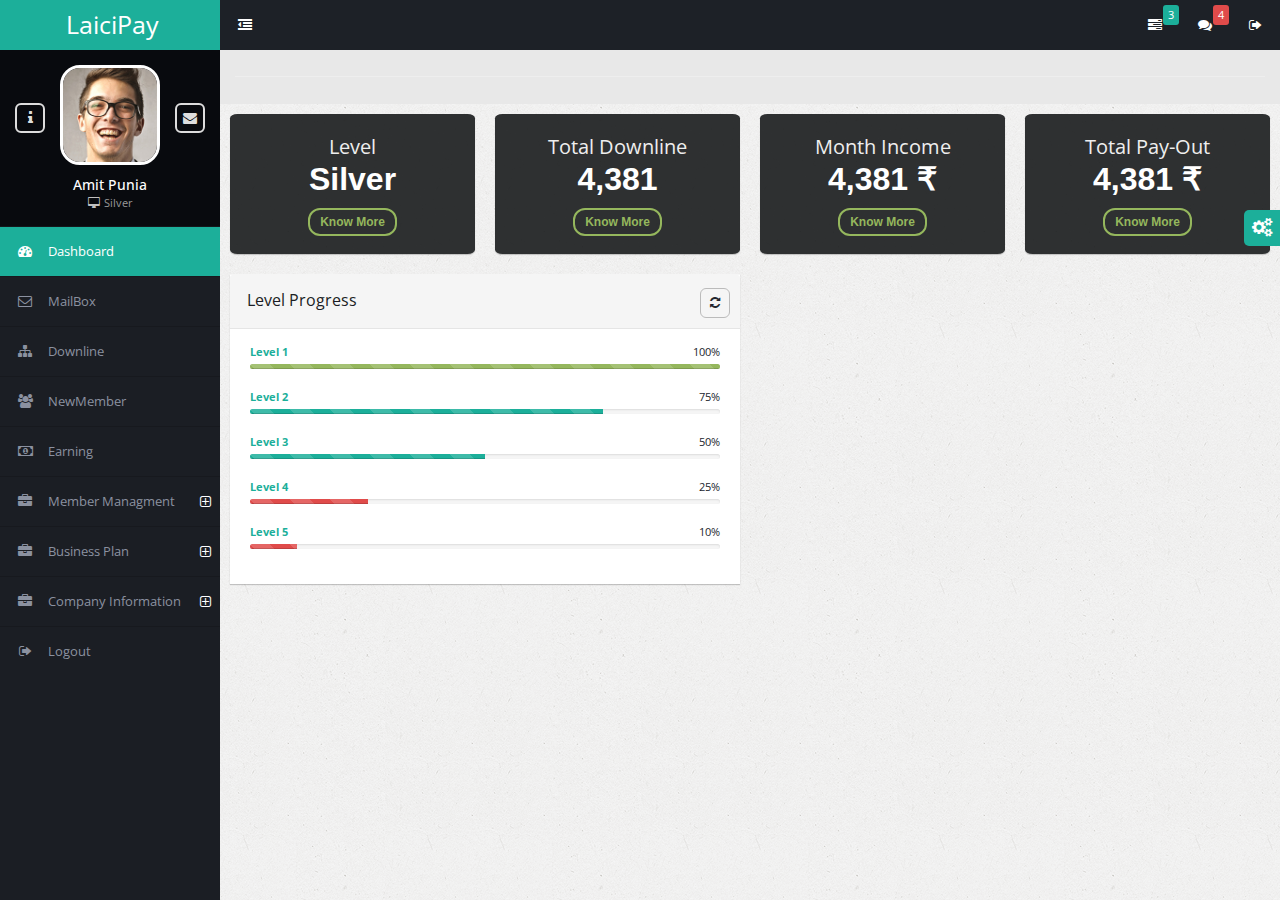
<file: index.html>
<!DOCTYPE html>
<html lang="en">

<head>
    <!-- META SECTION -->
    <title>LaiciPay</title>
    <meta http-equiv="Content-Type" content="text/html; charset=utf-8" />
    <meta http-equiv="X-UA-Compatible" content="IE=edge" />
    <meta name="viewport" content="width=device-width, initial-scale=1" />

    <link rel="icon" href="favicon.ico" type="image/x-icon" />
    <!-- END META SECTION -->

    <!-- CSS INCLUDE -->
    <link rel="stylesheet" type="text/css" id="theme" href="css/theme-default.css" />
    <!-- EOF CSS INCLUDE -->
</head>

<body>
    <!-- START PAGE CONTAINER -->
    <div class="page-container">
        <!-- START PAGE SIDEBAR -->
        <div class="page-sidebar">
            <!-- START X-NAVIGATION -->
            <ul class="x-navigation">
                <li class="xn-logo">
                    <a href="#">LaiciPay</a>
                    <a href="#" class="x-navigation-control"></a>
                </li>
                <li class="xn-profile">
                    <a href="#" class="profile-mini">
                        <img src="assets/images/users/avatar.jpg" alt="John Doe" />
                    </a>
                    <div class="profile">
                        <div class="profile-image">
                            <img src="assets/images/users/avatar.jpg" alt="John Doe" />
                        </div>
                        <div class="profile-data">
                            <div class="profile-data-name">Amit Punia</div>
                            <div class="profile-data-title"><span class="fa fa-desktop level-user"></span>Silver</div>
                        </div>
                        <div class="profile-controls">
                            <a href="pages-profile.html" class="profile-control-left"><span
                                    class="fa fa-info"></span></a>
                            <a href="pages-messages.html" class="profile-control-right"><span
                                    class="fa fa-envelope"></span></a>
                        </div>
                    </div>
                </li>
                <li class="active">
                    <a href="index.html"><span class="fa fa-tachometer"></span> <span
                            class="xn-text">Dashboard</span></a>
                </li>
                <li>
                    <a href="index.html"><span class="fa fa-envelope-o"></span> <span class="xn-text">MailBox</span></a>

                </li>
                <li>
                    <a href="index.html"><span class="fa fa-sitemap"></span> <span class="xn-text">Downline</span></a>
                </li>
                <li>
                    <a href="adduser.html"><span class="fa fa-users"></span> <span class="xn-text">NewMember</span></a>
                </li>
                <li>
                    <a href="index.html"><span class="fa fa-money"></span> <span class="xn-text">Earning</span></a>

                </li>
                <li class="xn-openable">
                    <a href="index.html"><span class="fa fa-briefcase"></span> <span class="xn-text">Member
                            Managment</span></a>
                    <ul>
                        <li><a href="pages-gallery.html"><span class="fa fa-user"></span>Profile</a></li>
                        <li><a href="pages-profile.html"><span class="fa fa-exchange"></span>Change Password</a></li>
                        <li><a href="pages-address-book.html"><span class="fa fa-upload"></span>Upload KYC</a></li>
                    </ul>
                </li>
                <li class="xn-openable">
                    <a href="index.html"><span class="fa fa-briefcase"></span> <span class="xn-text">Business
                            Plan</span></a>
                    <ul>
                        <li><a href="pages-gallery.html"><span class="fa fa-book"></span>Plan</a></li>
                        <li><a href="pages-profile.html"><span class="fa fa-video-camera"></span>Video</a></li>

                    </ul>
                </li>
                <li class="xn-openable">
                    <a href="index.html"><span class="fa fa-briefcase"></span> <span class="xn-text">Company
                            Information</span></a>
                    <ul>
                        <li><a href="pages-gallery.html"><span class="fa fa-user"></span>Director Information</a></li>
                        <li><a href="pages-profile.html"><span class="glyphicon glyphicon-book"></span>Registration
                                Information</a></li>
                        <li><a href="pages-address-book.html"><span class="fa fa-users"></span>Team Information</a></li>
                    </ul>
                </li>

                <li>
                    <a href="#" class="mb-control" data-box="#mb-signout"><span class="fa fa-sign-out"></span> <span
                            class="xn-text ">Logout</span></a>
                </li>

            </ul>
            <!-- END X-NAVIGATION -->
        </div>
        <!-- END PAGE SIDEBAR -->

        <!-- PAGE CONTENT -->
        <div class="page-content">
            <!-- START X-NAVIGATION VERTICAL -->
            <ul class="x-navigation x-navigation-horizontal x-navigation-panel">
                <!-- TOGGLE NAVIGATION -->
                <li class="xn-icon-button">
                    <a href="#" class="x-navigation-minimize"><span class="fa fa-dedent"></span></a>
                </li>
                <!-- END TOGGLE NAVIGATION -->
                <!-- SIGN OUT -->
                <li class="xn-icon-button pull-right">
                    <a href="#" class="mb-control" data-box="#mb-signout"><span class="fa fa-sign-out"></span></a>
                </li>
                <!-- END SIGN OUT -->
                <!-- MESSAGES -->
                <li class="xn-icon-button pull-right">
                    <a href="#"><span class="fa fa-comments"></span></a>
                    <div class="informer informer-danger">4</div>
                    <div class="panel panel-primary animated zoomIn xn-drop-left xn-panel-dragging">
                        <div class="panel-heading">
                            <h3 class="panel-title"><span class="fa fa-comments"></span> Messages</h3>
                            <div class="pull-right">
                                <span class="label label-danger">4 new</span>
                            </div>
                        </div>
                        <div class="panel-body list-group list-group-contacts scroll" style="height: 200px;">
                            <a href="#" class="list-group-item">
                                <div class="list-group-status status-online"></div>
                                <img src="assets/images/users/user2.jpg" class="pull-left" alt="John Doe" />
                                <span class="contacts-title">John Doe</span>
                                <p>Praesent placerat tellus id augue condimentum</p>
                            </a>
                            <a href="#" class="list-group-item">
                                <div class="list-group-status status-away"></div>
                                <img src="assets/images/users/user.jpg" class="pull-left" alt="Dmitry Ivaniuk" />
                                <span class="contacts-title">Dmitry Ivaniuk</span>
                                <p>Donec risus sapien, sagittis et magna quis</p>
                            </a>
                            <a href="#" class="list-group-item">
                                <div class="list-group-status status-away"></div>
                                <img src="assets/images/users/user3.jpg" class="pull-left" alt="Nadia Ali" />
                                <span class="contacts-title">Nadia Ali</span>
                                <p>Mauris vel eros ut nunc rhoncus cursus sed</p>
                            </a>
                            <a href="#" class="list-group-item">
                                <div class="list-group-status status-offline"></div>
                                <img src="assets/images/users/user6.jpg" class="pull-left" alt="Darth Vader" />
                                <span class="contacts-title">Darth Vader</span>
                                <p>I want my money back!</p>
                            </a>
                        </div>
                        <div class="panel-footer text-center">
                            <a href="pages-messages.html">Show all messages</a>
                        </div>
                    </div>
                </li>
                <!-- END MESSAGES -->
                <!-- TASKS -->
                <li class="xn-icon-button pull-right">
                    <a href="#"><span class="fa fa-tasks"></span></a>
                    <div class="informer informer-warning">3</div>
                    <div class="panel panel-primary animated zoomIn xn-drop-left xn-panel-dragging">
                        <div class="panel-heading">
                            <h3 class="panel-title"><span class="fa fa-tasks"></span> Tasks</h3>
                            <div class="pull-right">
                                <span class="label label-warning">3 active</span>
                            </div>
                        </div>
                        <div class="panel-body list-group scroll" style="height: 200px;">
                            <a class="list-group-item" href="#">
                                <strong>Phasellus augue arcu, elementum</strong>
                                <div class="progress progress-small progress-striped active">
                                    <div class="progress-bar progress-bar-danger" role="progressbar" aria-valuenow="50"
                                        aria-valuemin="0" aria-valuemax="100" style="width: 50%;">50%</div>
                                </div>
                                <small class="text-muted">John Doe, 25 Sep 2014 / 50%</small>
                            </a>
                            <a class="list-group-item" href="#">
                                <strong>Aenean ac cursus</strong>
                                <div class="progress progress-small progress-striped active">
                                    <div class="progress-bar progress-bar-warning" role="progressbar" aria-valuenow="80"
                                        aria-valuemin="0" aria-valuemax="100" style="width: 80%;">80%</div>
                                </div>
                                <small class="text-muted">Dmitry Ivaniuk, 24 Sep 2014 / 80%</small>
                            </a>
                            <a class="list-group-item" href="#">
                                <strong>Lorem ipsum dolor</strong>
                                <div class="progress progress-small progress-striped active">
                                    <div class="progress-bar progress-bar-success" role="progressbar" aria-valuenow="95"
                                        aria-valuemin="0" aria-valuemax="100" style="width: 95%;">95%</div>
                                </div>
                                <small class="text-muted">John Doe, 23 Sep 2014 / 95%</small>
                            </a>
                            <a class="list-group-item" href="#">
                                <strong>Cras suscipit ac quam at tincidunt.</strong>
                                <div class="progress progress-small">
                                    <div class="progress-bar" role="progressbar" aria-valuenow="100" aria-valuemin="0"
                                        aria-valuemax="100" style="width: 100%;">100%</div>
                                </div>
                                <small class="text-muted">John Doe, 21 Sep 2014 /</small><small class="text-success">
                                    Done</small>
                            </a>
                        </div>
                        <div class="panel-footer text-center">
                            <a href="pages-tasks.html">Show all tasks</a>
                        </div>
                    </div>
                </li>
                <!-- END TASKS -->
            </ul>
            <!-- END X-NAVIGATION VERTICAL -->

            <!-- START BREADCRUMB -->
            <ul class="breadcrumb">
                <hr>
            </ul>
            <!-- END BREADCRUMB -->

            <!-- PAGE CONTENT WRAPPER -->
            <div class="page-content-wrap">
                <!-- START WIDGETS -->
                <div class="row">
                    <div class="col-md-3">
                        <div class="widget widget-success widget-no-subtitle"
                            style="border-radius: 3%;background: rgba(28, 30, 32, 0.918)">
                            <div class="widget-subtitle" style="font-size: 20px;">Level</div>
                            <div class="widget-int">Silver</div>
                            <div class="widget-int"><span type="button" class="btn btn-success btn-rounded">Know
                                    More</span></div>
                        </div>
                    </div>
                    <div class="col-md-3">
                        <div class="widget widget-success widget-no-subtitle"
                            style="border-radius: 3%;background: rgba(28, 30, 32, 0.918)">
                            <div class="widget-subtitle" style="font-size: 20px;">Total Downline</div>
                            <div class="widget-int"><span class="num-count">4,381</span></div>
                            <div class="widget-int"><span type="button" class="btn btn-success btn-rounded">Know
                                    More</span></div>
                        </div>
                    </div>
                    <div class="col-md-3">
                        <div class="widget widget-success widget-no-subtitle"
                            style="border-radius: 3%;background: rgba(28, 30, 32, 0.918)">
                            <div class="widget-subtitle" style="font-size: 20px;">Month Income</div>
                            <div class="widget-int"><span class="num-count">4,381</span> ₹</div>
                            <div class="widget-int"><span type="button" class="btn btn-success btn-rounded">Know
                                    More</span></div>
                        </div>
                    </div>
                    <div class="col-md-3">
                        <div class="widget widget-success widget-no-subtitle"
                            style="border-radius: 3%;background: rgba(28, 30, 32, 0.918)">
                            <div class="widget-subtitle" style="font-size: 20px;">Total Pay-Out</div>
                            <div class="widget-int"><span class="num-count">4,381</span> ₹</div>
                            <div class="widget-int"><span type="button" class="btn btn-success btn-rounded">Know
                                    More</span></div>
                        </div>
                    </div>
                </div>
                <!-- END WIDGETS -->
                <!--Start WIDGETS 2-->
                <div class="row">
                    <div class="col-md-6">
                        <div class="panel panel-default">
                            <div class="panel-heading">
                                <h3 class="panel-title">Level Progress</h3>
                                <ul class="panel-controls panel-controls-title">
                                    <li><a href="#" class="panel-refresh"><span class="fa fa-refresh"></span></a></li>
                                </ul>
                            </div>
                            <div class="panel-body">
                                <div class="row stacked">

                                    <div class="progress-list">
                                        <div class="pull-left"><strong class="text-warning">Level 1</strong></div>
                                        <div class="pull-right">100%</div>
                                        <div class="progress progress-small progress-striped active">
                                            <div class="progress-bar progress-bar-success" role="progressbar"
                                                aria-valuenow="50" aria-valuemin="0" aria-valuemax="100"
                                                style="width: 100%;">10%</div>
                                        </div>
                                    </div>
                                    <div class="progress-list">
                                        <div class="pull-left"><strong class="text-warning">Level 2</strong></div>
                                        <div class="pull-right">75%</div>
                                        <div class="progress progress-small progress-striped active">
                                            <div class="progress-bar progress-bar-warning" role="progressbar"
                                                aria-valuenow="50" aria-valuemin="0" aria-valuemax="100"
                                                style="width: 75%;">75%</div>
                                        </div>
                                    </div>
                                    <div class="progress-list">
                                        <div class="pull-left"><strong class="text-warning">Level 3</strong></div>
                                        <div class="pull-right">50%</div>
                                        <div class="progress progress-small progress-striped active">
                                            <div class="progress-bar progress-bar-warning" role="progressbar"
                                                aria-valuenow="50" aria-valuemin="0" aria-valuemax="100"
                                                style="width: 50%;">50%</div>
                                        </div>
                                    </div>
                                    <div class="progress-list">
                                        <div class="pull-left"><strong class="text-warning">Level 4</strong></div>
                                        <div class="pull-right">25%</div>
                                        <div class="progress progress-small progress-striped active">
                                            <div class="progress-bar progress-bar-danger" role="progressbar"
                                                aria-valuenow="50" aria-valuemin="0" aria-valuemax="100"
                                                style="width: 25%;">25%</div>
                                        </div>
                                    </div>
                                    <div class="progress-list">
                                        <div class="pull-left"><strong class="text-warning">Level 5</strong></div>
                                        <div class="pull-right">10%</div>
                                        <div class="progress progress-small progress-striped active">
                                            <div class="progress-bar progress-bar-danger" role="progressbar"
                                                aria-valuenow="50" aria-valuemin="0" aria-valuemax="100"
                                                style="width: 10%;">10%</div>
                                        </div>
                                    </div>

                                </div>


                            </div>
                        </div>

                    </div>

                </div>
                <!--End WIDETS 2-->

            </div>
            <!-- END PAGE CONTENT WRAPPER -->


        </div>
        <!-- END PAGE CONTENT -->
    </div>
    <!-- END PAGE CONTAINER -->

    <!-- MESSAGE BOX-->
    <div class="message-box animated fadeIn" data-sound="alert" id="mb-signout">
        <div class="mb-container">
            <div class="mb-middle">
                <div class="mb-title"><span class="fa fa-sign-out"></span> Log <strong>Out</strong> ?</div>
                <div class="mb-content">
                    <p>Are you sure you want to log out?</p>
                    <p>Press No if you want to continue work. Press Yes to logout current user.</p>
                </div>
                <div class="mb-footer">
                    <div class="pull-right">
                        <a href="pages-login.html" class="btn btn-success btn-lg">Yes</a>
                        <button class="btn btn-default btn-lg mb-control-close">No</button>
                    </div>
                </div>
            </div>
        </div>
    </div>
    <!-- END MESSAGE BOX-->

    <!-- START PRELOADS -->
    <audio id="audio-alert" src="audio/alert.mp3" preload="auto"></audio>
    <audio id="audio-fail" src="audio/fail.mp3" preload="auto"></audio>
    <!-- END PRELOADS -->

    <!-- START SCRIPTS -->
    <!-- START PLUGINS -->
    <script type="text/javascript" src="js/plugins/jquery/jquery.min.js"></script>
    <script type="text/javascript" src="js/plugins/jquery/jquery-ui.min.js"></script>
    <script type="text/javascript" src="js/plugins/bootstrap/bootstrap.min.js"></script>
    <!-- END PLUGINS -->

    <!-- START THIS PAGE PLUGINS-->
    <script type='text/javascript' src='js/plugins/icheck/icheck.min.js'></script>
    <script type="text/javascript" src="js/plugins/mcustomscrollbar/jquery.mCustomScrollbar.min.js"></script>

    <!-- END THIS PAGE PLUGINS-->

    <!-- START TEMPLATE -->
    <script type="text/javascript" src="js/settings.js"></script>
    <script type="text/javascript" src="js/plugins.js"></script>
    <script type="text/javascript" src="js/actions.js"></script>


    <!-- END TEMPLATE -->
</body>

</html>
</file>
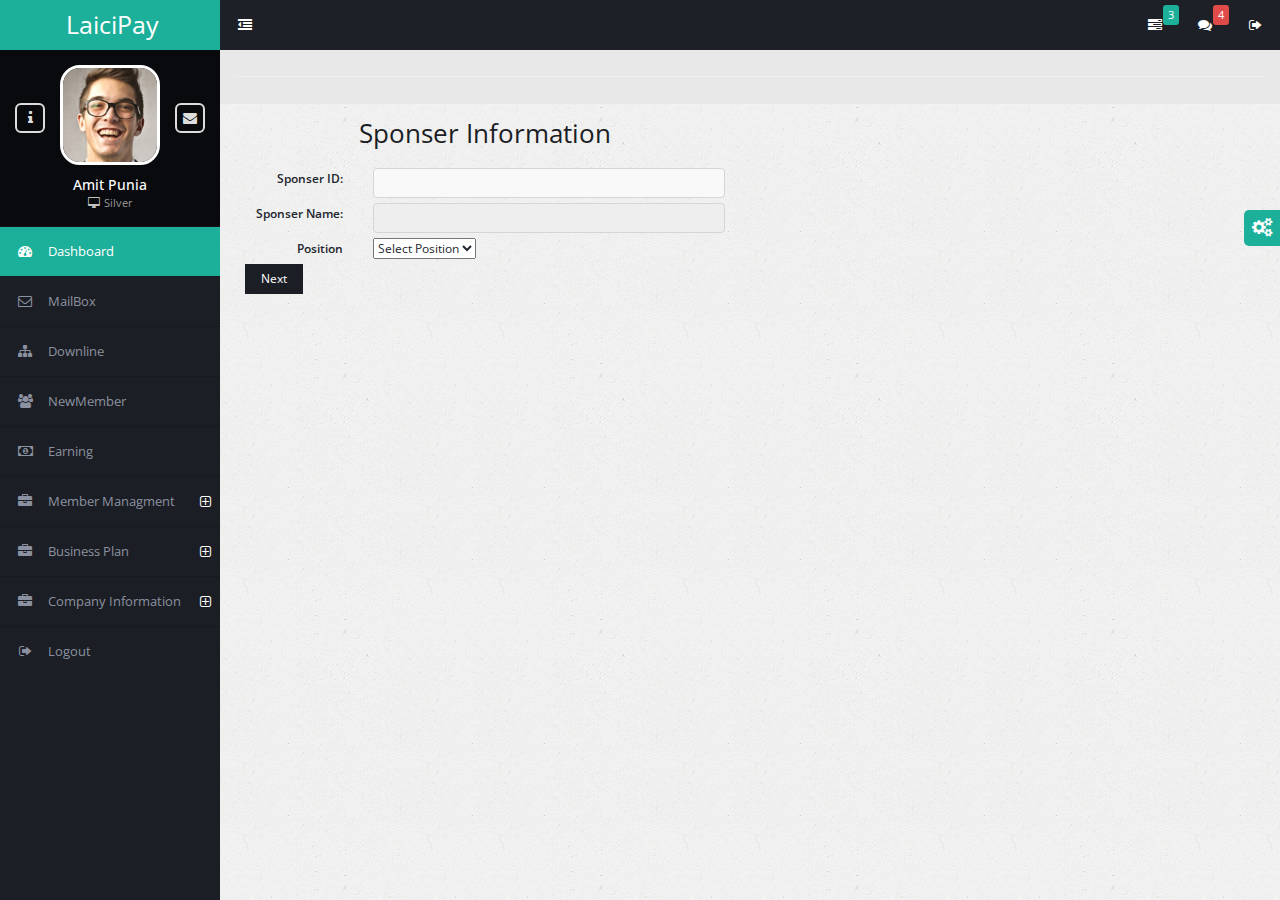
<file: adduser.html>
<!DOCTYPE html>
<html lang="en">

<head>
    <!-- META SECTION -->
    <title>LaiciPay</title>
    <meta http-equiv="Content-Type" content="text/html; charset=utf-8" />
    <meta http-equiv="X-UA-Compatible" content="IE=edge" />
    <meta name="viewport" content="width=device-width, initial-scale=1" />

    <link rel="icon" href="favicon.ico" type="image/x-icon" />
    <!-- END META SECTION -->

    <!-- CSS INCLUDE -->
    <link rel="stylesheet" type="text/css" id="theme" href="css/theme-default.css" />
    <!-- EOF CSS INCLUDE -->
</head>

<body>
    <!-- START PAGE CONTAINER -->
    <div class="page-container">

        <!-- START PAGE SIDEBAR -->
        <div class="page-sidebar">
            <!-- START X-NAVIGATION -->
            <ul class="x-navigation">
                <li class="xn-logo">
                    <a href="#">LaiciPay</a>
                    <a href="#" class="x-navigation-control"></a>
                </li>
                <li class="xn-profile">
                    <a href="#" class="profile-mini">
                        <img src="assets/images/users/avatar.jpg" alt="John Doe" />
                    </a>
                    <div class="profile">
                        <div class="profile-image">
                            <img src="assets/images/users/avatar.jpg" alt="John Doe" />
                        </div>
                        <div class="profile-data">
                            <div class="profile-data-name">Amit Punia</div>
                            <div class="profile-data-title"><span class="fa fa-desktop level-user"></span>Silver</div>
                        </div>
                        <div class="profile-controls">
                            <a href="pages-profile.html" class="profile-control-left"><span
                                    class="fa fa-info"></span></a>
                            <a href="pages-messages.html" class="profile-control-right"><span
                                    class="fa fa-envelope"></span></a>
                        </div>
                    </div>
                </li>
                <li class="active">
                    <a href="index.html"><span class="fa fa-tachometer"></span> <span
                            class="xn-text">Dashboard</span></a>
                </li>
                <li>
                    <a href="index.html"><span class="fa fa-envelope-o"></span> <span class="xn-text">MailBox</span></a>

                </li>
                <li>
                    <a href="index.html"><span class="fa fa-sitemap"></span> <span class="xn-text">Downline</span></a>
                </li>
                <li>
                    <a href="index.html"><span class="fa fa-users"></span> <span class="xn-text">NewMember</span></a>
                </li>
                <li>
                    <a href="index.html"><span class="fa fa-money"></span> <span class="xn-text">Earning</span></a>

                </li>
                <li class="xn-openable">
                    <a href="index.html"><span class="fa fa-briefcase"></span> <span class="xn-text">Member
                            Managment</span></a>
                    <ul>
                        <li><a href="pages-gallery.html"><span class="fa fa-user"></span>Profile</a></li>
                        <li><a href="pages-profile.html"><span class="fa fa-exchange"></span>Change Password</a></li>
                        <li><a href="pages-address-book.html"><span class="fa fa-upload"></span>Upload KYC</a></li>
                    </ul>
                </li>
                <li class="xn-openable">
                    <a href="index.html"><span class="fa fa-briefcase"></span> <span class="xn-text">Business
                            Plan</span></a>
                    <ul>
                        <li><a href="pages-gallery.html"><span class="fa fa-book"></span>Plan</a></li>
                        <li><a href="pages-profile.html"><span class="fa fa-video-camera"></span>Video</a></li>

                    </ul>
                </li>
                <li class="xn-openable">
                    <a href="index.html"><span class="fa fa-briefcase"></span> <span class="xn-text">Company
                            Information</span></a>
                    <ul>
                        <li><a href="pages-gallery.html"><span class="fa fa-user"></span>Director Information</a></li>
                        <li><a href="pages-profile.html"><span class="glyphicon glyphicon-book"></span>Registration
                                Information</a></li>
                        <li><a href="pages-address-book.html"><span class="fa fa-users"></span>Team Information</a></li>
                    </ul>
                </li>

                <li>
                    <a href="#" class="mb-control" data-box="#mb-signout"><span class="fa fa-sign-out"></span> <span
                            class="xn-text ">Logout</span></a>
                </li>

            </ul>
            <!-- END X-NAVIGATION -->
        </div>
        <!-- END PAGE SIDEBAR -->

        <!-- PAGE CONTENT -->
        <div class="page-content">

            <!-- START X-NAVIGATION VERTICAL -->
            <ul class="x-navigation x-navigation-horizontal x-navigation-panel">
                <!-- TOGGLE NAVIGATION -->
                <li class="xn-icon-button">
                    <a href="#" class="x-navigation-minimize"><span class="fa fa-dedent"></span></a>
                </li>
                <!-- END TOGGLE NAVIGATION -->
                <!-- SIGN OUT -->
                <li class="xn-icon-button pull-right">
                    <a href="#" class="mb-control" data-box="#mb-signout"><span class="fa fa-sign-out"></span></a>
                </li>
                <!-- END SIGN OUT -->
                <!-- MESSAGES -->
                <li class="xn-icon-button pull-right">
                    <a href="#"><span class="fa fa-comments"></span></a>
                    <div class="informer informer-danger">4</div>
                    <div class="panel panel-primary animated zoomIn xn-drop-left xn-panel-dragging">
                        <div class="panel-heading">
                            <h3 class="panel-title"><span class="fa fa-comments"></span> Messages</h3>
                            <div class="pull-right">
                                <span class="label label-danger">4 new</span>
                            </div>
                        </div>
                        <div class="panel-body list-group list-group-contacts scroll" style="height: 200px;">
                            <a href="#" class="list-group-item">
                                <div class="list-group-status status-online"></div>
                                <img src="assets/images/users/user2.jpg" class="pull-left" alt="John Doe" />
                                <span class="contacts-title">John Doe</span>
                                <p>Praesent placerat tellus id augue condimentum</p>
                            </a>
                            <a href="#" class="list-group-item">
                                <div class="list-group-status status-away"></div>
                                <img src="assets/images/users/user.jpg" class="pull-left" alt="Dmitry Ivaniuk" />
                                <span class="contacts-title">Dmitry Ivaniuk</span>
                                <p>Donec risus sapien, sagittis et magna quis</p>
                            </a>
                            <a href="#" class="list-group-item">
                                <div class="list-group-status status-away"></div>
                                <img src="assets/images/users/user3.jpg" class="pull-left" alt="Nadia Ali" />
                                <span class="contacts-title">Nadia Ali</span>
                                <p>Mauris vel eros ut nunc rhoncus cursus sed</p>
                            </a>
                            <a href="#" class="list-group-item">
                                <div class="list-group-status status-offline"></div>
                                <img src="assets/images/users/user6.jpg" class="pull-left" alt="Darth Vader" />
                                <span class="contacts-title">Darth Vader</span>
                                <p>I want my money back!</p>
                            </a>
                        </div>
                        <div class="panel-footer text-center">
                            <a href="pages-messages.html">Show all messages</a>
                        </div>
                    </div>
                </li>
                <!-- END MESSAGES -->
                <!-- TASKS -->
                <li class="xn-icon-button pull-right">
                    <a href="#"><span class="fa fa-tasks"></span></a>
                    <div class="informer informer-warning">3</div>
                    <div class="panel panel-primary animated zoomIn xn-drop-left xn-panel-dragging">
                        <div class="panel-heading">
                            <h3 class="panel-title"><span class="fa fa-tasks"></span> Tasks</h3>
                            <div class="pull-right">
                                <span class="label label-warning">3 active</span>
                            </div>
                        </div>
                        <div class="panel-body list-group scroll" style="height: 200px;">
                            <a class="list-group-item" href="#">
                                <strong>Phasellus augue arcu, elementum</strong>
                                <div class="progress progress-small progress-striped active">
                                    <div class="progress-bar progress-bar-danger" role="progressbar" aria-valuenow="50"
                                        aria-valuemin="0" aria-valuemax="100" style="width: 50%;">50%</div>
                                </div>
                                <small class="text-muted">John Doe, 25 Sep 2014 / 50%</small>
                            </a>
                            <a class="list-group-item" href="#">
                                <strong>Aenean ac cursus</strong>
                                <div class="progress progress-small progress-striped active">
                                    <div class="progress-bar progress-bar-warning" role="progressbar" aria-valuenow="80"
                                        aria-valuemin="0" aria-valuemax="100" style="width: 80%;">80%</div>
                                </div>
                                <small class="text-muted">Dmitry Ivaniuk, 24 Sep 2014 / 80%</small>
                            </a>
                            <a class="list-group-item" href="#">
                                <strong>Lorem ipsum dolor</strong>
                                <div class="progress progress-small progress-striped active">
                                    <div class="progress-bar progress-bar-success" role="progressbar" aria-valuenow="95"
                                        aria-valuemin="0" aria-valuemax="100" style="width: 95%;">95%</div>
                                </div>
                                <small class="text-muted">John Doe, 23 Sep 2014 / 95%</small>
                            </a>
                            <a class="list-group-item" href="#">
                                <strong>Cras suscipit ac quam at tincidunt.</strong>
                                <div class="progress progress-small">
                                    <div class="progress-bar" role="progressbar" aria-valuenow="100" aria-valuemin="0"
                                        aria-valuemax="100" style="width: 100%;">100%</div>
                                </div>
                                <small class="text-muted">John Doe, 21 Sep 2014 /</small><small class="text-success">
                                    Done</small>
                            </a>
                        </div>
                        <div class="panel-footer text-center">
                            <a href="pages-tasks.html">Show all tasks</a>
                        </div>
                    </div>
                </li>
                <!-- END TASKS -->
            </ul>
            <!-- END X-NAVIGATION VERTICAL -->

            <!-- START BREADCRUMB -->
            <ul class="breadcrumb">
                <hr>
            </ul>
            <!-- END BREADCRUMB -->

            <!-- PAGE CONTENT WRAPPER -->
            <div class="page-content-wrap">

                <div class="col-md-6">
                    <div class="block">
                        <form class="form-horizontal myform" method="GET" action="index.html" >

                            <div id="1" class="form-group">
                                <h2 style="text-align: center;">Sponser Information</h2>
                                <label class="col-md-3 control-label">Sponser ID:</label>
                                <div class="col-md-9 " style="padding-top:1%">
                                    <input id="f-1" type="text" class="form-control" />
                                    <label class="col-md-9 lb1" style="display: none">Please insert your Sponser
                                        ID Manually</label>
                                </div>


                                <label class="col-md-3 control-label">Sponser Name:</label>
                                <div class="col-md-9" style="padding-top:1%;">
                                    <input id="f-2" type="text" class="form-control" value="" disabled="true"
                                        style="color:black" />

                                </div>
                                <label class="col-md-3 control-label">Position</label>
                                <div class="col-md-9" style="padding-top:1%">
                                    <select id="f-3" >
                                        <option>Select Position</option>
                                        <option>Left</option>
                                        <option>Right</option>
                                    </select>
                                    <label class="col-md-9" style="display: none">Please Select Position</label>
                                    <div id="demo"></div>
                                </div>
                                <div class="col-md-12" style="padding-top: 1%;display: inline-block">
                                    <button id="b1" class="btn btn-primary" type="button">Next</button>
                                </div>
                            </div>
                            <div id="2" class="form-group" style="display: none">
                                <h2 style="text-align: center;">New User Information</h2>
                                <label class="col-md-3 control-label">First Name:</label>
                                <div class="col-md-9" style="padding-top:1%">
                                    <input type="text" class="form-control" />
                                    <label class="col-md-9 lb1" style="display: none">Please insert your </label>
                                </div>
                                <label class="col-md-3 control-label">Middle Name:</label>
                                <div class="col-md-9" style="padding-top:1%">
                                    <input type="text" class="form-control" />
                                </div>
                                <label class="col-md-3 control-label">Last Name:</label>
                                <div class="col-md-9" style="padding-top:1%">
                                    <input type="text" class="form-control" />
                                    <label class="col-md-9 lb1" style="display: none">Please insert your Sponser
                                        ID</label>
                                </div>
                                <label class="col-md-3 control-label">Date Of Birth</label>
                                <div class="col-md-9" style="padding-top:1%">
                                    <div class="input-group">
                                        <input type="text" id="dp-3" class="form-control" value="06-06-2014"
                                            data-date="06-06-2014" data-date-format="dd-mm-yyyy"
                                            data-date-viewmode="years" />
                                        <span class="input-group-addon add-on"><span
                                                class="glyphicon glyphicon-calendar"></span></span>

                                    </div>
                                </div>
                                <label class="col-md-3 control-label">Gender</label>
                                <div class="col-md-9" style="padding-top:1%">
                                    <select>
                                        <option>Select Gender</option>
                                        <option>Male</option>
                                        <option>Female</option>
                                        <option>hermaphrodite</option>
                                    </select>
                                    <label class="col-md-6 lb1" style="display: none" >Please insert your Sponser
                                        ID</label>
                                </div>
                                <label class="col-md-3 control-label">Email:</label>
                                <div class="col-md-9" style="padding-top:1%">
                                    <input type="email" class="form-control" />
                                    <label class="col-md-9 lb1" style="display: none">Please Type Your email id</label>
                                </div>
                                <label class="col-md-3 control-label">Mobile No:</label>
                                <div class="col-md-9" style="padding-top:1%">
                                    <input type="text" class="form-control" />
                                    <label class="col-md-9 lb1" style="display: none">Please Eneter your name </label>
                                </div>

                                <div class="col-md-12" style="padding-top: 1%;display: inline-block">
                                    <p id="b2" class="btn btn-primary" style="float: left;">Priovious</p>
                                    <p id="b3" class="btn btn-primary" style="float: right;">Next</p>
                                </div>
                            </div>
                            <div id="3" class="form-group" style="display: none">
                                <h2 style="text-align: center;">UserName Submit</h2>
                                <label class="col-md-3 control-label">UserName</label>
                                <div class="col-md-9" style="padding-top:1%">
                                    <input type="text" class="form-control" />
                                    <label class="col-md-9 lb1" style="display: none">Please insert your Sponser
                                        ID</label>
                                </div>
                                <label class="col-md-3 control-label">Password:</label>
                                <div class="col-md-9" style="padding-top:1%">
                                    <input type="text" class="form-control"  />
                                    <label class="col-md-9 lb1" style="display: none">Please insert your
                                        Password</label>
                                </div>
                                <label class="col-md-3 control-label">Confirm Password:</label>
                                <div class="col-md-9" style="padding-top:1%">
                                    <input type="text" class="form-control" />
                                    <label class="col-md-9 lb1" style="display: none">Please insert your Sponser
                                        ID</label>
                                </div>
                                <label class="col-md-12 check " style="text-align: center"><input type="checkbox"
                                        class="icheckbox"  />I Accept Term And Condition</label>

                                <div class="col-md-12" style="padding-top: 1%;display: inline-block">
                                    <p id="b4" class="btn btn-primary" style="float: left;">Priovious</p>
                                    <button id="b5" class="btn btn-primary" style="float: right;"
                                        type="submit" >Submit</button>
                                </div>

                            </div>

                        </form>
                    </div>
                </div>




            </div>
            <!-- END PAGE CONTENT WRAPPER -->
        </div>
        <!-- END PAGE CONTENT -->
    </div>
    <!-- END PAGE CONTAINER -->

    <!-- MESSAGE BOX-->
    <div class="message-box animated fadeIn" data-sound="alert" id="mb-signout">
        <div class="mb-container">
            <div class="mb-middle">
                <div class="mb-title"><span class="fa fa-sign-out"></span> Log <strong>Out</strong> ?</div>
                <div class="mb-content">
                    <p>Are you sure you want to log out?</p>
                    <p>Press No if you want to continue work. Press Yes to logout current user.</p>
                </div>
                <div class="mb-footer">
                    <div class="pull-right">
                        <a href="pages-login.html" class="btn btn-success btn-lg">Yes</a>
                        <button class="btn btn-default btn-lg mb-control-close">No</button>
                    </div>
                </div>
            </div>
        </div>
    </div>
    <!-- END MESSAGE BOX-->

    <!-- START PRELOADS -->
    <audio id="audio-alert" src="audio/alert.mp3" preload="auto"></audio>
    <audio id="audio-fail" src="audio/fail.mp3" preload="auto"></audio>
    <!-- END PRELOADS -->

    <!-- START SCRIPTS -->
    <!-- START PLUGINS -->
    <script type="text/javascript" src="js/plugins/jquery/jquery.min.js"></script>
    <script type="text/javascript" src="js/plugins/jquery/jquery-ui.min.js"></script>
    <script type="text/javascript" src="js/plugins/bootstrap/bootstrap.min.js"></script>
    <!-- END PLUGINS -->

    <!-- START THIS PAGE PLUGINS-->
    <script type='text/javascript' src='js/plugins/icheck/icheck.min.js'></script>
    <script type="text/javascript" src="js/plugins/mcustomscrollbar/jquery.mCustomScrollbar.min.js"></script>

    <!-- END THIS PAGE PLUGINS-->


    <!-- START TEMPLATE -->
    <script type="text/javascript" src="js/settings.js"></script>
    <script type="text/javascript" src="js/plugins.js"></script>
    <script type="text/javascript" src="js/actions.js"></script>
    <script type="text/javascript" src="js/adduser.js"></script>
    <!-- END TEMPLATE -->

</body>

</html>
</file>
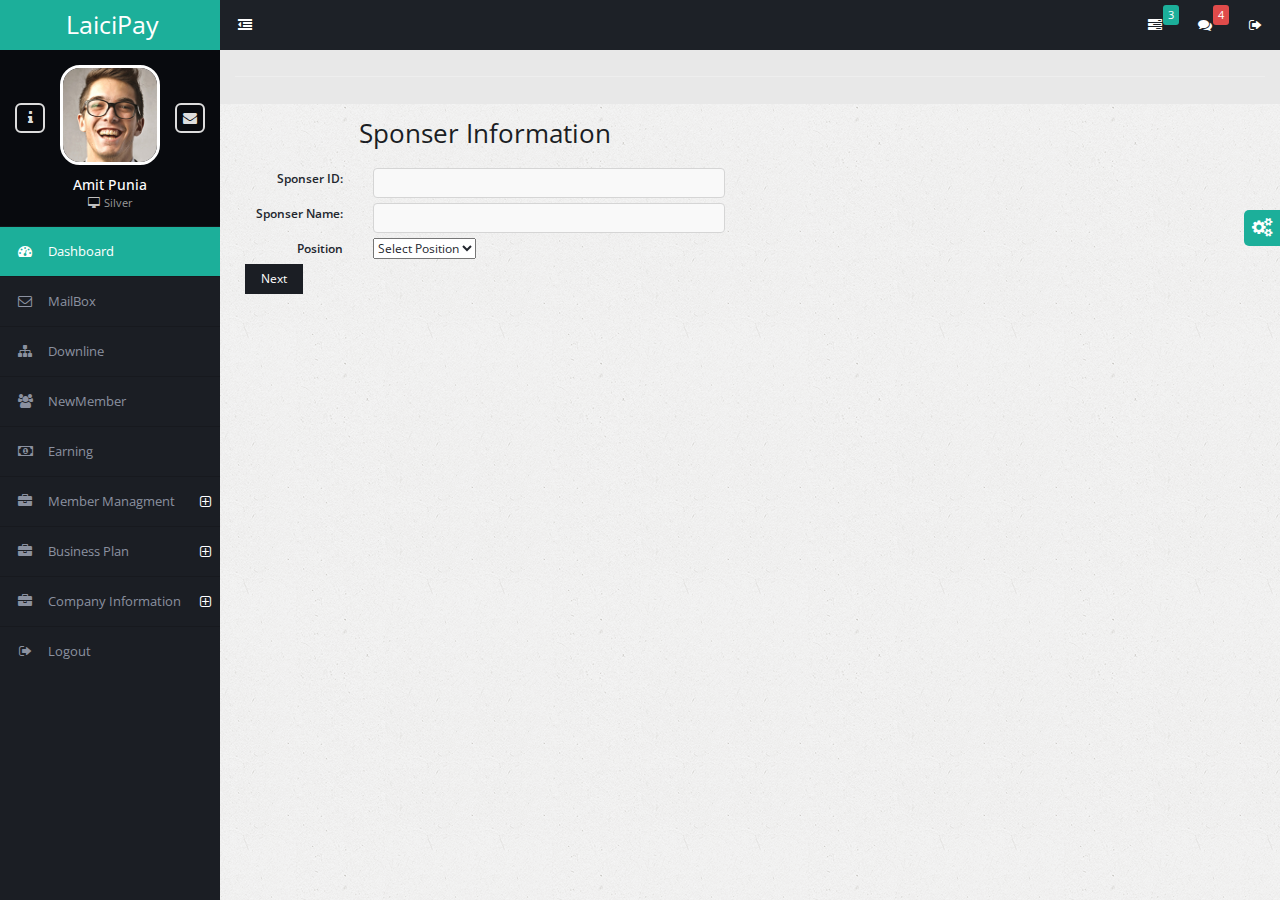
<file: base.html>
<!DOCTYPE html>
<html lang="en">

<head>
    <!-- META SECTION -->
    <title>LaiciPay</title>
    <meta http-equiv="Content-Type" content="text/html; charset=utf-8" />
    <meta http-equiv="X-UA-Compatible" content="IE=edge" />
    <meta name="viewport" content="width=device-width, initial-scale=1" />

    <link rel="icon" href="favicon.ico" type="image/x-icon" />
    <!-- END META SECTION -->

    <!-- CSS INCLUDE -->
    <link rel="stylesheet" type="text/css" id="theme" href="css/theme-default.css" />
    <!-- EOF CSS INCLUDE -->
</head>

<body>
    <!-- START PAGE CONTAINER -->
    <div class="page-container">

        <!-- START PAGE SIDEBAR -->
        <div class="page-sidebar">
            <!-- START X-NAVIGATION -->
            <ul class="x-navigation">
                <li class="xn-logo">
                    <a href="#">LaiciPay</a>
                    <a href="#" class="x-navigation-control"></a>
                </li>
                <li class="xn-profile">
                    <a href="#" class="profile-mini">
                        <img src="assets/images/users/avatar.jpg" alt="John Doe" />
                    </a>
                    <div class="profile">
                        <div class="profile-image">
                            <img src="assets/images/users/avatar.jpg" alt="John Doe" />
                        </div>
                        <div class="profile-data">
                            <div class="profile-data-name">Amit Punia</div>
                            <div class="profile-data-title"><span class="fa fa-desktop level-user"></span>Silver</div>
                        </div>
                        <div class="profile-controls">
                            <a href="pages-profile.html" class="profile-control-left"><span
                                    class="fa fa-info"></span></a>
                            <a href="pages-messages.html" class="profile-control-right"><span
                                    class="fa fa-envelope"></span></a>
                        </div>
                    </div>
                </li>
                <li class="active">
                    <a href="index.html"><span class="fa fa-tachometer"></span> <span
                            class="xn-text">Dashboard</span></a>
                </li>
                <li>
                    <a href="index.html"><span class="fa fa-envelope-o"></span> <span class="xn-text">MailBox</span></a>

                </li>
                <li>
                    <a href="index.html"><span class="fa fa-sitemap"></span> <span class="xn-text">Downline</span></a>
                </li>
                <li>
                    <a href="index.html"><span class="fa fa-users"></span> <span class="xn-text">NewMember</span></a>
                </li>
                <li>
                    <a href="index.html"><span class="fa fa-money"></span> <span class="xn-text">Earning</span></a>

                </li>
                <li class="xn-openable">
                    <a href="index.html"><span class="fa fa-briefcase"></span> <span class="xn-text">Member
                            Managment</span></a>
                    <ul>
                        <li><a href="pages-gallery.html"><span class="fa fa-user"></span>Profile</a></li>
                        <li><a href="pages-profile.html"><span class="fa fa-exchange"></span>Change Password</a></li>
                        <li><a href="pages-address-book.html"><span class="fa fa-upload"></span>Upload KYC</a></li>
                    </ul>
                </li>
                <li class="xn-openable">
                    <a href="index.html"><span class="fa fa-briefcase"></span> <span class="xn-text">Business
                            Plan</span></a>
                    <ul>
                        <li><a href="pages-gallery.html"><span class="fa fa-book"></span>Plan</a></li>
                        <li><a href="pages-profile.html"><span class="fa fa-video-camera"></span>Video</a></li>

                    </ul>
                </li>
                <li class="xn-openable">
                    <a href="index.html"><span class="fa fa-briefcase"></span> <span class="xn-text">Company
                            Information</span></a>
                    <ul>
                        <li><a href="pages-gallery.html"><span class="fa fa-user"></span>Director Information</a></li>
                        <li><a href="pages-profile.html"><span class="glyphicon glyphicon-book"></span>Registration
                                Information</a></li>
                        <li><a href="pages-address-book.html"><span class="fa fa-users"></span>Team Information</a></li>
                    </ul>
                </li>

                <li>
                    <a href="#" class="mb-control" data-box="#mb-signout"><span class="fa fa-sign-out"></span> <span
                            class="xn-text ">Logout</span></a>
                </li>

            </ul>
            <!-- END X-NAVIGATION -->
        </div>
        <!-- END PAGE SIDEBAR -->

        <!-- PAGE CONTENT -->
        <div class="page-content">

            <!-- START X-NAVIGATION VERTICAL -->
            <ul class="x-navigation x-navigation-horizontal x-navigation-panel">
                <!-- TOGGLE NAVIGATION -->
                <li class="xn-icon-button">
                    <a href="#" class="x-navigation-minimize"><span class="fa fa-dedent"></span></a>
                </li>
                <!-- END TOGGLE NAVIGATION -->
                <!-- SIGN OUT -->
                <li class="xn-icon-button pull-right">
                    <a href="#" class="mb-control" data-box="#mb-signout"><span class="fa fa-sign-out"></span></a>
                </li>
                <!-- END SIGN OUT -->
                <!-- MESSAGES -->
                <li class="xn-icon-button pull-right">
                    <a href="#"><span class="fa fa-comments"></span></a>
                    <div class="informer informer-danger">4</div>
                    <div class="panel panel-primary animated zoomIn xn-drop-left xn-panel-dragging">
                        <div class="panel-heading">
                            <h3 class="panel-title"><span class="fa fa-comments"></span> Messages</h3>
                            <div class="pull-right">
                                <span class="label label-danger">4 new</span>
                            </div>
                        </div>
                        <div class="panel-body list-group list-group-contacts scroll" style="height: 200px;">
                            <a href="#" class="list-group-item">
                                <div class="list-group-status status-online"></div>
                                <img src="assets/images/users/user2.jpg" class="pull-left" alt="John Doe" />
                                <span class="contacts-title">John Doe</span>
                                <p>Praesent placerat tellus id augue condimentum</p>
                            </a>
                            <a href="#" class="list-group-item">
                                <div class="list-group-status status-away"></div>
                                <img src="assets/images/users/user.jpg" class="pull-left" alt="Dmitry Ivaniuk" />
                                <span class="contacts-title">Dmitry Ivaniuk</span>
                                <p>Donec risus sapien, sagittis et magna quis</p>
                            </a>
                            <a href="#" class="list-group-item">
                                <div class="list-group-status status-away"></div>
                                <img src="assets/images/users/user3.jpg" class="pull-left" alt="Nadia Ali" />
                                <span class="contacts-title">Nadia Ali</span>
                                <p>Mauris vel eros ut nunc rhoncus cursus sed</p>
                            </a>
                            <a href="#" class="list-group-item">
                                <div class="list-group-status status-offline"></div>
                                <img src="assets/images/users/user6.jpg" class="pull-left" alt="Darth Vader" />
                                <span class="contacts-title">Darth Vader</span>
                                <p>I want my money back!</p>
                            </a>
                        </div>
                        <div class="panel-footer text-center">
                            <a href="pages-messages.html">Show all messages</a>
                        </div>
                    </div>
                </li>
                <!-- END MESSAGES -->
                <!-- TASKS -->
                <li class="xn-icon-button pull-right">
                    <a href="#"><span class="fa fa-tasks"></span></a>
                    <div class="informer informer-warning">3</div>
                    <div class="panel panel-primary animated zoomIn xn-drop-left xn-panel-dragging">
                        <div class="panel-heading">
                            <h3 class="panel-title"><span class="fa fa-tasks"></span> Tasks</h3>
                            <div class="pull-right">
                                <span class="label label-warning">3 active</span>
                            </div>
                        </div>
                        <div class="panel-body list-group scroll" style="height: 200px;">
                            <a class="list-group-item" href="#">
                                <strong>Phasellus augue arcu, elementum</strong>
                                <div class="progress progress-small progress-striped active">
                                    <div class="progress-bar progress-bar-danger" role="progressbar" aria-valuenow="50"
                                        aria-valuemin="0" aria-valuemax="100" style="width: 50%;">50%</div>
                                </div>
                                <small class="text-muted">John Doe, 25 Sep 2014 / 50%</small>
                            </a>
                            <a class="list-group-item" href="#">
                                <strong>Aenean ac cursus</strong>
                                <div class="progress progress-small progress-striped active">
                                    <div class="progress-bar progress-bar-warning" role="progressbar" aria-valuenow="80"
                                        aria-valuemin="0" aria-valuemax="100" style="width: 80%;">80%</div>
                                </div>
                                <small class="text-muted">Dmitry Ivaniuk, 24 Sep 2014 / 80%</small>
                            </a>
                            <a class="list-group-item" href="#">
                                <strong>Lorem ipsum dolor</strong>
                                <div class="progress progress-small progress-striped active">
                                    <div class="progress-bar progress-bar-success" role="progressbar" aria-valuenow="95"
                                        aria-valuemin="0" aria-valuemax="100" style="width: 95%;">95%</div>
                                </div>
                                <small class="text-muted">John Doe, 23 Sep 2014 / 95%</small>
                            </a>
                            <a class="list-group-item" href="#">
                                <strong>Cras suscipit ac quam at tincidunt.</strong>
                                <div class="progress progress-small">
                                    <div class="progress-bar" role="progressbar" aria-valuenow="100" aria-valuemin="0"
                                        aria-valuemax="100" style="width: 100%;">100%</div>
                                </div>
                                <small class="text-muted">John Doe, 21 Sep 2014 /</small><small class="text-success">
                                    Done</small>
                            </a>
                        </div>
                        <div class="panel-footer text-center">
                            <a href="pages-tasks.html">Show all tasks</a>
                        </div>
                    </div>
                </li>
                <!-- END TASKS -->
            </ul>
            <!-- END X-NAVIGATION VERTICAL -->

            <!-- START BREADCRUMB -->
            <ul class="breadcrumb">
                <hr>
            </ul>
            <!-- END BREADCRUMB -->

            <!-- PAGE CONTENT WRAPPER -->
            <div class="page-content-wrap">

<div class="col-md-6">
        <div class="block">
            <form method="GET" action="#" class="form-horizontal" role="form">

                <div id="1" class="form-group">
                    <h2 style="text-align: center;">Sponser Information</h2>
                    <label class="col-md-3 control-label">Sponser ID:</label>
                    <div class="col-md-9 " style="padding-top:1%">
                        <input type="text" class="form-control" />
                    </div>
                    
                    
                    <label class="col-md-3 control-label">Sponser Name:</label>
                    <div class="col-md-9" style="padding-top:1%">
                        <input type="text" class="form-control" />
                    </div>
                    <label class="col-md-3 control-label">Position</label>
                    <div class="col-md-9" style="padding-top:1%">
                        <select>
                            <option>Select Position</option>
                            <option>Left</option>
                            <option>Right</option>
                        </select>

                    </div>
                    <div class="col-md-12" style="padding-top: 1%;display: inline-block">
                           <p id="b1" class="btn btn-primary" >Next</p>
                    </div>
                </div>
                <div id="2" class="form-group" style="display: none">
                    <h2 style="text-align: center;">New User Information</h2>
                    <label class="col-md-3 control-label">First Name:</label>
                    <div class="col-md-9" style="padding-top:1%">
                        <input type="text" class="form-control" />
                    </div>
                    <label class="col-md-3 control-label">Middle Name:</label>
                    <div class="col-md-9" style="padding-top:1%">
                        <input type="text" class="form-control" />
                    </div>
                    <label class="col-md-3 control-label">Last Name:</label>
                    <div class="col-md-9" style="padding-top:1%">
                        <input type="text" class="form-control" />
                    </div>
                    <label class="col-md-3 control-label">Date Of Birth</label>
                    <div class="col-md-9" style="padding-top:1%">
                        <div class="input-group date" id="dp-2" data-date="05-07-2014" data-date-format="dd-mm-yyyy">
                            <input type="text" class="form-control" value="05-07-2014" disabled="disabled" />
                            <span class="input-group-addon add-on"><span
                                    class="glyphicon glyphicon-calendar"></span></span>
                        </div>
                    </div>
                    <label class="col-md-3 control-label">Email:</label>
                    <div class="col-md-9" style="padding-top:1%">
                        <input type="email" class="form-control" />
                    </div>
                    <label class="col-md-3 control-label">Mobile No:</label>
                    <div class="col-md-9" style="padding-top:1%">
                        <input type="number" class="form-control" />
                    </div>

                    <div class="col-md-12" style="padding-top: 1%;display: inline-block">
                        <p id="b2" class="btn btn-primary" style="float: left;">Priovious</p>
                        <p id="b3" class="btn btn-primary" style="float: right;">Next</p>
                    </div>
                </div>
                <div id="3" class="form-group" style="display: none">
                    <h2 style="text-align: center;">UserName Submit</h2>
                    <label class="col-md-3 control-label">UserName</label>
                    <div class="col-md-9" style="padding-top:1%">
                        <input type="text" class="form-control" />
                    </div>
                    <label class="col-md-3 control-label">Password:</label>
                    <div class="col-md-9" style="padding-top:1%">
                        <input type="text" class="form-control" />
                    </div>
                    <label class="col-md-3 control-label">Confirm Password:</label>
                    <div class="col-md-9" style="padding-top:1%">
                        <input type="text" class="form-control" />
                    </div>
                    <label class="col-md-12 check " style="text-align: center"><input type="checkbox"
                            class="icheckbox" />I Accept Term And Condition</label>

                            <div class="col-md-12" style="padding-top: 1%;display: inline-block">
                                    <p id="b4" class="btn btn-primary" style="float: left;">Priovious</p>
                                    <button id="b5" class="btn btn-primary" style="float: right;" type="submit">Submit</button>
                                </div>
                   
                </div>

            </form>
        </div>
    </div>




            </div>
            <!-- END PAGE CONTENT WRAPPER -->
        </div>
        <!-- END PAGE CONTENT -->
    </div>
    <!-- END PAGE CONTAINER -->

    <!-- MESSAGE BOX-->
    <div class="message-box animated fadeIn" data-sound="alert" id="mb-signout">
        <div class="mb-container">
            <div class="mb-middle">
                <div class="mb-title"><span class="fa fa-sign-out"></span> Log <strong>Out</strong> ?</div>
                <div class="mb-content">
                    <p>Are you sure you want to log out?</p>
                    <p>Press No if you want to continue work. Press Yes to logout current user.</p>
                </div>
                <div class="mb-footer">
                    <div class="pull-right">
                        <a href="pages-login.html" class="btn btn-success btn-lg">Yes</a>
                        <button class="btn btn-default btn-lg mb-control-close">No</button>
                    </div>
                </div>
            </div>
        </div>
    </div>
    <!-- END MESSAGE BOX-->

    <!-- START PRELOADS -->
    <audio id="audio-alert" src="audio/alert.mp3" preload="auto"></audio>
    <audio id="audio-fail" src="audio/fail.mp3" preload="auto"></audio>
    <!-- END PRELOADS -->

    <!-- START SCRIPTS -->
    <!-- START PLUGINS -->
    <script type="text/javascript" src="js/plugins/jquery/jquery.min.js"></script>
    <script type="text/javascript" src="js/plugins/jquery/jquery-ui.min.js"></script>
    <script type="text/javascript" src="js/plugins/bootstrap/bootstrap.min.js"></script>
    <!-- END PLUGINS -->

    <!-- START THIS PAGE PLUGINS-->
    <script type='text/javascript' src='js/plugins/icheck/icheck.min.js'></script>
    <script type="text/javascript" src="js/plugins/mcustomscrollbar/jquery.mCustomScrollbar.min.js"></script>

    <!-- END THIS PAGE PLUGINS-->

    <!-- START TEMPLATE -->
    <script type="text/javascript" src="js/settings.js"></script>
    <script type="text/javascript" src="js/plugins.js"></script>
    <script type="text/javascript" src="js/actions.js"></script>
   
    <!-- END TEMPLATE -->
</body>

</html>
</file>
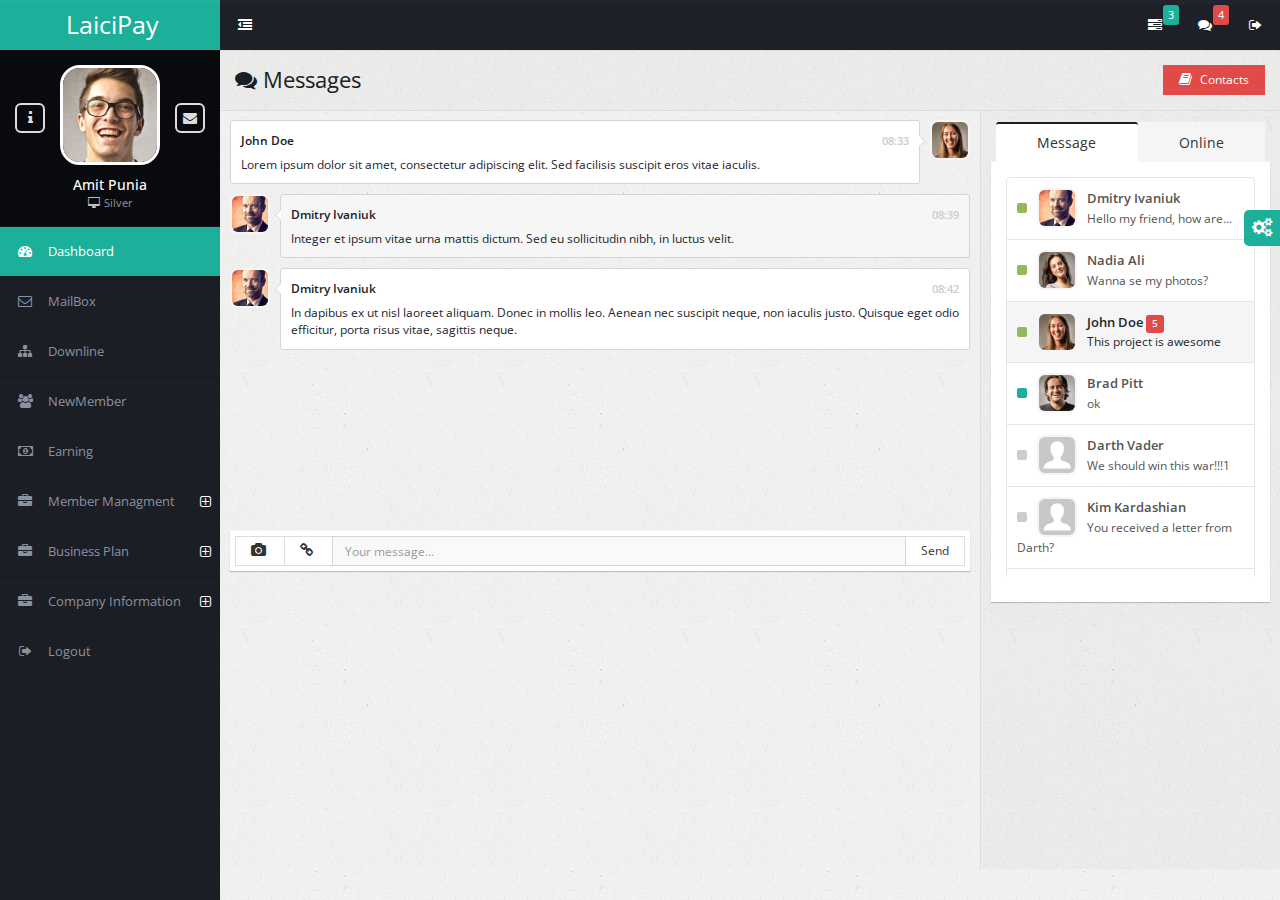
<file: chat.html>
<!DOCTYPE html>
<html lang="en">

<head>
    <!-- META SECTION -->
    <title>LaiciPay</title>
    <meta http-equiv="Content-Type" content="text/html; charset=utf-8" />
    <meta http-equiv="X-UA-Compatible" content="IE=edge" />
    <meta name="viewport" content="width=device-width, initial-scale=1" />

    <link rel="icon" href="favicon.ico" type="image/x-icon" />
    <!-- END META SECTION -->

    <!-- CSS INCLUDE -->
    <link rel="stylesheet" type="text/css" id="theme" href="css/theme-default.css" />

    <!-- EOF CSS INCLUDE -->
</head>

<body>
    <!-- START PAGE CONTAINER -->
    <div class="page-container">

        <!-- START PAGE SIDEBAR -->
        <div class="page-sidebar">
            <!-- START X-NAVIGATION -->
            <ul class="x-navigation">
                <li class="xn-logo">
                    <a href="#">LaiciPay</a>
                    <a href="#" class="x-navigation-control"></a>
                </li>
                <li class="xn-profile">
                    <a href="#" class="profile-mini">
                        <img src="assets/images/users/avatar.jpg" alt="John Doe" />
                    </a>
                    <div class="profile">
                        <div class="profile-image">
                            <img src="assets/images/users/avatar.jpg" alt="John Doe" />
                        </div>
                        <div class="profile-data">
                            <div class="profile-data-name">Amit Punia</div>
                            <div class="profile-data-title"><span class="fa fa-desktop level-user"></span>Silver</div>
                        </div>
                        <div class="profile-controls">
                            <a href="pages-profile.html" class="profile-control-left"><span
                                    class="fa fa-info"></span></a>
                            <a href="pages-messages.html" class="profile-control-right"><span
                                    class="fa fa-envelope"></span></a>
                        </div>
                    </div>
                </li>
                <li class="active">
                    <a href="index.html"><span class="fa fa-tachometer"></span> <span
                            class="xn-text">Dashboard</span></a>
                </li>
                <li>
                    <a href="index.html"><span class="fa fa-envelope-o"></span> <span class="xn-text">MailBox</span></a>

                </li>
                <li>
                    <a href="index.html"><span class="fa fa-sitemap"></span> <span class="xn-text">Downline</span></a>
                </li>
                <li>
                    <a href="index.html"><span class="fa fa-users"></span> <span class="xn-text">NewMember</span></a>
                </li>
                <li>
                    <a href="index.html"><span class="fa fa-money"></span> <span class="xn-text">Earning</span></a>

                </li>
                <li class="xn-openable">
                    <a href="index.html"><span class="fa fa-briefcase"></span> <span class="xn-text">Member
                            Managment</span></a>
                    <ul>
                        <li><a href="pages-gallery.html"><span class="fa fa-user"></span>Profile</a></li>
                        <li><a href="pages-profile.html"><span class="fa fa-exchange"></span>Change Password</a></li>
                        <li><a href="pages-address-book.html"><span class="fa fa-upload"></span>Upload KYC</a></li>
                    </ul>
                </li>
                <li class="xn-openable">
                    <a href="index.html"><span class="fa fa-briefcase"></span> <span class="xn-text">Business
                            Plan</span></a>
                    <ul>
                        <li><a href="pages-gallery.html"><span class="fa fa-book"></span>Plan</a></li>
                        <li><a href="pages-profile.html"><span class="fa fa-video-camera"></span>Video</a></li>

                    </ul>
                </li>
                <li class="xn-openable">
                    <a href="index.html"><span class="fa fa-briefcase"></span> <span class="xn-text">Company
                            Information</span></a>
                    <ul>
                        <li><a href="pages-gallery.html"><span class="fa fa-user"></span>Director Information</a></li>
                        <li><a href="pages-profile.html"><span class="glyphicon glyphicon-book"></span>Registration
                                Information</a></li>
                        <li><a href="pages-address-book.html"><span class="fa fa-users"></span>Team Information</a></li>
                    </ul>
                </li>

                <li>
                    <a href="#" class="mb-control" data-box="#mb-signout"><span class="fa fa-sign-out"></span> <span
                            class="xn-text ">Logout</span></a>
                </li>

            </ul>
            <!-- END X-NAVIGATION -->
        </div>
        <!-- END PAGE SIDEBAR -->

        <!-- PAGE CONTENT -->
        <div class="page-content">

            <!-- START X-NAVIGATION VERTICAL -->
            <ul class="x-navigation x-navigation-horizontal x-navigation-panel">
                <!-- TOGGLE NAVIGATION -->
                <li class="xn-icon-button">
                    <a href="#" class="x-navigation-minimize"><span class="fa fa-dedent"></span></a>
                </li>
                <!-- END TOGGLE NAVIGATION -->
                <!-- SIGN OUT -->
                <li class="xn-icon-button pull-right">
                    <a href="#" class="mb-control" data-box="#mb-signout"><span class="fa fa-sign-out"></span></a>
                </li>
                <!-- END SIGN OUT -->
                <!-- MESSAGES -->
                <li class="xn-icon-button pull-right">
                    <a href="#"><span class="fa fa-comments"></span></a>
                    <div class="informer informer-danger">4</div>
                    <div class="panel panel-primary animated zoomIn xn-drop-left xn-panel-dragging">
                        <div class="panel-heading">
                            <h3 class="panel-title"><span class="fa fa-comments"></span> Messages</h3>
                            <div class="pull-right">
                                <span class="label label-danger">4 new</span>
                            </div>
                        </div>
                        <div class="panel-body list-group list-group-contacts scroll" style="height: 200px;">
                            <a href="#" class="list-group-item">
                                <div class="list-group-status status-online"></div>
                                <img src="assets/images/users/user2.jpg" class="pull-left" alt="John Doe" />
                                <span class="contacts-title">John Doe</span>
                                <p>Praesent placerat tellus id augue condimentum</p>
                            </a>
                            <a href="#" class="list-group-item">
                                <div class="list-group-status status-away"></div>
                                <img src="assets/images/users/user.jpg" class="pull-left" alt="Dmitry Ivaniuk" />
                                <span class="contacts-title">Dmitry Ivaniuk</span>
                                <p>Donec risus sapien, sagittis et magna quis</p>
                            </a>
                            <a href="#" class="list-group-item">
                                <div class="list-group-status status-away"></div>
                                <img src="assets/images/users/user3.jpg" class="pull-left" alt="Nadia Ali" />
                                <span class="contacts-title">Nadia Ali</span>
                                <p>Mauris vel eros ut nunc rhoncus cursus sed</p>
                            </a>
                            <a href="#" class="list-group-item">
                                <div class="list-group-status status-offline"></div>
                                <img src="assets/images/users/user6.jpg" class="pull-left" alt="Darth Vader" />
                                <span class="contacts-title">Darth Vader</span>
                                <p>I want my money back!</p>
                            </a>
                        </div>
                        <div class="panel-footer text-center">
                            <a href="pages-messages.html">Show all messages</a>
                        </div>
                    </div>
                </li>
                <!-- END MESSAGES -->
                <!-- TASKS -->
                <li class="xn-icon-button pull-right">
                    <a href="#"><span class="fa fa-tasks"></span></a>
                    <div class="informer informer-warning">3</div>
                    <div class="panel panel-primary animated zoomIn xn-drop-left xn-panel-dragging">
                        <div class="panel-heading">
                            <h3 class="panel-title"><span class="fa fa-tasks"></span> Tasks</h3>
                            <div class="pull-right">
                                <span class="label label-warning">3 active</span>
                            </div>
                        </div>
                        <div class="panel-body list-group scroll" style="height: 200px;">
                            <a class="list-group-item" href="#">
                                <strong>Phasellus augue arcu, elementum</strong>
                                <div class="progress progress-small progress-striped active">
                                    <div class="progress-bar progress-bar-danger" role="progressbar" aria-valuenow="50"
                                        aria-valuemin="0" aria-valuemax="100" style="width: 50%;">50%</div>
                                </div>
                                <small class="text-muted">John Doe, 25 Sep 2014 / 50%</small>
                            </a>
                            <a class="list-group-item" href="#">
                                <strong>Aenean ac cursus</strong>
                                <div class="progress progress-small progress-striped active">
                                    <div class="progress-bar progress-bar-warning" role="progressbar" aria-valuenow="80"
                                        aria-valuemin="0" aria-valuemax="100" style="width: 80%;">80%</div>
                                </div>
                                <small class="text-muted">Dmitry Ivaniuk, 24 Sep 2014 / 80%</small>
                            </a>
                            <a class="list-group-item" href="#">
                                <strong>Lorem ipsum dolor</strong>
                                <div class="progress progress-small progress-striped active">
                                    <div class="progress-bar progress-bar-success" role="progressbar" aria-valuenow="95"
                                        aria-valuemin="0" aria-valuemax="100" style="width: 95%;">95%</div>
                                </div>
                                <small class="text-muted">John Doe, 23 Sep 2014 / 95%</small>
                            </a>
                            <a class="list-group-item" href="#">
                                <strong>Cras suscipit ac quam at tincidunt.</strong>
                                <div class="progress progress-small">
                                    <div class="progress-bar" role="progressbar" aria-valuenow="100" aria-valuemin="0"
                                        aria-valuemax="100" style="width: 100%;">100%</div>
                                </div>
                                <small class="text-muted">John Doe, 21 Sep 2014 /</small><small class="text-success">
                                    Done</small>
                            </a>
                        </div>
                        <div class="panel-footer text-center">
                            <a href="pages-tasks.html">Show all tasks</a>
                        </div>
                    </div>
                </li>
                <!-- END TASKS -->
            </ul>
            <!-- END X-NAVIGATION VERTICAL -->

            <!-- START BREADCRUMB -->
            <!--<ul class="breadcrumb">
                <hr>
            </ul>-->
            <!-- END BREADCRUMB -->

            <!-- PAGE CONTENT WRAPPER -->
            <div class="page-content-wrap">
                <!-- START CONTENT FRAME -->
                <div class="content-frame">
                    <!-- START CONTENT FRAME TOP -->
                    <div class="content-frame-top">
                        <div class="page-title">
                            <h2><span class="fa fa-comments"></span> Messages</h2>
                        </div>
                        <div class="pull-right">
                            <button class="btn btn-danger"><span class="fa fa-book"></span> Contacts</button>
                            <button class="btn btn-default content-frame-right-toggle"><span
                                    class="fa fa-bars"></span></button>
                        </div>
                    </div>
                    <!-- END CONTENT FRAME TOP -->

                    <!-- START CONTENT FRAME RIGHT -->
                    <div class="content-frame-right">
                        <div class="panel panel-default tabs">
                            <ul class="nav nav-tabs nav-justified" role="tablist">
                                <li class="active"><a href="#tab-first" role="tab" data-toggle="tab">Message</a></li>
                                <li><a href="#tab-second" role="tab" data-toggle="tab">Online</a></li>
                            </ul>
                            <div class="panel-body tab-content">
                                <div class="list-group list-group-contacts border-bottom push-down-10 tab-pane active "
                                    id="tab-first" style=" height:400px; overflow-y: scroll;">
                                    <a href="#" class="list-group-item">
                                        <div class="list-group-status status-online"></div>
                                        <img src="assets/images/users/user.jpg" class="pull-left" alt="Dmitry Ivaniuk">
                                        <span class="contacts-title">Dmitry Ivaniuk</span>
                                        <p>Hello my friend, how are...</p>
                                    </a>
                                    <a href="#" class="list-group-item">
                                        <div class="list-group-status status-online"></div>
                                        <img src="assets/images/users/user3.jpg" class="pull-left" alt="Nadia Ali">
                                        <span class="contacts-title">Nadia Ali</span>
                                        <p>Wanna se my photos?</p>
                                    </a>
                                    <a href="#" class="list-group-item active">
                                        <div class="list-group-status status-online"></div>
                                        <img src="assets/images/users/user2.jpg" class="pull-left" alt="John Doe">
                                        <div class="contacts-title">John Doe <span class="label label-danger">5</span>
                                        </div>
                                        <p>This project is awesome</p>
                                    </a>
                                    <a href="#" class="list-group-item">
                                        <div class="list-group-status status-away"></div>
                                        <img src="assets/images/users/user4.jpg" class="pull-left" alt="Brad Pitt">
                                        <span class="contacts-title">Brad Pitt</span>
                                        <p>ok</p>
                                    </a>
                                    <a href="#" class="list-group-item">
                                        <div class="list-group-status status-offline"></div>
                                        <img src="assets/images/users/no-image.jpg" class="pull-left" alt="Darth Vader">
                                        <span class="contacts-title">Darth Vader</span>
                                        <p>We should win this war!!!1</p>
                                    </a>
                                    <a href="#" class="list-group-item">
                                        <div class="list-group-status status-offline"></div>
                                        <img src="assets/images/users/no-image.jpg" class="pull-left"
                                            alt="Kim Kardashian">
                                        <span class="contacts-title">Kim Kardashian</span>
                                        <p>You received a letter from Darth?</p>
                                    </a>
                                    <a href="#" class="list-group-item">
                                        <div class="list-group-status status-offline"></div>
                                        <img src="assets/images/users/no-image.jpg" class="pull-left"
                                            alt="Jason Statham">
                                        <span class="contacts-title">Jason Statham</span>
                                        <p>Lets play chess...</p>
                                    </a>
                                    <a href="#" class="list-group-item">
                                        <div class="list-group-status status-offline"></div>
                                        <img src="assets/images/users/no-image.jpg" class="pull-left"
                                            alt="Jason Statham">
                                        <span class="contacts-title">Jason Statham</span>
                                        <p>Lets play chess...</p>
                                    </a>
                                    <a href="#" class="list-group-item">
                                        <div class="list-group-status status-offline"></div>
                                        <img src="assets/images/users/no-image.jpg" class="pull-left"
                                            alt="Jason Statham">
                                        <span class="contacts-title">Jason Statham</span>
                                        <p>Lets play chess...</p>
                                    </a>
                                    <a href="#" class="list-group-item">
                                        <div class="list-group-status status-offline"></div>
                                        <img src="assets/images/users/no-image.jpg" class="pull-left"
                                            alt="Jason Statham">
                                        <span class="contacts-title">Jason Statham</span>
                                        <p>Lets play chess...</p>
                                    </a>
                                    <a href="#" class="list-group-item">
                                        <div class="list-group-status status-offline"></div>
                                        <img src="assets/images/users/no-image.jpg" class="pull-left"
                                            alt="Jason Statham">
                                        <span class="contacts-title">Jason Statham</span>
                                        <p>Lets play chess...</p>
                                    </a>
                                </div>

                                <div class="list-group list-group-contacts border-bottom push-down-10 tab-pane"
                                    id="tab-second" style=" height:400px; overflow-y: scroll;">
                                    <a href="#" class="list-group-item">
                                        <div class="list-group-status status-online" style="padding-top: 0px;"></div>
                                        <span class="contacts-title">Dmitry Ivaniuk</span>
                                    </a>
                                    <a href="#" class="list-group-item">
                                        <div class="list-group-status status-online"></div>
                                        <span class="contacts-title">Nadia Ali</span>
                                    </a>
                                    <a href="#" class="list-group-item active">
                                        <div class="list-group-status status-online"></div>
                                        <div class="contacts-title">John Doe</div>
                                    </a>
                                    <a href="#" class="list-group-item">
                                        <div class="list-group-status status-away"></div>
                                        <span class="contacts-title">Brad Pitt</span>

                                    </a>
                                    <a href="#" class="list-group-item">
                                        <div class="list-group-status status-offline"></div>
                                        <span class="contacts-title">Darth Vader</span>

                                    </a>
                                    <a href="#" class="list-group-item">
                                        <div class="list-group-status status-offline"></div>
                                        <span class="contacts-title">Kim Kardashian</span>

                                    </a>
                                    <a href="#" class="list-group-item">
                                        <div class="list-group-status status-offline"></div>
                                        <span class="contacts-title">Jason Statham</span>

                                    </a>
                                    <a href="#" class="list-group-item">
                                        <div class="list-group-status status-offline"></div>
                                        <span class="contacts-title">Jason Statham</span>

                                    </a>
                                    <a href="#" class="list-group-item">
                                        <div class="list-group-status status-offline"></div>
                                        <span class="contacts-title">Jason Statham</span>

                                    </a>
                                    <a href="#" class="list-group-item">
                                        <div class="list-group-status status-offline"></div>
                                        <span class="contacts-title" style="margin-top:10px;">Jason Statham</span>
                                    </a>
                                </div>
                            </div>

                            <!--<div class="block">
                            <h4>Status</h4>
                            <div class="list-group list-group-simple">
                                <a href="#" class="list-group-item"><span class="fa fa-circle text-success"></span>
                                    Online</a>
                                <a href="#" class="list-group-item"><span class="fa fa-circle text-warning"></span>
                                    Away</a>
                                <a href="#" class="list-group-item"><span class="fa fa-circle text-muted"></span>
                                    Offline</a>
                            </div>-->
                        </div>

                    </div>
                    <!-- END CONTENT FRAME RIGHT -->

                    <!-- START CONTENT FRAME BODY -->
                    <div class="content-frame-body content-frame-body-left">

                        <div class="messages messages-img " style=" height:400px; overflow-y: scroll;">
                            <div class="item in">
                                <div class="image">
                                    <img src="assets/images/users/user2.jpg" alt="John Doe">
                                </div>
                                <div class="text">
                                    <div class="heading">
                                        <a href="#">John Doe</a>
                                        <span class="date">08:33</span>
                                    </div>
                                    Lorem ipsum dolor sit amet, consectetur adipiscing elit. Sed facilisis suscipit eros
                                    vitae iaculis.
                                </div>
                            </div>
                            <div class="item">
                                <div class="image">
                                    <img src="assets/images/users/user.jpg" alt="Dmitry Ivaniuk">
                                </div>
                                <div class="text">
                                    <div class="heading">
                                        <a href="#">Dmitry Ivaniuk</a>
                                        <span class="date">08:39</span>
                                    </div>
                                    Integer et ipsum vitae urna mattis dictum. Sed eu sollicitudin nibh, in luctus
                                    velit.
                                </div>
                            </div>
                            <div class="item">
                                <div class="image">
                                    <img src="assets/images/users/user.jpg" alt="Dmitry Ivaniuk">
                                </div>
                                <div class="text">
                                    <div class="heading">
                                        <a href="#">Dmitry Ivaniuk</a>
                                        <span class="date">08:42</span>
                                    </div>
                                    In dapibus ex ut nisl laoreet aliquam. Donec in mollis leo. Aenean nec suscipit
                                    neque, non iaculis justo. Quisque eget odio efficitur, porta risus vitae, sagittis
                                    neque.
                                </div>
                            </div>
                            <div class="item in">
                                <div class="image">
                                    <img src="assets/images/users/user2.jpg" alt="John Doe">
                                </div>
                                <div class="text">
                                    <div class="heading">
                                        <a href="#">John Doe</a>
                                        <span class="date">08:58</span>
                                    </div>
                                    Curabitur et euismod urna?
                                </div>
                            </div>
                            <div class="item">
                                <div class="image">
                                    <img src="assets/images/users/user.jpg" alt="Dmitry Ivaniuk">
                                </div>
                                <div class="text">
                                    <div class="heading">
                                        <a href="#">Dmitry Ivaniuk</a>
                                        <span class="date">09:11</span>
                                    </div>
                                    Fusce ultricies erat quis massa interdum, eu elementum urna iaculis
                                </div>
                            </div>
                            <div class="item in">
                                <div class="image">
                                    <img src="assets/images/users/user2.jpg" alt="John Doe">
                                </div>
                                <div class="text">
                                    <div class="heading">
                                        <a href="#">John Doe</a>
                                        <span class="date">09:22</span>
                                    </div>
                                    Vestibulum cursus ipsum ut dolor vulputate dapibus. Donec elementum est vel
                                    vulputate malesuada?
                                </div>
                            </div>
                        </div>

                        <div class="panel panel-default push-up-10">
                            <div class="panel-body panel-body-search">
                                <div class="input-group">
                                    <div class="input-group-btn">
                                        <button class="btn btn-default"><span class="fa fa-camera"></span></button>
                                        <button class="btn btn-default"><span class="fa fa-chain"></span></button>
                                    </div>
                                    <input type="text" class="form-control" placeholder="Your message..." />
                                    <div class="input-group-btn">
                                        <button class="btn btn-default">Send</button>
                                    </div>
                                </div>
                            </div>
                        </div>
                    </div>
                    </div>
                    <!-- END CONTENT FRAME BODY -->
                </div>
                <!-- END PAGE CONTENT WRAPPER -->
            </div>
            <!-- END PAGE CONTENT -->
        </div>
        <!-- END PAGE CONTAINER -->

        <!-- MESSAGE BOX-->
        <div class="message-box animated fadeIn" data-sound="alert" id="mb-signout">
            <div class="mb-container">
                <div class="mb-middle">
                    <div class="mb-title"><span class="fa fa-sign-out"></span> Log <strong>Out</strong> ?</div>
                    <div class="mb-content">
                        <p>Are you sure you want to log out?</p>
                        <p>Press No if you want to continue work. Press Yes to logout current user.</p>
                    </div>
                    <div class="mb-footer">
                        <div class="pull-right">
                            <a href="pages-login.html" class="btn btn-success btn-lg">Yes</a>
                            <button class="btn btn-default btn-lg mb-control-close">No</button>
                        </div>
                    </div>
                </div>
            </div>
        </div>
        <!-- END MESSAGE BOX-->

        <!-- START PRELOADS -->
        <audio id="audio-alert" src="audio/alert.mp3" preload="auto"></audio>
        <audio id="audio-fail" src="audio/fail.mp3" preload="auto"></audio>
        <!-- END PRELOADS -->

        <!-- START SCRIPTS -->
        <!-- START PLUGINS -->
        <script type="text/javascript" src="js/plugins/jquery/jquery.min.js"></script>
        <script type="text/javascript" src="js/plugins/jquery/jquery-ui.min.js"></script>
        <script type="text/javascript" src="js/plugins/bootstrap/bootstrap.min.js"></script>
        <!-- END PLUGINS -->

        <!-- START THIS PAGE PLUGINS-->
        <script type='text/javascript' src='js/plugins/icheck/icheck.min.js'></script>
        <script type="text/javascript" src="js/plugins/mcustomscrollbar/jquery.mCustomScrollbar.min.js"></script>

        <!-- END THIS PAGE PLUGINS-->

        <!-- START TEMPLATE -->
        <script type="text/javascript" src="js/settings.js"></script>
        <script type="text/javascript" src="js/plugins.js"></script>
        <script type="text/javascript" src="js/actions.js"></script>

        <!-- END TEMPLATE -->
</body>

</html>
</file>
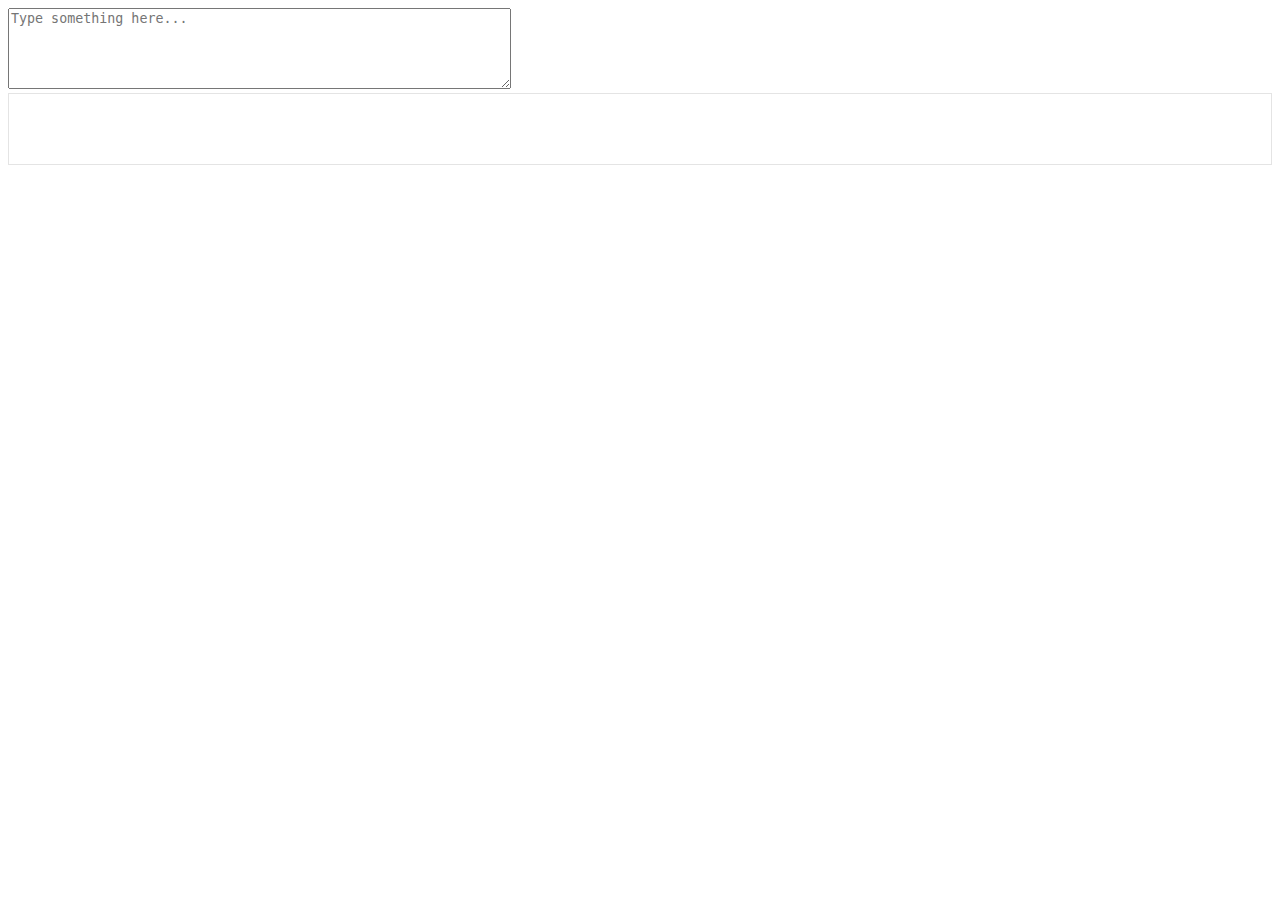
<file: demo.html>
<!DOCTYPE html>
<html lang="en">
<head>
<meta charset="utf-8">
<title>jQuery Auto Update Div with Content from Textarea</title>
<style type="text/css">
    .output{
        padding: 10px;
        min-height: 50px;
        border: 1px solid #e4e4e4;
    }
</style>
<script src="https://code.jquery.com/jquery-1.12.4.min.js"></script>
<script type="text/javascript">
$(document).ready(function(){
    $("#myTextarea").keyup(function(){
        // Getting the current value of textarea
        var currentText = $(this).val();
        
        // Setting the Div content
        $(".output").text(currentText);
    });
});
</script>
</head>
<body>
    <form>
        <textarea id="myTextarea" rows="5" cols="60" placeholder="Type something here..."></textarea>
    </form>
    <div class="output"></div>
</body>
</html>
</file>
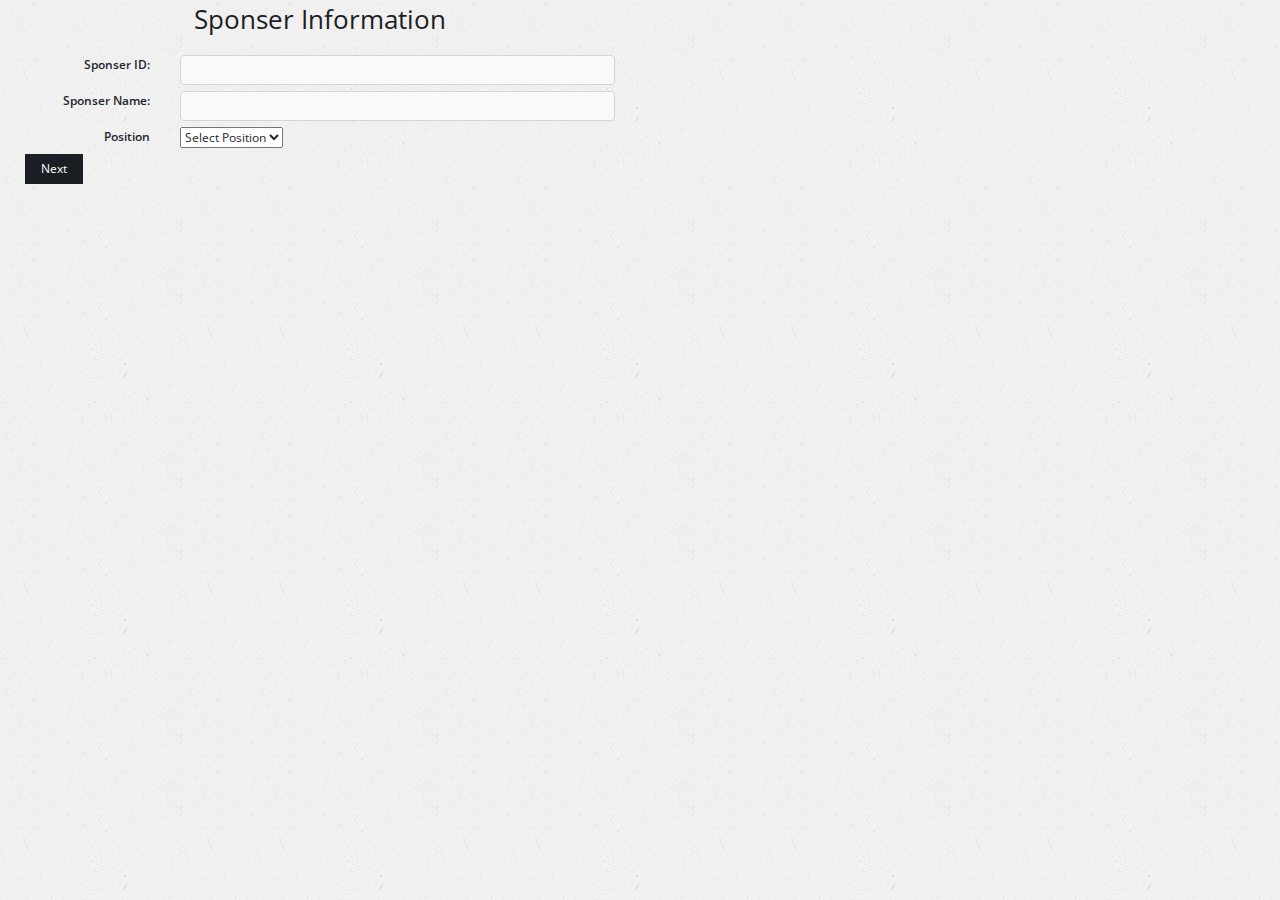
<file: mail.html>
<!DOCTYPE html>
<html lang="en">

<head>
    <!-- META SECTION -->
    <title>LaiciPay</title>
    <meta http-equiv="Content-Type" content="text/html; charset=utf-8" />
    <meta http-equiv="X-UA-Compatible" content="IE=edge" />
    <meta name="viewport" content="width=device-width, initial-scale=1" />

    <link rel="icon" href="favicon.ico" type="image/x-icon" />
    <!-- END META SECTION -->

    <!-- CSS INCLUDE -->
    <link rel="stylesheet" type="text/css" id="theme" href="css/theme-default.css" />
    <!-- EOF CSS INCLUDE -->
    <link rel="stylesheet" type="text/css" id="theme" href="css/my.css" />
    <!--<script src="https://ajax.googleapis.com/ajax/libs/jquery/3.4.1/jquery.min.js"></script>-->
</head>

<body>
    <div class="col-md-6">
        <div class="block">
            <form method="GET" action="#" class="form-horizontal" role="form">

                <div id="1" class="form-group">
                    <h2 style="text-align: center;">Sponser Information</h2>
                    <label class="col-md-3 control-label">Sponser ID:</label>
                    <div class="col-md-9 " style="padding-top:1%">
                        <input type="text" class="form-control" />
                    </div>
                    
                    
                    <label class="col-md-3 control-label">Sponser Name:</label>
                    <div class="col-md-9" style="padding-top:1%">
                        <input type="text" class="form-control" />
                    </div>
                    <label class="col-md-3 control-label">Position</label>
                    <div class="col-md-9" style="padding-top:1%">
                        <select>
                            <option>Select Position</option>
                            <option>Left</option>
                            <option>Right</option>
                        </select>

                    </div>
                    <div class="col-md-12" style="padding-top: 1%;display: inline-block">
                           <p id="b1" class="btn btn-primary" >Next</p>
                    </div>
                </div>
                <div id="2" class="form-group" style="display: none">
                    <h2 style="text-align: center;">New User Information</h2>
                    <label class="col-md-3 control-label">First Name:</label>
                    <div class="col-md-9" style="padding-top:1%">
                        <input type="text" class="form-control" />
                    </div>
                    <label class="col-md-3 control-label">Middle Name:</label>
                    <div class="col-md-9" style="padding-top:1%">
                        <input type="text" class="form-control" />
                    </div>
                    <label class="col-md-3 control-label">Last Name:</label>
                    <div class="col-md-9" style="padding-top:1%">
                        <input type="text" class="form-control" />
                    </div>
                    <label class="col-md-3 control-label">Date Of Birth</label>
                    <div class="col-md-9" style="padding-top:1%">
                        <div class="input-group date" id="dp-2" data-date="05-07-2014" data-date-format="dd-mm-yyyy">
                            <input type="text" class="form-control" value="05-07-2014" disabled="disabled" />
                            <span class="input-group-addon add-on"><span
                                    class="glyphicon glyphicon-calendar"></span></span>
                        </div>
                    </div>
                    <label class="col-md-3 control-label">Email:</label>
                    <div class="col-md-9" style="padding-top:1%">
                        <input type="email" class="form-control" />
                    </div>
                    <label class="col-md-3 control-label">Mobile No:</label>
                    <div class="col-md-9" style="padding-top:1%">
                        <input type="number" class="form-control" />
                    </div>

                    <div class="col-md-12" style="padding-top: 1%;display: inline-block">
                        <p id="b2" class="btn btn-primary" style="float: left;">Priovious</p>
                        <p id="b3" class="btn btn-primary" style="float: right;">Next</p>
                    </div>
                </div>
                <div id="3" class="form-group" style="display: none">
                    <h2 style="text-align: center;">UserName Submit</h2>
                    <label class="col-md-3 control-label">UserName</label>
                    <div class="col-md-9" style="padding-top:1%">
                        <input type="text" class="form-control" />
                    </div>
                    <label class="col-md-3 control-label">Password:</label>
                    <div class="col-md-9" style="padding-top:1%">
                        <input type="text" class="form-control" />
                    </div>
                    <label class="col-md-3 control-label">Confirm Password:</label>
                    <div class="col-md-9" style="padding-top:1%">
                        <input type="text" class="form-control" />
                    </div>
                    <label class="col-md-12 check " style="text-align: center"><input type="checkbox"
                            class="icheckbox" />I Accept Term And Condition</label>

                            <div class="col-md-12" style="padding-top: 1%;display: inline-block">
                                    <p id="b4" class="btn btn-primary" style="float: left;">Priovious</p>
                                    <button id="b5" class="btn btn-primary" style="float: right;" type="submit">Submit</button>
                                </div>
                   
                </div>

            </form>
        </div>
    </div>

    <script>
        

    </script>
    <!-- START SCRIPTS -->
    <script type='text/javascript' src='js/plugins/icheck/icheck.min.js'></script>
    <script type="text/javascript" src="js/plugins/mcustomscrollbar/jquery.mCustomScrollbar.min.js"></script>
    
    <script type="text/javascript" src="js/plugins/bootstrap/bootstrap-datepicker.js"></script>
    <script type="text/javascript" src="js/plugins/bootstrap/bootstrap-timepicker.min.js"></script>
    <script type="text/javascript" src="js/plugins/bootstrap/bootstrap-colorpicker.js"></script>
    <script type="text/javascript" src="js/plugins/bootstrap/bootstrap-file-input.js"></script>
    <script type="text/javascript" src="js/plugins/bootstrap/bootstrap-select.js"></script>
    <script type="text/javascript" src="js/plugins/tagsinput/jquery.tagsinput.min.js"></script>
    <!-- START PLUGINS -->
    <script type="text/javascript" src="js/plugins/jquery/jquery.min.js"></script>
    <script type="text/javascript" src="js/plugins/jquery/jquery-ui.min.js"></script>
    <script type="text/javascript" src="js/plugins/bootstrap/bootstrap.min.js"></script>
    <!-- END PLUGINS -->
    

</body>

</html>
</file>
<file: css/my.css>
@charset "UTF-8";

.anyClass {
  height:65%;
  overflow-y: scroll;
}

.anyClass1 {
  height:65%;
  overflow-y: scroll;
}
</file>
<file: css/theme-default.css>
@charset "UTF-8";

@import url(https://fonts.googleapis.com/css?family=Open+Sans:300italic,400italic,600italic,700italic,400,300,500,600,700&subset=latin,latin-ext);
@import "jquery/jquery-ui.min.css";
@import "bootstrap/bootstrap.min.css";
@import "fontawesome/font-awesome.min.css";
@import "summernote/summernote.css";
@import "codemirror/codemirror.css";
@import "nvd3/nv.d3.css";
@import "mcustomscrollbar/jquery.mCustomScrollbar.css";
@import "fullcalendar/fullcalendar.css";
@import "blueimp/blueimp-gallery.min.css";
@import "rickshaw/rickshaw.css";
@import "dropzone/dropzone.css";
@import "animate/animate.min.css";


/* PREDEFINED CLASSES */
.clearfix {
  zoom: 1;
}
.clearfix:before,
.clearfix:after {
  content: "";
  display: table;
}
.clearfix:after {
  clear: both;
}
.background-colorful {
  background: linear-gradient(left, #E04B4A 0%, #1caf9a 50%, #95b75d 100%);
  background: -o-linear-gradient(left, #E04B4A 0%, #1caf9a 50%, #95b75d 100%);
  background: -moz-linear-gradient(left, #E04B4A 0%, #1caf9a 50%, #95b75d 100%);
  background: -webkit-linear-gradient(left, #E04B4A 0%, #1caf9a 50%, #95b75d 100%);
  background: -ms-linear-gradient(left, #E04B4A 0%, #1caf9a 50%, #95b75d 100%);
  background: -webkit-gradient(linear, left top, right top, color-stop(0, #E04B4A), color-stop(0.5, #1caf9a), color-stop(1, #95b75d));
}
/* EOF PREDEFINED CLASSES */
html * {
  outline: none !important;
}
html,
body {
  min-height: 100%;
  padding: 0px;
  margin: 0px;
  background: #f5f5f5 url('../img/bg.png') left top repeat;
  position: relative;
  font-family: 'Open Sans', sans-serif;
  font-size: 12px;
  color: #22262e;
  overflow-x: hidden;
}
.body-full-height {
  height: 100%;
}
.body-full-height body {
  height: 100%;
}
.row {
  margin-left: 0px;
  margin-right: 0px;
}
.row [class^='col-xs-'],
.row [class^='col-sm-'],
.row [class^='col-md-'],
.row [class^='col-lg-'] {
  min-height: 1px;
  padding-left: 10px;
  padding-right: 10px;
}
.row.stacked [class^='col-xs-'],
.row.stacked [class^='col-sm-'],
.row.stacked [class^='col-md-'],
.row.stacked [class^='col-lg-'] {
  padding-left: 0px;
  padding-right: 0px;
}
/* PAGE CONTAINER */
.page-container {
  width: 100%;
  float: left;
  min-height: 100%;
  position: relative;
  background: #1b1e24;
  /* SIDEBAR */
  /* END SIDEBAR */
  /* CONTENT */
  /* END CONTENT */
  /* RTL CONTENT MODE */
  /* END RTL CONTENT MODE */
}
.page-container .page-sidebar {
  width: 220px;
  float: left;
  position: relative;
  z-index: 3;
}
.page-container .page-sidebar.page-sidebar-fixed {
  position: fixed;
}
.page-container.page-container-wide .page-sidebar {
  width: 50px;
}
.page-container .page-content {
  min-height: 100%;
  margin-left: 220px;
  background: #f5f5f5 url('../img/bg.png') left top repeat;
  position: relative;
  zoom: 1;
}
.page-container .page-content:before,
.page-container .page-content:after {
  content: "";
  display: table;
}
.page-container .page-content:after {
  clear: both;
}
.page-container .page-content .content-frame {
  float: left;
  width: 100%;
  position: relative;
  background: #f5f5f5 url('../img/bg.png') left top repeat;
}
.page-container .page-content .content-frame .content-frame-top {
  float: left;
  width: 100%;
  line-height: 30px;
  padding: 13px 15px 15px;
  background: rgba(0, 0, 0, 0.02);
  border-bottom: 1px solid #DDD;
  border-top: 1px solid #DDD;
}
.page-container .page-content .content-frame .content-frame-top .page-title {
  padding: 0px;
  width: auto;
}
.page-container .page-content .content-frame .content-frame-top .page-title h2 {
  margin-bottom: 0px;
  font-size: 22px;
}
.page-container .page-content .content-frame .content-frame-left {
  float: left;
  width: 300px;
  padding: 10px;
  min-height: 100%;
  background: rgba(0, 0, 0, 0.02);
  border-right: 1px solid #DDD;
}
.page-container .page-content .content-frame .content-frame-left.padding-0 {
  padding: 0px;
}
.page-container .page-content .content-frame .content-frame-left .block {
  padding: 0px;
  margin-bottom: 20px;
}
.page-container .page-content .content-frame .content-frame-left h4 {
  margin-top: 10px;
}
.page-container .page-content .content-frame .content-frame-left > .form-group {
  margin-bottom: 20px;
}
.page-container .page-content .content-frame .content-frame-right {
  float: right;
  width: 300px;
  padding: 10px;
  min-height: 100%;
  background: rgba(0, 0, 0, 0.02);
  border-left: 1px solid #DDD;
}
.page-container .page-content .content-frame .content-frame-right.padding-0 {
  padding: 0px;
}
.page-container .page-content .content-frame .content-frame-right.padding-0 .block {
  padding: 10px;
}
.page-container .page-content .content-frame .content-frame-right h4 {
  margin-top: 10px;
}
.page-container .page-content .content-frame .content-frame-right .block {
  padding: 0px;
  margin-bottom: 20px;
}
.page-container .page-content .content-frame .content-frame-right > .form-group {
  margin-bottom: 20px;
}
.page-container .page-content .content-frame .content-frame-body {
  padding: 70px 10px 10px 10px;
  margin-left: 300px;
}
.page-container .page-content .content-frame .content-frame-body.content-frame-body-left {
  margin-left: 0px;
  margin-right: 300px;
}
.page-container .page-content .content-frame .content-frame-left-toggle,
.page-container .page-content .content-frame .content-frame-right-toggle {
  display: none;
  margin-left: 5px;
}
.page-container .page-content .page-content-wrap {
  float: left;
  width: 100%;
}
.page-container.page-container-wide .page-content {
  margin-left: 50px;
  -webkit-transition: all 200ms ease;
  -moz-transition: all 200ms ease;
  -ms-transition: all 200ms ease;
  -o-transition: all 200ms ease;
  transition: all 200ms ease;
}
.page-container.page-navigation-toggled .page-content {
  margin-left: 50px;
}
.page-container.page-mode-rtl .page-sidebar {
  float: right;
}
.page-container.page-mode-rtl .page-sidebar.page-sidebar-fixed {
  right: 0px;
}
.page-container.page-mode-rtl .page-content {
  margin-left: 0px;
  margin-right: 220px;
}
.page-container.page-mode-rtl.page-container-wide .page-content {
  margin-right: 50px;
}
.page-container.page-navigation-top .page-content {
  margin-left: 0px;
}
.page-container.page-navigation-top-fixed .x-navigation.x-navigation-horizontal {
  position: fixed;
  padding-right: 220px;
  top: 0px;
}
.page-container.page-navigation-top-fixed .page-content {
  padding-top: 50px;
}
.page-container.page-navigation-top-fixed.page-navigation-toggled .x-navigation.x-navigation-horizontal {
  padding-right: 50px;
}
body.page-container-boxed {
  background: url("../img/backgrounds/wall_1.jpg") left top no-repeat fixed;
  padding: 20px 0px;
}
body.page-container-boxed .page-container {
  width: 1200px;
  float: none;
  margin: 0px auto;
  -moz-box-shadow: 1px 1px 2px 0px rgba(0, 0, 0, 0.2);
  -webkit-box-shadow: 1px 1px 2px 0px rgba(0, 0, 0, 0.2);
  box-shadow: 1px 1px 2px 0px rgba(0, 0, 0, 0.2);
  -moz-border-radius: 0px;
  -webkit-border-radius: 0px;
  border-radius: 0px;
}
/* END PAGE CONTAINER */
/* NAVIGATION */
.x-navigation,
.x-navigation ul {
  width: 100%;
  padding: 0px;
  margin: 0px;
  float: left;
  list-style: none;
  display: block;
  z-index: 3;
}
.x-navigation {
  background: #1b1e24;
  /* NAV LIST ELEMENT */
  /* END NAV LIST ELEMENT */
  /* NAV LIST FIRST ELEMENT */
  /* END NAV LIST FIRST ELEMENT */
  /* NAV HORIZONTAL MODE */
  /* END NAV HORIZONTAL MODE */
  /* NAV MINIMIZED MODE */
  /* END NAV MINIMIZED MODE */
  /* X-NAVIIGATION CUSTOM */
  /* END X-NAVIGATION CUSTOM */
  /* NAV SEARCH */
  /* END NAV SEARCH */
  /* NAV INFORMER */
  /* END NAV INFORMER */
}
.x-navigation li {
  float: left;
  display: block;
  width: 100%;
  padding: 0px;
  margin: 0px;
  position: relative;
}
.x-navigation li > a {
  display: block;
  float: left;
  width: 100%;
  line-height: 19px;
  color: #8b91a0;
  font-size: 13px;
  font-weight: 400;
  padding: 15px 10px 15px 15px;
  text-decoration: none;
  border-bottom: 1px solid #17191e;
  vertical-align: text-bottom;
}
.x-navigation li > a .fa,
.x-navigation li > a .glyphicon {
  color: #8b91a0;
  text-align: center;
  width: 20px;
  font-size: 14px;
  margin-right: 10px;
  vertical-align: baseline;
  -webkit-transition: color 200ms ease;
  -moz-transition: color 200ms ease;
  -ms-transition: color 200ms ease;
  -o-transition: color 200ms ease;
  transition: color 200ms ease;
}
.x-navigation li > a:hover {
  background: #262a33;
  color:#fff;
  -webkit-transition: all 200ms ease;
  -moz-transition: all 200ms ease;
  -ms-transition: all 200ms ease;
  -o-transition: all 200ms ease;
  transition: all 200ms ease;
}
.x-navigation li > a:hover .fa,
.x-navigation li > a:hover .glyphicon {
  color: #fff;
}
.x-navigation li > ul {
  background: #17191e;
  max-height: 0px;
  -webkit-transition: all 200ms ease;
  -moz-transition: all 200ms ease;
  -ms-transition: all 200ms ease;
  -o-transition: all 200ms ease;
  transition: all 200ms ease;
  overflow: hidden;
}
.x-navigation li > ul li > a {
  font-size: 12px;
  line-height: 19px;
  font-weight: 400;
  padding: 12px 10px;
  border-bottom-color: #121418;
}
.x-navigation li > ul li > a:hover {
  background: #121418;
  color: #ffffff;
}
.x-navigation li > ul li.active > a {
  background: #121418;
  color: #ffffff;
}
.x-navigation li.xn-openable:before {
  position: absolute;
  font-family: "FontAwesome";
  content: "\f196";
  font-size: 14px;
  width: 20px;
  height: 20px;
  color: #ffffff;
  right: 0px;
  top: 12px;
  cursor: pointer;
}
.x-navigation li.active.xn-openable:before {
  content: "\f147";
}
.x-navigation li.active > a {
  background: #1caf9a;
  color:#fff;
  -webkit-transition: all 200ms ease;
  -moz-transition: all 200ms ease;
  -ms-transition: all 200ms ease;
  -o-transition: all 200ms ease;
  transition: all 200ms ease;
}
.x-navigation li.active > a .fa,
.x-navigation li.active > a .glyphicon {
  color: #fff;
}
.x-navigation li.active > ul {
  max-height: 1200px;
}
.x-navigation li.xn-title {
  padding: 20px 10px 10px;
  line-height: 20px;
  font-weight: 300;
  font-size: 13px;
  color: #8b91a0;
  border-bottom: 1px solid #17191e;
}
.x-navigation > li.xn-openable:before {
  top: 15px;
}
.x-navigation > li > ul > li > a {
  padding-left: 25px;
}
.x-navigation > li > ul > li > a:hover {
  padding-left: 30px;
}
.x-navigation > li > ul > li.active > a {
  padding-left: 30px;
}
.x-navigation > li > ul > li > ul > li > a {
  padding-left: 40px;
}
.x-navigation > li > ul > li > ul > li > a:hover {
  padding-left: 45px;
}
.x-navigation > li > ul > li > ul > li.active > a {
  padding-left: 45px;
}
.x-navigation > li > ul > li > ul > li > ul > li > a {
  padding-left: 50px;
}
.x-navigation > li > ul > li > ul > li > ul > li > a:hover {
  padding-left: 55px;
}
.x-navigation > li > ul > li > ul > li > ul > li.active > a {
  padding-left: 55px;
}
.x-navigation > li > ul > li > ul > li > ul > li > ul > li > a {
  padding-left: 60px;
}
.x-navigation > li > ul > li > ul > li > ul > li > ul > li > a:hover {
  padding-left: 65px;
}
.x-navigation > li > ul > li > ul > li > ul > li > ul > li.active > a {
  padding-left: 65px;
}
.x-navigation > li:last-child > a {
  -moz-border-radius: 0px 0px 0px 5px;
  -webkit-border-radius: 0px 0px 0px 5px;
  border-radius: 0px 0px 0px 5px;
  border-bottom: 0px;
}
.x-navigation.x-navigation-horizontal {
  height: 50px;
  background: #1d2127;
}
.x-navigation.x-navigation-horizontal .xn-logo a {
  border-bottom: 0px;
  width: 200px;
}
.x-navigation.x-navigation-horizontal > li.xn-openable:before {
  display: none;
}
.x-navigation.x-navigation-horizontal > li > a {
  padding: 15px;
  border-bottom: 0px;
  line-height: 20px;
  color: #ffffff;
  text-shadow: none;
}
.x-navigation.x-navigation-horizontal > li > a:hover {
  background: #282d36;
}
.x-navigation.x-navigation-horizontal > li > a:hover .fa,
.x-navigation.x-navigation-horizontal > li > a:hover .glyphicon {
  color: #697b92;
}
.x-navigation.x-navigation-horizontal > li > a .fa,
.x-navigation.x-navigation-horizontal > li > a .glyphicon {
  color: #ffffff;
}
.x-navigation.x-navigation-horizontal > li.active > a {
  background: #282d36;
}
.x-navigation.x-navigation-horizontal > li.active > a .fa,
.x-navigation.x-navigation-horizontal > li.active > a .glyphicon {
  color: #697b92;
}
.x-navigation.x-navigation-horizontal > li ul {
  width: 220px;
  position: absolute;
  overflow: visible;
  display: none;
  -moz-border-radius: 3px;
  -webkit-border-radius: 3px;
  border-radius: 3px;
  -moz-box-shadow: 0px 2px 1px 0px rgba(0, 0, 0, 0.1);
  -webkit-box-shadow: 0px 2px 1px 0px rgba(0, 0, 0, 0.1);
  box-shadow: 0px 2px 1px 0px rgba(0, 0, 0, 0.1);
  z-index: 3;
}
.x-navigation.x-navigation-horizontal > li ul ul.xn-drop-white:after {
  border-right-color: #FFF;
}
.x-navigation.x-navigation-horizontal > li > ul {
  top: 60px;
  left: 0px;
}
.x-navigation.x-navigation-horizontal > li > ul.xn-drop-white:after {
  border-bottom-color: #FFF;
}
.x-navigation.x-navigation-horizontal > li > ul.xn-drop-left {
  left: auto;
  right: 0px;
}
.x-navigation.x-navigation-horizontal > li > ul.xn-drop-left.xn-drop-white ul:after {
  border-left-color: #FFF;
}
.x-navigation.x-navigation-horizontal > li > ul:after {
  bottom: 100%;
  left: 27px;
  border: solid transparent;
  content: " ";
  height: 0;
  width: 0;
  position: absolute;
  pointer-events: none;
  border-color: rgba(0, 0, 0, 0);
  border-bottom-color: #1b1e24;
  border-width: 5px;
  margin-left: -5px;
}
.x-navigation.x-navigation-horizontal > li > ul.xn-drop-left:after {
  right: 20px;
  left: auto;
}
.x-navigation.x-navigation-horizontal > li > ul.xn-drop-left:after ul {
  left: auto;
  right: 230px;
}
.x-navigation.x-navigation-horizontal > li > ul.xn-drop-left:after ul:after {
  right: auto;
  left: 100%;
  border: solid transparent;
  border-left-color: #1b1e24;
  border-width: 5px;
  margin-right: -5px;
}
.x-navigation.x-navigation-horizontal > li > ul ul {
  top: 0px;
  right: -230px;
}
.x-navigation.x-navigation-horizontal > li > ul ul:after {
  right: 100%;
  top: 23px;
  border: solid transparent;
  content: " ";
  height: 0;
  width: 0;
  position: absolute;
  pointer-events: none;
  border-color: rgba(0, 0, 0, 0);
  border-right-color: #1b1e24;
  border-width: 5px;
  margin-top: -5px;
}
.x-navigation.x-navigation-horizontal > li > ul li > a {
  padding-left: 10px;
}
.x-navigation.x-navigation-horizontal > li > ul li > a:hover {
  padding-left: 15px;
}
.x-navigation.x-navigation-horizontal > li > ul li.active > a {
  padding-left: 15px;
}
.x-navigation.x-navigation-horizontal > li li {
  width: 100%;
}
.x-navigation.x-navigation-horizontal > li li:first-child a {
  -moz-border-radius: 3px 3px 0px 0px;
  -webkit-border-radius: 3px 3px 0px 0px;
  border-radius: 3px 3px 0px 0px;
}
.x-navigation.x-navigation-horizontal > li li:last-child a {
  -moz-border-radius: 0px 0px 3px 3px;
  -webkit-border-radius: 0px 0px 3px 3px;
  border-radius: 0px 0px 3px 3px;
  border-bottom-color: transparent;
}
.x-navigation.x-navigation-horizontal > li li.xn-openable:before {
  content: "\f105";
}
.x-navigation.x-navigation-horizontal > li li.active.xn-openable:before {
  content: "\f104";
}
.x-navigation.x-navigation-horizontal > li:last-child > a {
  -moz-border-radius: 0px;
  -webkit-border-radius: 0px;
  border-radius: 0px;
}
.x-navigation.x-navigation-horizontal > li.last > a {
  -moz-border-radius: 0px 5px 0px 0px;
  -webkit-border-radius: 0px 5px 0px 0px;
  border-radius: 0px 5px 0px 0px;
}
.x-navigation.x-navigation-horizontal li {
  width: auto;
  position: relative;
}
.x-navigation.x-navigation-horizontal li.active > ul {
  display: block;
}
.x-navigation.x-navigation-horizontal li.xn-openable > a {
  padding-right: 20px;
}
.x-navigation.x-navigation-horizontal ul.xn-drop-white {
  background: #FFF;
}
.x-navigation.x-navigation-horizontal ul.xn-drop-white ul {
  background: #FFF;
}
.x-navigation.x-navigation-horizontal ul.xn-drop-white ul:after {
  border-right-color: #FFF;
}
.x-navigation.x-navigation-horizontal ul.xn-drop-white li > a {
  color: #333;
  text-shadow: none;
  border-bottom: 1px solid #E9E9E9;
}
.x-navigation.x-navigation-horizontal ul.xn-drop-white li > a:hover {
  background: #F5F5F5;
  color: #333;
}
.x-navigation.x-navigation-horizontal ul.xn-drop-white li > a .fa,
.x-navigation.x-navigation-horizontal ul.xn-drop-white li > a .glyphicon {
  color: #1b1e24;
}
.x-navigation.x-navigation-horizontal ul.xn-drop-white li.active > a {
  color: #333;
  text-shadow: none;
  border-bottom: 1px solid #E9E9E9;
}
.x-navigation.x-navigation-horizontal ul.xn-drop-white li.active.xn-openable:before {
  color: #333;
}
.x-navigation.x-navigation-horizontal .xn-icon-button > a {
  padding: 15px 10px;
  text-align: center;
  width: 50px;
}
.x-navigation.x-navigation-horizontal .xn-icon-button > a .fa,
.x-navigation.x-navigation-horizontal .xn-icon-button > a .glyphicon {
  margin: 0px;
}
.x-navigation.x-navigation-horizontal .xn-search {
  padding: 10px 5px;
}
.x-navigation.x-navigation-horizontal .xn-search input {
  width: 100px;
}
.x-navigation.x-navigation-horizontal .xn-search input:focus {
  width: 200px;
}
.x-navigation.x-navigation-horizontal .xn-search:before {
  left: 5px;
}
.x-navigation.x-navigation-minimized {
  width: 50px;
}
.x-navigation.x-navigation-minimized .xn-text {
  display: none;
}
.x-navigation.x-navigation-minimized .xn-visible {
  display: block;
}
.x-navigation.x-navigation-minimized li {
  width: auto;
  position: relative;
}
.x-navigation.x-navigation-minimized li.xn-profile .profile-mini {
  display: block;
}
.x-navigation.x-navigation-minimized li.xn-profile .profile:after {
  right: 100%;
  top: 23px;
  border: solid transparent;
  content: " ";
  height: 0;
  width: 0;
  position: absolute;
  pointer-events: none;
  border-color: rgba(0, 0, 0, 0);
  border-right-color: #1b1e24;
  border-width: 5px;
  margin-top: -5px;
}
.x-navigation.x-navigation-minimized li.xn-title {
  display: none;
}
.x-navigation.x-navigation-minimized li.active > ul {
  display: block;
}
.x-navigation.x-navigation-minimized li ul {
  top: 0px;
  right: -230px;
  -moz-box-shadow: 0px 2px 1px 0px rgba(0, 0, 0, 0.1);
  -webkit-box-shadow: 0px 2px 1px 0px rgba(0, 0, 0, 0.1);
  box-shadow: 0px 2px 1px 0px rgba(0, 0, 0, 0.1);
}
.x-navigation.x-navigation-minimized li ul:after {
  right: 100%;
  top: 23px;
  border: solid transparent;
  content: " ";
  height: 0;
  width: 0;
  position: absolute;
  pointer-events: none;
  border-color: rgba(0, 0, 0, 0);
  border-right-color: #1b1e24;
  border-width: 5px;
  margin-top: -5px;
}
.x-navigation.x-navigation-minimized li ul li > a {
  padding-left: 15px !important;
}
.x-navigation.x-navigation-minimized li ul li > a:hover {
  padding-left: 20px !important;
}
.x-navigation.x-navigation-minimized li ul li.active > a {
  padding-left: 20px !important;
}
.x-navigation.x-navigation-minimized li ul li:first-child > a {
  -moz-border-radius: 3px 3px 0px 0px;
  -webkit-border-radius: 3px 3px 0px 0px;
  border-radius: 3px 3px 0px 0px;
}
.x-navigation.x-navigation-minimized li ul li:last-child > a {
  border-bottom: 0px;
  -moz-border-radius: 0px 0px 3px 3px;
  -webkit-border-radius: 0px 0px 3px 3px;
  border-radius: 0px 0px 3px 3px;
}
.x-navigation.x-navigation-minimized > li {
  width: 100%;
}
.x-navigation.x-navigation-minimized > li > a {
  padding: 15px 10px;
  text-align: center;
}
.x-navigation.x-navigation-minimized > li > a .fa,
.x-navigation.x-navigation-minimized > li > a .glyphicon {
  margin: 0px;
}
.x-navigation.x-navigation-minimized > li ul {
  width: 220px;
  position: absolute;
  overflow: visible;
  display: none;
  -moz-border-radius: 3px;
  -webkit-border-radius: 3px;
  border-radius: 3px;
}
.x-navigation.x-navigation-minimized > li li {
  width: 100%;
}
.x-navigation.x-navigation-minimized > li li.xn-openable:before {
  content: "\f105";
}
.x-navigation.x-navigation-minimized > li li.active.xn-openable:before {
  content: "\f104";
}
.x-navigation.x-navigation-minimized > li.active:before,
.x-navigation.x-navigation-minimized > li.xn-openable:before {
  display: none;
}
.x-navigation.x-navigation-minimized > li.xn-logo > a:first-child {
  padding: 0px;
  width: 50px;
  background-image: url("../img/logo-small.png");
}
.x-navigation.x-navigation-minimized .xn-search input {
  width: 30px;
  padding: 0px 2px 0px 28px;
}
.x-navigation.x-navigation-minimized .xn-search input:focus {
  width: 200px;
  padding: 0px 8px 0px 28px;
}
.x-navigation.x-navigation-custom li ul {
  background: #14171b;
}
.x-navigation.x-navigation-custom li > a {
  border-bottom: 0px;
}
.x-navigation.x-navigation-custom li > a:hover {
  background: #121418;
}
.x-navigation.x-navigation-custom li > a:hover .fa,
.x-navigation.x-navigation-custom li > a:hover .glyphicon {
  color: #b5c1d1;
}
.x-navigation.x-navigation-custom li > a .fa,
.x-navigation.x-navigation-custom li > a .glyphicon {
  color: #DDD;
}
.x-navigation.x-navigation-custom li.active > a {
  background: #121418;
}
.x-navigation.x-navigation-custom li.active > a .fa,
.x-navigation.x-navigation-custom li.active > a .glyphicon {
  color: #b5c1d1;
}
.x-navigation.x-navigation-custom > li > a {
  padding: 12px 10px 12px 12px;
  border-bottom: 0px;
  font-size: 13px;
  color: #CCC;
  border-left: 3px solid transparent;
}
.x-navigation.x-navigation-custom > li > a:hover {
  color: #FFF;
  background: #1f232a;
}
.x-navigation.x-navigation-custom > li.active > a {
  color: #FFF;
  background: #1f232a;
  border-left: 3px solid #b5c1d1;
}
.x-navigation.x-navigation-custom > li.xn-openable:before {
  color: #CCC;
  top: 12px;
}
.x-navigation.x-navigation-custom > li.xn-title {
  border-bottom: 0px;
}
.x-navigation.x-navigation-custom > li.xn-logo > a {
  border-left: 0px;
}
.x-navigation.x-navigation-custom > li.xn-logo > a:hover {
  background-color: #0c0d10;
}
.x-navigation.x-navigation-custom.x-navigation-minimized > li > a {
  padding: 15px 10px 15px 7px;
}
.x-navigation.x-navigation-custom.x-navigation-minimized > li.xn-profile > a {
  border-left: 0px;
  padding: 7px;
}
.x-navigation .xn-search {
  padding: 10px 10px 0px 9px;
  position: relative;
}
.x-navigation .xn-search input {
  width: 200px;
  height: 30px;
  padding: 0px 8px 0px 28px;
  line-height: 25px;
  border: 1px solid #101215;
  background: #14171b;
  color: #AAA;
  -webkit-transition: all 200ms ease;
  -moz-transition: all 200ms ease;
  -ms-transition: all 200ms ease;
  -o-transition: all 200ms ease;
  transition: all 200ms ease;
  -moz-border-radius: 0px;
  -webkit-border-radius: 0px;
  border-radius: 0px;
}
.x-navigation .xn-search:before {
  content: "\f002";
  font-family: FontAwesome;
  position: absolute;
  width: 30px;
  height: 30px;
  text-align: center;
  font-size: 17px;
  line-height: 28px;
  color: #AAA;
  left: 10px;
  top: 10px;
  z-index: 2;
  cursor: pointer;
}
.x-navigation .xn-visible {
  display: none;
}
.x-navigation .x-navigation-control {
  position: absolute;
  right: 0px;
  width: 50px;
  height: 50px;
  cursor: pointer;
  display: none;
}
.x-navigation .x-navigation-control:hover {
  background: #0c0d10;
  border-bottom: 0px;
}
.x-navigation .x-navigation-control:before {
  position: absolute;
  font-family: "FontAwesome";
  content: "\f0c9";
  font-size: 14px;
  top: 14px;
  left: 20px;
  color: #FFF;
  text-shadow: 1px 2px 2px rgba(0, 0, 0, 0.3);
}
.x-navigation > li.xn-logo > a {
  border-bottom: 0px;
}
.x-navigation > li.xn-logo > a:first-child {
 font-size: 25px;
 border-bottom: 0px;
 color: #FFF;
 height: 50px;
 text-align: center;
 background: #1caf9a;
}
.x-navigation > li.xn-logo > a:first-child:hover {
  background-color: #1caf9a;
}
.x-navigation > li.xn-profile {
  padding: 0px;
  border-bottom: 1px solid #14171b;
}
.x-navigation > li.xn-profile .profile-data-name {
  color: #ffffff;
}
.x-navigation > li.xn-profile .profile-mini {
  display: none;
  width: 50px;
  padding: 7px;
}
.x-navigation > li.xn-profile .profile-mini img {
  width: 36px;
  border: 2px solid #FFF;
  -moz-border-radius: 20%;
  -webkit-border-radius: 20%;
  border-radius: 20%;
}
.x-navigation .informer {
  font-size: 11px;
  position: absolute;
  line-height: 20px;
  text-align: center;
  padding: 0px 5px;
  background: #BBB;
  right: 10px;
  top: 15px;
  color: #FFF;
  -moz-border-radius: 3px;
  -webkit-border-radius: 3px;
  border-radius: 3px;
}
.x-navigation .informer.pulsate {
  -webkit-animation: pulsate 1s ease-out;
  -webkit-animation-iteration-count: infinite;
  -moz-animation: pulsate 1s ease-out;
  -moz-animation-iteration-count: infinite;
  animation: pulsate 1s ease-out;
  animation-iteration-count: infinite;
}
.x-navigation .informer.informer-primary {
  background: #1b1e24;
}
.x-navigation .informer.informer-success {
  background: #95b75d;
}
.x-navigation .informer.informer-info {
  background: #1caf9a;
}
.x-navigation .informer.informer-warning {
  background: #1caf9a;
}
.x-navigation .informer.informer-danger {
  background: #E04B4A;
}
.x-navigation li li .informer {
  top: 12px;
}
.x-navigation .xn-icon-button .informer {
  left: auto;
  bottom: auto;
  right: 1px;
  top: 5px;
}
.page-container.page-mode-rtl .x-navigation.x-navigation-minimized li ul {
  top: 0px;
  right: auto;
  left: -230px;
}
.page-container.page-mode-rtl .x-navigation.x-navigation-minimized li ul:after {
  right: auto;
  left: 100%;
  border-right-color: transparent;
  border-left-color: #1b1e24;
}
.page-container.page-mode-rtl .x-navigation.x-navigation-minimized li .profile {
  right: auto;
  left: -230px;
}
.page-container.page-mode-rtl .x-navigation.x-navigation-minimized li .profile:after {
  right: auto;
  left: 100%;
  border-right-color: transparent;
  border-left-color: #1b1e24;
}
.page-container-boxed .x-navigation {
  -moz-border-radius: 5px 0px 0px 5px;
  -webkit-border-radius: 5px 0px 0px 5px;
  border-radius: 5px 0px 0px 5px;
}
.page-container-boxed .x-navigation .xn-logo a {
  -moz-border-radius: 5px 0px 0px 0px;
  -webkit-border-radius: 5px 0px 0px 0px;
  border-radius: 5px 0px 0px 0px;
}
.page-container-boxed .x-navigation.x-navigation-horizontal {
  -moz-border-radius: 5px 5px 0px 0px;
  -webkit-border-radius: 5px 5px 0px 0px;
  border-radius: 5px 5px 0px 0px;
}
.page-container-boxed .x-navigation.x-navigation-horizontal.x-navigation-panel {
  -moz-border-radius: 0px 5px 0px 0px;
  -webkit-border-radius: 0px 5px 0px 0px;
  border-radius: 0px 5px 0px 0px;
}
.page-container-boxed .page-container .page-content {
  -moz-border-radius: 0px 5px 5px 0px;
  -webkit-border-radius: 0px 5px 5px 0px;
  border-radius: 0px 5px 5px 0px;
}
.page-container-boxed .page-container.page-mode-rtl .page-content {
  -moz-border-radius: 0px;
  -webkit-border-radius: 0px;
  border-radius: 0px;
}
.page-container-boxed .page-container.page-mode-rtl .page-sidebar .x-navigation {
  -moz-border-radius: 0px 5px 5px 0px;
  -webkit-border-radius: 0px 5px 5px 0px;
  border-radius: 0px 5px 5px 0px;
}
.page-container-boxed .page-container.page-mode-rtl .page-sidebar .x-navigation .xn-logo a {
  -moz-border-radius: 0px 5px 0px 0px;
  -webkit-border-radius: 0px 5px 0px 0px;
  border-radius: 0px 5px 0px 0px;
}
.page-container-boxed .page-container.page-mode-rtl .x-navigation.x-navigation-horizontal {
  -moz-border-radius: 5px 0px 0px 0px;
  -webkit-border-radius: 5px 0px 0px 0px;
  border-radius: 5px 0px 0px 0px;
}
.page-container-boxed .page-container.page-mode-rtl .x-navigation.x-navigation-horizontal.x-navigation-panel {
  -moz-border-radius: 5px 0px 0px 0px;
  -webkit-border-radius: 5px 0px 0px 0px;
  border-radius: 5px 0px 0px 0px;
}
.page-container-boxed .page-container.page-mode-rtl .x-navigation.x-navigation-horizontal > li:first-child a {
  -moz-border-radius: 5px 0px 0px 0px;
  -webkit-border-radius: 5px 0px 0px 0px;
  border-radius: 5px 0px 0px 0px;
}
/* END NAVIGATION */
/* PROFILE */
.profile {
  width: 100%;
  float: left;
  padding: 15px 10px;
  position: relative;
  background: #080a0e;
}
.profile .profile-image {
  float: left;
  width: 100%;
  margin: 0px 0px 10px;
  text-align: center;
}
.profile .profile-image img {
  width: 100px;
  border: 3px solid #FFF;
  -moz-border-radius: 20%;
  -webkit-border-radius: 20%;
  border-radius: 20%;
}
.profile .profile-data {
  width: 100%;
  float: left;
  text-align: center;
}
.profile .profile-data .profile-data-name {
  width: 100%;
  float: left;
  font-size: 14px;
  font-weight: 500;
  color: #FFF;
}
.profile .profile-data .profile-data-title {
  width: 100%;
  float: left;
  font-size: 11px;
  font-weight: 400;
  color: #999;
}
.profile .profile-controls a {
  width: 30px;
  height: 30px;
  font-size: 14px;
  color: #DDD;
  border: 2px solid #DDD;
  line-height: 25px;
  position: absolute;
  -moz-border-radius: 20%;
  -webkit-border-radius: 20%;
  border-radius: 20%;
  padding: 0px;
  -webkit-transition: all 200ms ease;
  -moz-transition: all 200ms ease;
  -ms-transition: all 200ms ease;
  -o-transition: all 200ms ease;
  transition: all 200ms ease;
}
.profile .profile-controls a.profile-control-left {
  left: 15px;
  top: 53px;
  text-align: center;
}
.profile .profile-controls a.profile-control-right {
  right: 15px;
  top: 53px;
  text-align: center;
}
.profile .profile-controls a .fa,
.profile .profile-controls a .glyphicon {
  width: auto;
  margin-right: auto;
}
.profile .profile-controls a:hover {
  border-color: #FFF;
  color: #FFF;
}
/* X-NAVIGATION FEATURES */
.x-navigation.x-navigation-minimized .profile {
  width: 220px;
  background: #1b1e24;
  position: absolute;
  top: 4px;
  right: -230px;
  display: none;
  -moz-border-radius: 3px;
  -webkit-border-radius: 3px;
  border-radius: 3px;
}
.x-navigation.x-navigation-minimized li.active .profile {
  display: block;
}
.x-navigation.x-navigation-minimized .profile-mini {
  display: block;
  border-bottom: 0px;
}
/* END X-NAVIGATION FEATURES */
/* END PROFILE */
/* BLOCK */
.block {
  padding: 5px 10px;
  float: left;
  width: 100%;
  margin-bottom: 20px;
}
.block-full-width {
  padding: 0px;
  float: left;
  width: 100%;
  position: relative;
}
/* END BLOCK */
/* BREADCRUMB */
.breadcrumb {
  float: left;
  width: 100%;
  background: #e8e8e8;
  margin-bottom: 10px;
  padding: 6px 15px 7px;
  -moz-border-radius: 0px;
  -webkit-border-radius: 0px;
  border-radius: 0px;
}
.breadcrumb li,
.breadcrumb li a {
  font-size: 11px;
  line-height: 12px;
  color: #4d5669;
  text-decoration: none;
}
.breadcrumb li:hover,
.breadcrumb li a:hover {
  color: #22262e;
}
.breadcrumb li:last-child {
  color: #22262e;
}
.breadcrumb > li + li:before {
  font-family: "FontAwesome";
  content: "\f105";
  color: #4d5669;
  padding: 0px 8px;
}
/* EOF BREADCRUMB */
/* Progress list */
.progress-list {
  float: left;
  width: 100%;
  padding: 0px 5px;
  font-size: 11px;
}
.progress-list .progress {
  clear: both;
  margin-top: 20px;
}
/* end progress list*/
/* LIST TAGS */
.list-tags {
  float: left;
  width: 100%;
  list-style: none;
  padding: 0px;
  margin: 0px;
}
.list-tags li {
  float: left;
  display: block;
  position: relative;
}
.list-tags li a {
  display: block;
  float: left;
  background: #F5F5F5;
  border: 1px solid #D5D5D5;
  -moz-border-radius: 3px;
  -webkit-border-radius: 3px;
  border-radius: 3px;
  line-height: 23px;
  font-size: 11px;
  margin: 0px 5px 5px 0px;
  padding: 0px 8px;
  color: #22262e;
}
.list-tags li a:hover {
  text-decoration: none;
  background: #F0F0F0;
}
/* END LIST TAGS */
/* LIST GROUP */
.list-group {
  margin: 0px;
}
.list-group .list-group-item {
  line-height: 20px;
}
.list-group .list-group-item .fa {
  margin-right: 10px;
}
.list-group .list-group-item .btn .fa {
  margin-right: 0px;
}
.list-group .list-group-item .progress {
  margin: 5px 0px;
}
.list-group .list-group-item.active .badge {
  color: #22262e;
}
.list-group .list-group-item:last-child {
  border-bottom: 0px;
}
.list-group.list-group-simple {
  border: 0px;
  background: transparent;
}
.list-group.list-group-simple .list-group-item {
  border: 0px;
  background: transparent;
  padding: 5px 10px;
}
.list-group.border-bottom .list-group-item:last-child {
  border-bottom: 1px solid #E5E5E5;
}
.list-group.list-group-navigation {
  border: 0px;
  float: left;
  width: 100%;
}
.list-group.list-group-navigation .list-group-item {
  border-left: 0px;
  border-right: 0px;
  -moz-border-radius: 0px;
  -webkit-border-radius: 0px;
  border-radius: 0px;
}
.padding-0 .list-group {
  border: 0px;
}
.padding-0 .list-group .list-group-item {
  border-width: 1px 0px 0px 0px;
  -moz-border-radius: 0px;
  -webkit-border-radius: 0px;
  border-radius: 0px;
}
.padding-0 .list-group .list-group-item:first-child {
  border-top: 0px;
}
.list-group-item.active,
.list-group-item.active:hover,
.list-group-item.active:focus {
  background: #1b1e24;
  border-color: #1b1e24;
}
.list-group-item {
  border-color: #E5E5E5;
}
a.list-group-item:hover,
a.list-group-item:focus {
  background: #F9F9F9;
}
/* LIST GROUP CONTACTS */
.list-group-contacts .list-group-item {
  padding: 10px;
}
.list-group-contacts .list-group-item img {
  border: 2px solid #F5F5F5;
  -moz-border-radius: 20%;
  -webkit-border-radius: 20%;
  border-radius: 20%;
  width: 40px;
  margin-right: 10px;
}
.list-group-contacts .list-group-item .contacts-title {
  font-size: 13px;
  font-weight: 600;
  line-height: 20px;
}
.list-group-contacts .list-group-item p {
  margin-bottom: 0px;
  line-height: 20px;
}
.list-group-contacts .list-group-item.active {
  background: #F5F5F5;
  border-color: #E5E5E5;
  color: #22262e;
}
.list-group-controls {
  position: absolute;
  right: 10px;
  top: 15px;
}
.list-group-status {
  float: left;
  margin-right: 10px;
  height: 40px;
  width: 10px;
  position: relative;
}
.list-group-status:after {
  position: absolute;
  left: 0px;
  top: 15px;
  width: 10px;
  height: 10px;
  -moz-border-radius: 20%;
  -webkit-border-radius: 20%;
  border-radius: 20%;
  content: " ";
}
.list-group-status.status-online:after {
  background: #95b75d;
}
.list-group-status.status-away:after {
  background: #1caf9a;
}
.list-group-status.status-offline:after {
  background: #CCC;
}
/* END LIST GROUP CONTACTS */
/* EOF LIST GROUP */
/* FRIENDS */
.friend {
  width: 100%;
  float: left;
  text-align: center;
  padding: 10px 0px;
  color: #22262e;
  font-weight: 600;
  display: block;
  opacity: 0.8;
  filter: alpha(opacity = 80);
  -webkit-transition: opacity 200ms ease-in-out;
  -moz-transition: opacity 200ms ease-in-out;
  -ms-transition: opacity 200ms ease-in-out;
  -o-transition: opacity 200ms ease-in-out;
  transition: opacity 200ms ease-in-out;
}
.friend img {
  width: 100%;
  border: 3px solid #F5F5F5;
  -moz-border-radius: 20%;
  -webkit-border-radius: 20%;
  border-radius: 20%;
}
.friend span {
  display: block;
  line-height: 20px;
  margin-top: 5px;
  font-size: 11px;
}
.friend:hover {
  text-decoration: none;
  opacity: 1;
  filter: alpha(opacity = 100);
  color: #1b1e24;
}
/* FRIENDS */
/* PANELS */
.panel {
  float: left;
  width: 100%;
  -moz-border-radius: 0px;
  -webkit-border-radius: 0px;
  border-radius: 0px;
  border: 0px;
  border-top: 2px solid #E5E5E5;
  margin-bottom: 20px;
  position: relative;
  -moz-box-shadow: 0px 1px 1px 0px rgba(0, 0, 0, 0.2);
  -webkit-box-shadow: 0px 1px 1px 0px rgba(0, 0, 0, 0.2);
  box-shadow: 0px 1px 1px 0px rgba(0, 0, 0, 0.2);
}
.panel.panel-default {
  border-top-color: #F5F5F5;
  border-top-width: 1px;
}
.panel.panel-primary {
  border-top-color: #1b1e24;
}
.panel.panel-success {
  border-top-color: #95b75d;
}
.panel.panel-info {
  border-top-color: #1caf9a;
}
.panel.panel-warning {
  border-top-color: #1caf9a;
}
.panel.panel-danger {
  border-top-color: #E04B4A;
}
.panel.panel-colorful:before {
  content: "";
  width: 100%;
  height: 2px;
  background: linear-gradient(left, #E04B4A 0%, #1caf9a 50%, #95b75d 100%);
  background: -o-linear-gradient(left, #E04B4A 0%, #1caf9a 50%, #95b75d 100%);
  background: -moz-linear-gradient(left, #E04B4A 0%, #1caf9a 50%, #95b75d 100%);
  background: -webkit-linear-gradient(left, #E04B4A 0%, #1caf9a 50%, #95b75d 100%);
  background: -ms-linear-gradient(left, #E04B4A 0%, #1caf9a 50%, #95b75d 100%);
  background: -webkit-gradient(linear, left top, right top, color-stop(0, #E04B4A), color-stop(0.5, #1caf9a), color-stop(1, #95b75d));
  display: block;
  left: 0px;
  top: 0px;
}
.panel .panel-heading {
  padding: 10px;
}
.panel .panel-heading .panel-title-image {
  float: left;
  width: 30px;
  border: 2px solid #D5D5D5;
  -moz-border-radius: 20%;
  -webkit-border-radius: 20%;
  border-radius: 20%;
  margin-right: 5px;
}
.panel .panel-heading .panel-title {
  margin-left: 7px;
}
.panel .panel-heading .panel-title-box {
  float: left;
}
.panel .panel-heading .panel-title-box h3 {
  font-size: 14px;
  font-weight: 600;
  line-height: 18px;
  color: #1b1e24;
  padding: 0px;
  margin: 0px;
}
.panel .panel-heading .panel-title-box span {
  font-size: 12px;
  color: #586377;
  font-weight: 400;
  line-height: 12px;
}
.panel .panel-heading,
.panel .panel-footer,
.panel .panel-body {
  float: left;
  width: 100%;
}
.panel .panel-body {
  padding: 15px;
  position: relative;
}
.panel .panel-body.scroll {
  padding-right: 0px;
}
.panel .panel-body.panel-body-map {
  padding: 5px;
}
.panel .panel-body.panel-body-image {
  padding: 0px;
  margin-bottom: 10px;
  position: relative;
}
.panel .panel-body.panel-body-image img {
  -moz-border-radius: 5px 5px 0px 0px;
  -webkit-border-radius: 5px 5px 0px 0px;
  border-radius: 5px 5px 0px 0px;
  width: 100%;
}
.panel .panel-body.panel-body-image .panel-body-inform {
  width: 30px;
  height: 30px;
  position: absolute;
  bottom: -15px;
  left: 50%;
  background: #1caf9a;
  color: #FFF;
  -moz-border-radius: 0px;
  -webkit-border-radius: 0px;
  border-radius: 0px;
  margin-left: -15px;
  text-align: center;
  line-height: 30px;
  padding-left: 1px;
  padding-top: 1px;
  -ms-transform: rotate(45deg);
  -webkit-transform: rotate(45deg);
  transform: rotate(45deg);
}
.panel .panel-body.panel-body-image .panel-body-inform.inform-primary {
  background: #1b1e24;
}
.panel .panel-body.panel-body-image .panel-body-inform.inform-success {
  background: #95b75d;
}
.panel .panel-body.panel-body-image .panel-body-inform.inform-warning {
  background: #1caf9a;
}
.panel .panel-body.panel-body-image .panel-body-inform.inform-danger {
  background: #E04B4A;
}
.panel .panel-body.panel-body-image .panel-body-inform .fa {
  font-size: 16px;
  color: #FFF;
  -ms-transform: rotate(-45deg);
  -webkit-transform: rotate(-45deg);
  transform: rotate(-45deg);
}
.panel .panel-body.list-group {
  padding: 0px;
}
.panel .panel-body.profile {
  -moz-border-radius: 5px 5px 0px 0px;
  -webkit-border-radius: 5px 5px 0px 0px;
  border-radius: 5px 5px 0px 0px;
}
.panel .panel-body.panel-body-search {
  padding: 5px;
}
.panel .panel-body.panel-body-half .panel-body {
  width: 50%;
  height: 100%;
}
.panel .panel-body.panel-body-half .panel-body:nth-child(2n) {
  padding-left: 25px;
}
.panel .panel-body.panel-body-half .panel-body.panel-body-image {
  margin-bottom: 0px;
}
.panel .panel-body.panel-body-half .panel-body.panel-body-image .panel-body-inform {
  bottom: auto;
  left: auto;
  right: -15px;
  top: 50%;
  margin-left: 0px;
  margin-top: -15px;
}
.panel .panel-title {
  font-size: 16px;
  font-weight: 400;
  line-height: 30px;
  display: block;
  float: left;
  color: #1b1e24;
}
.panel .panel-footer {
  background: #F5F5F5;
  border: 0px;
  border-top: 1px solid #E3E3E3;
  line-height: 30px;
  padding: 10px;
}
.panel-default .panel-heading,
.panel-primary .panel-heading,
.panel-success .panel-heading,
.panel-info .panel-heading,
.panel-warning .panel-heading,
.panel-danger .panel-heading {
  background: #F5F5F5;
  border-color: #E5E5E5;
}
.panel-fullscreen-wrap {
  width: 100%;
  height: 100%;
  position: fixed;
  top: 0;
  left: 0;
  z-index: 999;
  background: #FFF;
}
.panel-fullscreen-wrap .panel {
  -moz-border-radius: 0px;
  -webkit-border-radius: 0px;
  border-radius: 0px;
  margin: 0px;
}
.panel-fullscreen-wrap .panel .panel-body {
  overflow-y: scroll;
}
/* PANEL GROUP / ACCORDION */
.panel-group {
  float: left;
  width: 100%;
}
.panel-group .panel-heading + .panel-collapse > .panel-body {
  border-top: 0px;
}
.panel-title > a {
  text-decoration: none;
}
.panel-group.accordion .panel-body {
  display: none;
}
.panel-group.accordion .panel-body.panel-body-open {
  display: block;
}
/* END PANEL GROUP / ACCORDION */
/* PANEL CONTROLS */
ul.panel-controls {
  float: right;
  padding: 0px;
  margin: 0px;
  list-style: none;
  position: relative;
}
ul.panel-controls > li {
  float: left;
}
ul.panel-controls > li > a {
  display: block;
  float: left;
  width: 30px;
  height: 30px;
  text-align: center;
  line-height: 28px;
  color: #22262e;
  border: 1px solid #BBB;
  -moz-border-radius: 20%;
  -webkit-border-radius: 20%;
  border-radius: 20%;
  margin-left: 3px;
  -webkit-transition: all 200ms ease;
  -moz-transition: all 200ms ease;
  -ms-transition: all 200ms ease;
  -o-transition: all 200ms ease;
  transition: all 200ms ease;
}
ul.panel-controls > li > a.control-primary {
  color: #1b1e24;
  border-color: #1b1e24;
}
ul.panel-controls > li > a.control-success {
  color: #95b75d;
  border-color: #95b75d;
}
ul.panel-controls > li > a.control-info {
  color: #1caf9a;
  border-color: #1caf9a;
}
ul.panel-controls > li > a.control-warning {
  color: #1caf9a;
  border-color: #1caf9a;
}
ul.panel-controls > li > a.control-danger {
  color: #E04B4A;
  border-color: #E04B4A;
}
ul.panel-controls > li > a:hover {
  border-color: #999;
  color: #1b1e24;
}
ul.panel-controls > li > a.rounded {
  -moz-border-radius: 0px;
  -webkit-border-radius: 0px;
  border-radius: 0px;
}
ul.panel-controls.panel-controls-title {
  margin-top: 3px;
}
.panel-hidden-controls ul.panel-controls > li > a {
  opacity: 0;
  filter: alpha(opacity = 0);
}
.panel-hidden-controls:hover ul.panel-controls > li > a {
  opacity: 0.8;
  filter: alpha(opacity = 80);
}
.panel-hidden-controls:hover ul.panel-controls > li > a:hover {
  opacity: 1;
  filter: alpha(opacity = 100);
}
ul.panel-controls > li.label-control .label,
.label-form {
  display: inline-block;
  font-size: 11px;
  padding: 5px 10px;
  line-height: 12px;
  margin-top: 4px;
}
ul.panel-controls > li > .dropdown-menu {
  left: auto;
  right: 3px;
}
ul.panel-controls > li > .dropdown-menu:after,
ul.panel-controls > li > .dropdown-menu:before {
  left: auto;
  right: 11px;
}
ul.panel-controls > li > .dropdown-menu:after {
  margin-left: auto;
  margin-right: -5px;
}
ul.panel-controls > li > .dropdown-menu:before {
  margin-left: auto;
  margin-right: -6px;
}
/* EOF PANEL CONTROLS */
.panel-heading .label {
  line-height: 16px;
  padding: 4px 10px;
  margin: 3px 0px 3px 5px;
  font-size: 12px;
  display: inline-block;
  -moz-border-radius: 3px;
  -webkit-border-radius: 3px;
  border-radius: 3px;
}
.panel-heading .label.pulsate {
  -webkit-animation: pulsate 1s ease-out;
  -webkit-animation-iteration-count: infinite;
  -moz-animation: pulsate 1s ease-out;
  -moz-animation-iteration-count: infinite;
  animation: pulsate 1s ease-out;
  animation-iteration-count: infinite;
}
/* PANEL BODY PRICING */
.panel.panel-primary .panel-body-pricing small {
  color: #1b1e24;
}
.panel.panel-success .panel-body-pricing small {
  color: #95b75d;
}
.panel.panel-info .panel-body-pricing small {
  color: #1caf9a;
}
.panel.panel-warning .panel-body-pricing small {
  color: #1caf9a;
}
.panel.panel-danger .panel-body-pricing small {
  color: #E04B4A;
}
.panel-body.panel-body-pricing h2 {
  font-size: 26px;
  font-weight: 400;
}
.panel-body.panel-body-pricing h2 small {
  text-transform: uppercase;
}
.panel-body.panel-body-pricing p {
  font-size: 13px;
  color: #666;
  margin-bottom: 15px;
}
.panel-body.panel-body-pricing p.text-muted {
  color: #AAA;
  font-size: 11px;
}
.panel-body.panel-body-pricing .fa {
  color: #EEE;
}
/* PANEL BODY PRICING */
/* PANEL REFRESHING */
.panel-refresh-layer {
  position: absolute;
  left: 0px;
  top: 0px;
  background: #FFF;
  opacity: 0.5;
  filter: alpha(opacity = 50);
  z-index: 3;
  font-size: 21px;
}
.panel-refresh-layer img {
  position: absolute;
  left: 50%;
  top: 50%;
  margin-left: -16px;
  margin-top: -16px;
}
/* EOF PANEL REFRESHING */
.panel-toggled .panel-body,
.panel-toggled .panel-footer {
  display: none;
}
/* XNAV PANEL */
.x-navigation li > .panel {
  display: none;
  position: absolute;
  left: 0px;
  top: 56px;
  width: 400px;
  z-index: 3;
  border-top-width: 1px;
  -moz-border-radius: 3px;
  -webkit-border-radius: 3px;
  border-radius: 3px;
}
.x-navigation li > .panel.xn-drop-left {
  left: auto;
  right: 0px;
}
.x-navigation li > .panel .panel-heading {
  padding: 5px 10px;
}
.x-navigation li > .panel .panel-heading .panel-title {
  font-size: 14px;
}
.x-navigation li > .panel .panel-footer {
  line-height: 30px;
  padding: 3px 10px;
}
.x-navigation li.active > .panel {
  display: block;
}
.x-navigation li > .panel:after {
  top: -11px;
  left: 20px;
  border: solid transparent;
  content: " ";
  height: 0;
  width: 0;
  position: absolute;
  pointer-events: none;
  border-color: rgba(0, 0, 0, 0);
  border-bottom-color: #E5E5E5;
  border-width: 5px;
  margin-left: -5px;
}
.x-navigation li > .panel.xn-drop-left:after {
  right: 20px;
  left: auto;
}
.x-navigation li > .panel.dragged:after {
  display: none;
}
.x-navigation li > .panel.panel-primary:after {
  border-bottom-color: #1b1e24;
}
.x-navigation li > .panel.panel-info:after {
  border-bottom-color: #1caf9a;
}
.x-navigation li > .panel.panel-warning:after {
  border-bottom-color: #1caf9a;
}
.x-navigation li > .panel.panel-danger:after {
  border-bottom-color: #E04B4A;
}
.x-navigation li > .panel.panel-success:after {
  border-bottom-color: #95b75d;
}
.resizable-helper {
  border: 1px dashed #1b1e24;
}
.xn-panel-dragging .panel-heading:hover {
  cursor: move;
}
.ui-resizable-s {
  width: 98%;
}
.ui-resizable-e {
  height: 98%;
}
.ui-resizable-se {
  width: 16px;
  height: 16px;
  right: 0px;
  bottom: 0px;
  text-indent: 0px;
  background: url(../img/jquery/resize-icon.png) left top no-repeat;
}
/* EOF XNAV PANEL */
/* EOF PANELS */
/* USER */
.user {
  float: left;
  width: 100%;
  line-height: 50px;
}
.user img {
  float: left;
  width: 50px;
  height: 50%;
  border: 3px solid #F5F5F5;
  -moz-border-radius: 20%;
  -webkit-border-radius: 20%;
  border-radius: 20%;
  margin-right: 10px;
}
.user a {
  display: block;
  float: left;
  text-decoration: none;
  font-size: 14px;
  font-weight: 600;
  color: #1b1e24;
}
.user .btn {
  margin-top: 10px;
}
/* END USER */
/* BUTTONS */
.btn {
  font-size: 12px;
  padding: 4px 15px;
  line-height: 20px;
  font-weight: 400;
  -moz-border-radius: 0px;
  -webkit-border-radius: 0px;
  border-radius: 0px;
  -webkit-transition: all 200ms ease;
  -moz-transition: all 200ms ease;
  -ms-transition: all 200ms ease;
  -o-transition: all 200ms ease;
  transition: all 200ms ease;
}
.btn.btn-lg,
.btn-group-lg > .btn {
  font-size: 14px;
  padding: 8px 20px;
}
.btn.btn-sm,
.btn-group-sm > .btn {
  font-size: 11px;
  padding: 2px 10px;
}
.btn.btn-xs,
.btn-group-xs > .btn {
  font-size: 10px;
  padding: 0px 5px;
}
.btn-default {
  border-color: #DDD;
}
.btn-default:hover,
.btn-default:focus,
.btn-default:active,
.btn-default.active,
.open > .dropdown-toggle.btn-default {
  background-color: #F5F5F5;
  border-color: #DDD;
}
.btn-danger {
  background-color: #E04B4A;
  border-color: #E04B4A;
}
.btn-danger:hover,
.btn-danger:focus,
.btn-danger:active,
.btn-danger.active,
.open > .dropdown-toggle.btn-danger {
  background-color: #a43f3e;
  border-color: #a43f3e;
}
.btn-danger[disabled],
.btn-danger.disabled {
  background: #c66968;
  border-color: #c36261;
}
.btn-warning {
  background-color: #fe970a;
  border-color: #fe970a;
}
.btn-warning:hover,
.btn-warning:focus,
.btn-warning:active,
.btn-warning.active,
.open > .dropdown-toggle.btn-warning {
  background-color: #fe970a;
  border-color: #fe970a;
}
.btn-warning[disabled],
.btn-warning.disabled {
  background: #feb756;
  border-color: #feb34c;
}
.btn-success {
  background-color: #95b75d;
  border-color: #95b75d;
}
.btn-success:hover,
.btn-success:focus,
.btn-success:active,
.btn-success.active,
.open > .dropdown-toggle.btn-success {
  background-color: #89ad4d;
  border-color: #89ad4d;
}
.btn-success[disabled],
.btn-success.disabled {
  background: #acc780;
  border-color: #a7c479;
}
.btn-primary {
  background-color: #1b1e24;
  border-color: #1b1e24;
}
.btn-primary:hover,
.btn-primary:focus,
.btn-primary:active,
.btn-primary.active,
.open > .dropdown-toggle.btn-primary {
  background-color: #101215;
  border-color: #101215;
}
.btn-primary[disabled],
.btn-primary.disabled {
  background: #313641;
  border-color: #2c313b;
}
.btn-info {
  background-color: #1caf9a;
  border-color: #1caf9a;
}
.btn-info:hover,
.btn-info:focus,
.btn-info:active,
.btn-info.active,
.open > .dropdown-toggle.btn-info {
  background-color: #29b2e1;
  border-color: #29b2e1;
}
.btn-info[disabled],
.btn-info.disabled {
  background: #6ccaea;
  border-color: #63c7e9;
}
.btn-link {
  font-weight: 600;
  color: #1b1e24;
}
.btn-link:hover,
.btn-link:focus,
.btn-link:active,
.btn-link.active {
  color: #1b1e24;
}
.btn .fa,
.btn .glyphicon {
  font-size: 14px;
  margin-right: 5px;
}
.btn.btn-rounded {
  background: transparent;
  color: #22262e;
  -moz-border-radius: 12px;
  -webkit-border-radius: 12px;
  border-radius: 12px;
  border-width: 2px;
  padding: 2px 10px;
  font-weight: 600;
}
.btn.btn-rounded.btn-default:hover,
.btn.btn-rounded.btn-default:focus,
.btn.btn-rounded.btn-default:active,
.btn.btn-rounded.btn-default.active {
  border-color: #CCC;
  color: #333;
}
.btn.btn-rounded.btn-success {
  color: #95b75d;
}
.btn.btn-rounded.btn-success:hover,
.btn.btn-rounded.btn-success:focus,
.btn.btn-rounded.btn-success:active,
.btn.btn-rounded.btn-success.active {
  border-color: #89ad4d;
  color: #89ad4d;
}
.btn.btn-rounded.btn-warning {
  color: #fe970a;
}
.btn.btn-rounded.btn-warning:hover,
.btn.btn-rounded.btn-warning:focus,
.btn.btn-rounded.btn-warning:active,
.btn.btn-rounded.btn-warning.active {
  border-color: #fe970a;
  color: #fe970a;
}
.btn.btn-rounded.btn-info {
  color: #1caf9a;
}
.btn.btn-rounded.btn-info:hover,
.btn.btn-rounded.btn-info:focus,
.btn.btn-rounded.btn-info:active,
.btn.btn-rounded.btn-info.active {
  border-color: #29b2e1;
  color: #29b2e1;
}
.btn.btn-rounded.btn-danger {
  color: #E04B4A;
}
.btn.btn-rounded.btn-danger:hover,
.btn.btn-rounded.btn-danger:focus,
.btn.btn-rounded.btn-danger:active,
.btn.btn-rounded.btn-danger.active {
  border-color: #a43f3e;
  color: #a43f3e;
}
.btn.btn-rounded.btn-primary {
  color: #1b1e24;
}
.btn.btn-rounded.btn-primary:hover,
.btn.btn-rounded.btn-primary:focus,
.btn.btn-rounded.btn-primary:active,
.btn.btn-rounded.btn-primary.active {
  border-color: #101215;
  color: #101215;
}
.btn:active,
.btn.active {
  -moz-box-shadow: none;
  -webkit-box-shadow: none;
  box-shadow: none;
}
.btn.btn-twitter {
  background: #1AB2E8;
  border-color: #1AB2E8;
}
.btn.btn-twitter:hover,
.btn.btn-twitter:focus,
.btn.btn-twitter:active,
.btn.btn-twitter.active {
  background: #15a1d3;
}
.btn.btn-facebook {
  background: #3C599B;
  border-color: #3C599B;
}
.btn.btn-facebook:hover,
.btn.btn-facebook:focus,
.btn.btn-facebook:active,
.btn.btn-facebook.active {
  background: #354e89;
}
.btn.btn-google {
  background: #E04A39;
  border-color: #E04A39;
}
.btn.btn-google:hover,
.btn.btn-google:focus,
.btn.btn-google:active,
.btn.btn-google.active {
  background: #dd3623;
}
/* EOF BUTTONS */
/* FORM ELEMENTS */
.radio,
.checkbox {
  margin-top: 5px;
  margin-bottom: 5px;
  float: left;
  width: 100%;
}
.radio + .radio,
.checkbox + .checkbox {
  margin-top: 0px;
}
input[type=radio],
input[type=checkbox] {
  margin: 2px 0px 0px;
}
.checkbox.pull-left,
.checkbox.pull-right,
.radio.pull-left,
.radio.pull-right {
  width: auto;
}
.form-control {
  height: 30px;
  font-size: 12px;
  line-height: 18px;
  -moz-box-shadow: none;
  -webkit-box-shadow: none;
  box-shadow: none;
  -webkit-appearance: none;
  border: 1px solid #D5D5D5;
  background: #F9F9F9;
}
.form-control:focus {
  border-color: #C5C5C5;
  -moz-box-shadow: none;
  -webkit-box-shadow: none;
  box-shadow: none;
  border-color: #C1C1C1;
  background: #FFF;
}
.form-control[disabled],
.form-control[readonly] {
  color: #CCC;
}
.form-control[disabled]:focus,
.form-control[readonly]:focus {
  background: #EEE;
  color: #CCC;
  border-color: #D5D5D5;
}
.input-group-addon {
  border-color: #1b1e24;
  background-color: #1b1e24;
  font-size: 13px;
  padding: 0px 10px;
  line-height: 28px;
  color: #FFF;
  text-align: center;
  min-width: 36px;
}
.input-group-addon,
.input-group-btn {
  vertical-align: bottom;
}
.form-group:last-child {
  margin-bottom: 0px;
}
.form-group-separated {
  border-top: 1px dashed #D5D5D5;
}
.form-group-separated .form-group {
  border-bottom: 1px dashed #D5D5D5;
  margin-bottom: 0px;
}
.form-group-separated .form-group [class^="col-md-"] {
  border-left: 1px dashed #D5D5D5;
  padding: 12px 10px;
}
.form-group-separated .form-group [class^="col-md-"]:first-child {
  border-left: 0px;
}
.form-group-separated .form-group:last-child {
  border-bottom: 0px;
}
.form-group-separated.panel-body {
  padding: 0px;
}
.help-block {
  color: #AAB2BD;
  margin-bottom: 0px;
}
.input-group-btn:first-child > .btn,
.input-group-btn:first-child > .btn-group {
  margin-right: -2px;
}
.input-group-lg > .form-control,
.input-group-lg > .input-group-addon,
.input-group-lg > .input-group-btn > .btn {
  font-size: 16px;
}
.input-group-sm > .form-control,
.input-group-sm > .input-group-addon,
.input-group-sm > .input-group-btn > .btn {
  font-size: 11px;
}
.input-group-btn > .btn:hover,
.input-group-btn > .btn:focus,
.input-group-btn > .btn:active {
  z-index: 0;
}
.has-feedback label~.form-control-feedback {
  top: 20px;
}
/* FORM VALIDATION STATES */
.has-success .help-block,
.has-success .control-label,
.has-success .radio,
.has-success .checkbox,
.has-success .radio-inline,
.has-success .checkbox-inline,
.has-success .form-control-feedback {
  color: #95b75d;
}
.has-success .form-control {
  border-color: #95b75d;
}
.has-warning .help-block,
.has-warning .control-label,
.has-warning .radio,
.has-warning .checkbox,
.has-warning .radio-inline,
.has-warning .checkbox-inline,
.has-warning .form-control-feedback {
  color: #1caf9a;
}
.has-warning .form-control {
  border-color: #1caf9a;
}
.has-error .help-block,
.has-error .control-label,
.has-error .radio,
.has-error .checkbox,
.has-error .radio-inline,
.has-error .checkbox-inline,
.has-error .form-control-feedback {
  color: #E04B4A;
}
.has-error .form-control {
  border-color: #E04B4A;
}
/* EOF FORM VALIDATION STATES */
.form-control.error,
.bootstrap-select.error > button {
  border-color: #E04B4A;
}
label {
  font-weight: 600;
}
label.error,
label.valid {
  color: #E04B4A;
  margin-bottom: 0px;
  margin-top: 3px;
  font-size: 11px;
  font-weight: normal;
  width: 100%;
}
.form-control.valid,
.bootstrap-select.valid > button {
  border-color: #95b75d;
}
label.valid {
  color: #95b75d;
}
.control-label.text-left {
  text-align: left;
}
/* EOF FORM ELEMENTS */
/* LABELS AND BADGES */
.label {
  font-weight: 500;
}
.badge {
  font-size: 11px;
  line-height: 20px;
  font-weight: 500;
  -moz-border-radius: 3px;
  -webkit-border-radius: 3px;
  border-radius: 3px;
  padding: 0px 8px;
}
.label-primary,
.badge-primary {
  background-color: #1b1e24;
}
.label-success,
.badge-success {
  background-color: #95b75d;
}
.label-info,
.badge-info {
  background-color: #1caf9a;
}
.label-warning,
.badge-warning {
  background-color: #1caf9a;
}
.label-danger,
.badge-danger {
  background-color: #E04B4A;
}
/* EOF LABELS AND BADGES */
/* ALERTS */
.alert {
  float: left;
  width: 100%;
  margin-bottom: 10px;
  line-height: 21px;
}
.alert-success {
  background-color: #95b75d;
  color: #FFF;
  border-color: #90b456;
}
.alert-info {
  background-color: #1caf9a;
  color: #FFF;
  border-color: #36b7e3;
}
.alert-warning {
  background-color: #1caf9a;
  color: #FFF;
  border-color: #fe9e19;
}
.alert-danger {
  background-color: #E04B4A;
  color: #FFF;
  border-color: #af4342;
}
/* EOF ALERTS */
/* DROP DOWN */
.dropdown-menu {
  font-size: 12px;
  -moz-box-shadow: 0px 2px 1px 0px rgba(0, 0, 0, 0.1);
  -webkit-box-shadow: 0px 2px 1px 0px rgba(0, 0, 0, 0.1);
  box-shadow: 0px 2px 1px 0px rgba(0, 0, 0, 0.1);
  border: 1px solid #E5E5E5;
  padding: 0px;
  margin: 8px 0px 0px;
}
.dropdown-menu > li > a {
  padding: 8px 15px;
  border-bottom: 1px solid #E9E9E9;
  line-height: 20px;
}
.dropdown-menu > li:last-child > a {
  border-bottom: 0px;
}
.dropdown-menu:after,
.dropdown-menu:before {
  bottom: 100%;
  left: 50%;
  border: solid transparent;
  content: " ";
  height: 0;
  width: 0;
  position: absolute;
  pointer-events: none;
}
.dropdown-menu:after {
  border-color: rgba(255, 255, 255, 0);
  border-bottom-color: #FFF;
  border-width: 5px;
  margin-left: -5px;
}
.dropdown-menu:before {
  border-color: rgba(229, 229, 229, 0);
  border-bottom-color: #E5E5E5;
  border-width: 6px;
  margin-left: -6px;
}
.dropup .dropdown-menu:after,
.dropup .dropdown-menu:before {
  display: none;
}
.dropdown-header {
  padding: 10px 15px;
  border-bottom: 1px solid #E5E5E5;
  color: #777;
}
.dropdown-menu .fa {
  margin-right: 5px;
}
.dropdown-menu .divider {
  background: #F5F5F5;
  margin: 0px;
  padding: 15px 0px 0px;
  border-bottom: 1px solid #E5E5E5;
}
/* EOF DROP DOWN */
/* MODAL */
.modal-content {
  -moz-border-radius: 0px;
  -webkit-border-radius: 0px;
  border-radius: 0px;
  -moz-box-shadow: none;
  -webkit-box-shadow: none;
  box-shadow: none;
  border-width: 5px;
}
.modal-header {
  padding: 10px 10px 10px 15px;
  line-height: 30px;
  -moz-border-radius: 5px 5px 0px 0px;
  -webkit-border-radius: 5px 5px 0px 0px;
  border-radius: 5px 5px 0px 0px;
  background: #F5F5F5;
  border-color: #d5d5d5;
}
.modal-header .close {
  margin-top: 5px;
  margin-right: 5px;
}
.modal-title {
  line-height: 30px;
}
.modal-body {
  padding: 15px;
}
.modal-footer {
  background: #F5F5F5;
  border-color: #D5D5D5;
  padding: 10px 15px;
  -moz-border-radius: 0px 0px 5px 5px;
  -webkit-border-radius: 0px 0px 5px 5px;
  border-radius: 0px 0px 5px 5px;
}
/* EOF MODAL */
/* PORTLET */
.scCol {
  min-height: 30px;
}
.scPlaceholder {
  background: #fcfbf4;
  border: 1px dashed #999;
  margin-bottom: 20px;
  -moz-border-radius: 3px;
  -webkit-border-radius: 3px;
  border-radius: 3px;
  float: left;
  width: 100%;
}
/* EOF PORTLET */
/* TYPOGRAPHY */
.page-title {
  float: left;
  width: 100%;
  padding: 5px 10px;
}
.page-title h2 {
  float: left;
  line-height: 30px;
}
h1,
h2,
h3,
h4,
h5,
h6,
.h1,
.h2,
.h3,
.h4,
.h5,
.h6 {
  color: #1b1e24;
  padding: 0px;
  margin: 0px;
}
h1,
.h1 {
  margin-top: 15px;
  margin-bottom: 15px;
  font-size: 32px;
  font-weight: 400;
}
h2,
.h2 {
  margin-bottom: 15px;
  font-size: 26px;
  font-weight: 400;
}
h3,
.h3 {
  margin-bottom: 10px;
  font-size: 18px;
  font-weight: 600;
}
h3 small,
.h3 small {
  line-height: 19px;
}
h4,
.h4 {
  margin-bottom: 10px;
  font-size: 16px;
  font-weight: 400;
}
h5,
.h5 {
  margin-bottom: 10px;
  margin-top: 5px;
  font-size: 14px;
  font-weight: 400;
}
h6,
.h6 {
  margin-bottom: 5px;
  font-size: 13px;
  font-weight: 600;
}
blockquote {
  font-size: 12px;
  border-left-color: #CCC;
  line-height: 20px;
}
blockquote p {
  line-height: 12px;
}
.blockquote-reverse,
blockquote.pull-right {
  border-right-color: #CCC;
}
.blockquote-primary {
  border-left-color: #1b1e24;
}
.blockquote-success {
  border-left-color: #95b75d;
}
.blockquote-info {
  border-left-color: #1caf9a;
}
.blockquote-danger {
  border-left-color: #E04B4A;
}
.blockquote-warning {
  border-left-color: #1caf9a;
}
.text-title {
  font-weight: 600;
  border-bottom: 1px solid #F5F5F5;
  padding: 10px 0px 5px;
  font-size: 15px;
}
/* EOF TYPOGRAPHY */
/* HELPERS */
.push-down-0 {
  margin-bottom: 0px !important;
}
.push-down-5 {
  margin-bottom: 5px !important;
}
.push-down-10 {
  margin-bottom: 10px !important;
}
.push-down-15 {
  margin-bottom: 15px !important;
}
.push-down-20 {
  margin-bottom: 20px !important;
}
.push-down-25 {
  margin-bottom: 25px !important;
}
.push-down-30 {
  margin-bottom: 30px !important;
}
.push-up-0 {
  margin-top: 0px !important;
}
.push-up-5 {
  margin-top: 5px !important;
}
.push-up-10 {
  margin-top: 10px !important;
}
.push-up-15 {
  margin-top: 15px !important;
}
.push-up-20 {
  margin-top: 20px !important;
}
.push-up-25 {
  margin-top: 25px !important;
}
.push-up-30 {
  margin-top: 30px !important;
}
.padding-0 {
  padding: 0px !important;
}
.padding-bottom-0 {
  padding-bottom: 0px !important;
}
.padding-top-0 {
  padding-top: 0px !important;
}
.text-muted {
  color: #CCD0D9 !important;
}
.text-primary {
  color: #1b1e24 !important;
}
.text-success {
  color: #95b75d !important;
}
.text-info {
  color: #1caf9a !important;
}
.text-warning {
  color: #1caf9a !important;
}
.text-danger {
  color: #E04B4A !important;
}
.bg-primary {
  color: #fff;
  background-color: #1b1e24;
}
.bg-success {
  color: #fff;
  background-color: #95b75d;
}
.bg-info {
  color: #fff;
  background-color: #1caf9a;
}
.bg-warning {
  color: #fff;
  background-color: #1caf9a;
}
.bg-danger {
  color: #fff;
  background-color: #E04B4A;
}
.twitter {
  border-color: #1AB2E8 !important;
  color: #1AB2E8 !important;
}
.twitter:hover {
  border-color: #48c2ed !important;
  color: #48c2ed !important;
}
.facebook {
  border-color: #3C599B !important;
  color: #3C599B !important;
}
.facebook:hover {
  border-color: #4f70bb !important;
  color: #4f70bb !important;
}
.line-height-30 {
  line-height: 30px;
}
/* EOF HELPERS */
/* PROGRESS BARS */
.progress.progress-small {
  height: 5px;
}
.progress.progress-small .progress-bar {
  font-size: 0px;
}
.progress-bar {
  background-color: #1b1e24;
}
.progress-bar-success {
  background-color: #95b75d;
}
.progress-bar-warning {
  background-color: #1caf9a;
}
.progress-bar-danger {
  background-color: #E04B4A;
}
.progress-bar-info {
  background-color: #1caf9a;
}
.progress-bar-colorful {
  background: linear-gradient(left, #E04B4A 0%, #1caf9a 50%, #95b75d 100%);
  background: -o-linear-gradient(left, #E04B4A 0%, #1caf9a 50%, #95b75d 100%);
  background: -moz-linear-gradient(left, #E04B4A 0%, #1caf9a 50%, #95b75d 100%);
  background: -webkit-linear-gradient(left, #E04B4A 0%, #1caf9a 50%, #95b75d 100%);
  background: -ms-linear-gradient(left, #E04B4A 0%, #1caf9a 50%, #95b75d 100%);
  background: -webkit-gradient(linear, left top, right top, color-stop(0, #E04B4A), color-stop(0.5, #1caf9a), color-stop(1, #95b75d));
}
/* EOF PROGRESS BARS */
/* SWITCH */
.switch {
  cursor: pointer;
  position: relative;
}
.switch input {
  position: absolute;
  opacity: 0;
  filter: alpha(opacity=0);
}
.switch input:checked + span:after {
  left: 21px;
}
.switch input:checked + span {
  background-color: #95b75d;
}
.switch input:disabled + span {
  background-color: #CCC;
}
.switch span {
  position: relative;
  width: 50px;
  height: 30px;
  -moz-border-radius: 30px;
  -webkit-border-radius: 30px;
  border-radius: 30px;
  background-color: #E04B4A;
  border: 1px solid #E5E5E5;
  display: inline-block;
  -webkit-transition: all 200ms ease;
  -moz-transition: all 200ms ease;
  -ms-transition: all 200ms ease;
  -o-transition: all 200ms ease;
  transition: all 200ms ease;
  border-color: rgba(0, 0, 0, 0.1);
  left: 0px;
}
.switch span:after {
  content: "";
  position: absolute;
  background-color: #fff;
  width: 26px;
  top: 1px;
  bottom: 1px;
  left: 1px;
  -moz-border-radius: 30px;
  -webkit-border-radius: 30px;
  border-radius: 30px;
  -moz-box-shadow: 1px 1px 3px rgba(0, 0, 0, 0.25);
  -webkit-box-shadow: 1px 1px 3px rgba(0, 0, 0, 0.25);
  box-shadow: 1px 1px 3px rgba(0, 0, 0, 0.25);
  -webkit-transition: all 200ms ease;
  -moz-transition: all 200ms ease;
  -ms-transition: all 200ms ease;
  -o-transition: all 200ms ease;
  transition: all 200ms ease;
}
.switch.switch-small {
  margin: 6px 0px 4px;
}
.switch.switch-small input:checked + span:after {
  left: 11px;
}
.switch.switch-small span {
  width: 30px;
  height: 20px;
  -moz-border-radius: 20px;
  -webkit-border-radius: 20px;
  border-radius: 20px;
}
.switch.switch-small span:after {
  width: 16px;
}
/* END SWITCH */
/* PAGINATION */
.pagination {
  width: 100%;
  margin: 10px 0px;
}
.pagination > li > a,
.pagination > li > span {
  margin-left: 3px;
  -moz-border-radius: 3px;
  -webkit-border-radius: 3px;
  border-radius: 3px;
  color: #22262e;
  border-color: #E5E5E5;
}
.pagination > li > a:hover,
.pagination > li > span:hover {
  color: #222;
}
.pagination > li.active > a,
.pagination > li.active > a:hover {
  background: #1b1e24;
  color: #FFF;
  border-color: #1b1e24;
}
.pagination.pagination-sm {
  margin: 0px;
  width: auto;
}
.pagination.pagination-sm.push-down-20 {
  margin-bottom: 20px;
}
.pagination.pagination-sm.push-up-20 {
  margin-top: 20px;
}
/* END PAGINATION */
/* POPOVER */
.popover {
  -moz-box-shadow: 0px 2px 1px 0px rgba(0, 0, 0, 0.1);
  -webkit-box-shadow: 0px 2px 1px 0px rgba(0, 0, 0, 0.1);
  box-shadow: 0px 2px 1px 0px rgba(0, 0, 0, 0.1);
}
.popover-title {
  background: #f5f5f5;
  border-bottom-color: #e5e5e5;
}
.popover > .arrow,
.popover > .arrow:after {
  border-width: 5px;
}
.popover.right > .arrow {
  left: -6px;
  margin-top: -6px;
}
.popover.right > .arrow:after {
  bottom: -5px;
}
.popover.top > .arrow {
  bottom: -6px;
  margin-left: -6px;
  border-top-color: rgba(0, 0, 0, 0.5);
}
.popover.top > .arrow:after {
  margin-left: -5px;
}
.popover.bottom > .arrow {
  top: -6px;
  margin-left: -6px;
  border-bottom-color: rgba(0, 0, 0, 0.3);
}
.popover.bottom > .arrow:after {
  margin-left: -5px;
}
.popover.left > .arrow {
  right: -6px;
  margin-top: -6px;
}
.popover.left > .arrow:after {
  bottom: -5px;
}
/* EOF POPOVER */
/* TABS */
.tabs {
  float: left;
  width: 100%;
  position: relative;
  margin-top: 40px;
}
.nav-tabs,
.nav-tabs.nav-justified {
  border-bottom: 0px;
  margin-bottom: 0px;
  margin-top: -40px;
  padding: 0px 5px;
}
.block-head .nav-tabs {
  border-bottom: 0px;
}
.nav-tabs > li {
  margin-bottom: 0px;
}
.nav-tabs > li > a {
  margin-right: 5px;
  border: 0px;
  font-size: 14px;
  border-top: 2px solid transparent;
  -moz-border-radius: 0px;
  -webkit-border-radius: 0px;
  border-radius: 0px;
  color: #333;
  -webkit-transition: all 200ms ease;
  -moz-transition: all 200ms ease;
  -ms-transition: all 200ms ease;
  -o-transition: all 200ms ease;
  transition: all 200ms ease;
  background: #F5F5F5;
  padding: 9px 15px;
}
.nav-tabs > li:first-child > a {
  -moz-border-radius: 5px 0px 0px 0px;
  -webkit-border-radius: 5px 0px 0px 0px;
  border-radius: 5px 0px 0px 0px;
}
.nav-tabs > li > a:hover {
  border-color: transparent;
  background: #FFF;
}
.nav-tabs > li.active > a,
.nav-tabs > li.active > a:hover,
.nav-tabs > li.active > a:focus,
.nav-tabs > .dropdown.active.open > a:hover {
  border: 0px;
  border-top: 2px solid #1b1e24;
  background: #FFF;
  -moz-border-radius: 3px 3px 0px 0px;
  -webkit-border-radius: 3px 3px 0px 0px;
  border-radius: 3px 3px 0px 0px;
}
.nav-tabs.nav-justified > li > a {
  border: 0px;
  border-top: 2px solid transparent;
  -moz-border-radius: 0px;
  -webkit-border-radius: 0px;
  border-radius: 0px;
  color: #333;
  -webkit-transition: all 200ms ease;
  -moz-transition: all 200ms ease;
  -ms-transition: all 200ms ease;
  -o-transition: all 200ms ease;
  transition: all 200ms ease;
}
.nav-tabs.nav-justified > li > a:hover {
  border-color: #1b1e24;
  background: transparent;
}
.nav-tabs.nav-justified > .active > a,
.nav-tabs.nav-justified > .active > a:hover,
.nav-tabs.nav-justified > .active > a:focus {
  border: 0px;
  border-top: 2px solid #1b1e24;
  background: #FFF;
  -moz-border-radius: 3px 3px 0px 0px;
  -webkit-border-radius: 3px 3px 0px 0px;
  border-radius: 3px 3px 0px 0px;
}
.nav-tabs a .caret,
.nav-tabs a:hover .caret {
  color: #1b1e24;
}
.nav-tabs-vertical .tabs {
  margin-top: 0px;
}
.nav-tabs-vertical .nav-tabs {
  margin-top: 0px;
  float: left;
  width: 150px;
  position: absolute;
  left: 0px;
  border-bottom: 0px;
  padding: 0px;
}
.nav-tabs-vertical .nav-tabs > li {
  width: 100%;
}
.nav-tabs-vertical .nav-tabs > li > a {
  width: 100%;
  -moz-border-radius: 0px;
  -webkit-border-radius: 0px;
  border-radius: 0px;
  border-top: 0px;
  border-left: 2px solid transparent;
  background: #FFF;
}
.nav-tabs-vertical .nav-tabs > li > a:hover {
  border-left-color: #1b1e24;
  background: transparent;
}
.nav-tabs-vertical .nav-tabs > li.active > a,
.nav-tabs-vertical .nav-tabs > li.active > a:hover,
.nav-tabs-vertical .nav-tabs > li.active > a:focus,
.nav-tabs-vertical .nav-tabs > .dropdown.active.open > a:hover {
  border-top: 0px;
  border-left: 2px solid #1b1e24;
  background: #F5F5F5;
}
.nav-tabs-vertical .nav-tabs > li:first-child > a {
  -moz-border-top-left-radius: 3px;
  -webkit-border-top-left-radius: 3px;
  border-top-left-radius: 3px;
}
.nav-tabs-vertical .nav-tabs > li:last-child > a {
  -moz-border-bottom-left-radius: 3px;
  -webkit-border-bottom-left-radius: 3px;
  border-bottom-left-radius: 3px;
}
.nav-tabs-vertical .tab-content {
  width: auto;
  margin-left: 150px;
}
.nav-tabs-vertical .panel-body {
  padding-top: 10px;
}
/* EOF TABS */
/* TABLES */
.table > thead > tr > th,
.table > tbody > tr > th,
.table > tfoot > tr > th,
.table > thead > tr > td,
.table > tbody > tr > td,
.table > tfoot > tr > td {
  border-color: #E5E5E5;
  border-width: 1px;
}
.table-striped > tbody > tr:nth-child(odd) > td,
.table-striped > tbody > tr:nth-child(odd) > th {
  background: #F8FAFC;
}
.table > thead > tr > th {
  background: #f1f5f9;
  color: #56688A;
  font-size: 12px;
}
.panel-body.panel-body-table {
  padding: 0px;
}
.panel-body.panel-body-table h1,
.panel-body.panel-body-table h2,
.panel-body.panel-body-table h3,
.panel-body.panel-body-table h4,
.panel-body.panel-body-table h5,
.panel-body.panel-body-table h6 {
  padding-left: 10px;
  margin-bottom: 10px;
}
.panel-body.panel-body-table .table {
  margin-bottom: 0px;
  border: 0px;
}
.panel-body.panel-body-table .table tr > td:first-child,
.panel-body.panel-body-table .table tr > th:first-child {
  border-left: 0px;
}
.panel-body.panel-body-table .table tr > td:last-child,
.panel-body.panel-body-table .table tr > th:last-child {
  border-right: 0px;
}
.panel-body.panel-body-table .table > tbody > tr:last-child > td {
  border-bottom: 0px;
}
.panel-body.panel-body-table td,
.panel-body.panel-body-table th {
  padding: 8px 10px;
}
.table.table-actions td {
  line-height: 28px;
}
.table .progress-small {
  margin: 7px 0px 8px;
}
/* EOF TABLES */
/* Datatables */
.dataTable {
  float: left;
  border-bottom: 1px solid #E5E5E5 !important;
  margin-bottom: 5px;
}
.dataTable div.checker,
.dataTable div.radio {
  display: inherit;
}
.dataTables_wrapper {
  float: left;
  width: 100%;
}
.dataTables_length {
  width: 50%;
  float: left;
  padding: 0px 0px 5px;
  border-bottom: 1px solid #E5E5E5;
  font-size: 12px;
}
.dataTables_length label,
.dataTables_filter label {
  padding: 0px;
  line-height: 26px;
  height: auto;
  margin: 0px;
  font-weight: normal;
}
.dataTables_length select {
  width: 70px;
  display: inline;
  margin: 0px 5px;
}
.dataTables_filter {
  width: 50%;
  float: right;
  padding-left: 5px;
  padding: 0px 0px 5px;
  border-bottom: 1px solid #E5E5E5;
  font-size: 12px;
}
.dataTables_filter label {
  float: right;
}
.dataTables_filter label input {
  width: 150px;
  display: inline;
  margin-left: 5px;
}
td.dataTables_empty {
  font-size: 11px;
  text-align: center;
  color: #333;
}
.dataTables_info {
  float: left;
  font-size: 12px;
  padding: 0px;
  line-height: 30px;
}
.dataTables_paginate {
  padding: 0px;
  text-align: right;
  float: right;
}
.dataTables_paginate a.paginate_disabled_previous,
.dataTables_paginate a.paginate_disabled_next,
.dataTables_paginate a.paginate_button,
.paginate_enabled_next,
.paginate_active,
.paginate_enabled_previous {
  padding: 5px 10px;
  font-size: 12px;
  -moz-border-radius: 3px;
  -webkit-border-radius: 3px;
  border-radius: 3px;
  float: left;
  text-decoration: none;
  background-color: #fff;
  border: 1px solid #ddd;
  color: #22262e;
  margin-left: 3px;
  cursor: pointer;
}
.dataTables_paginate .paginate_enabled_next:hover,
.dataTables_paginate a.paginate_button:hover,
.dataTables_paginate .paginate_enabled_previous:hover {
  background-color: #eee;
  border-color: #ddd;
  color: #222;
}
.dataTables_paginate .paginate_button.current,
.dataTables_paginate .paginate_button.current:hover {
  background: #1b1e24;
  color: #FFF;
  border-color: #1b1e24;
}
.dataTables_paginate a.paginate_disabled_previous,
.dataTables_paginate a.paginate_button_disabled,
.dataTables_paginate a.paginate_disabled_next {
  cursor: default;
  color: #ccc;
}
.dataTables_paginate a.paginate_button_disabled:hover {
  box-shadow: none;
  color: #ccc;
}
.sorting_desc,
.sorting_asc,
.sorting {
  position: relative;
  cursor: pointer;
}
.sorting:before,
.sorting_desc:before,
.sorting_asc:before {
  float: right;
  font-family: 'FontAwesome';
  opacity: 0.9;
  filter: alpha(opacity = 90);
  width: 10px;
  height: 10px;
  display: block;
}
.sorting:before {
  content: "\f0dc";
  opacity: 0.3;
  filter: alpha(opacity = 30);
}
.sorting_desc:before {
  content: "\f0d8";
}
.sorting_asc:before {
  content: "\f0d7";
}
.sorting_asc_disabled:before,
.sorting_desc_disabled:before {
  opacity: 0.1;
  filter: alpha(opacity = 10);
}
/* eof Datatables */
/* icons-list */
.icons-list {
  list-style: none;
  padding: 0px;
  margin: 0px 0px 20px;
  display: block;
  float: left;
  width: 100%;
}
.icons-list li {
  float: left;
  display: block;
  width: 25%;
  height: 30px;
  padding: 5px;
  line-height: 20px;
  font-size: 11px;
  border: 1px solid #FFF;
}
.icons-list li:hover {
  color: #333;
  cursor: pointer;
  background: #F5F5F5;
  border: 1px solid #E5E5E5;
  -moz-border-radius: 3px;
  -webkit-border-radius: 3px;
  border-radius: 3px;
}
.icons-list li span:first-child,
.icons-list li i {
  font-size: 18px;
  float: left;
  margin-right: 10px;
  color: #222;
  line-height: 20px;
}
.icon-preview {
  font-size: 88px;
  color: #222;
  text-align: center;
}
/* eof icons-list */
/* WIDGETS */
.widget {
  width: 100%;
  float: left;
  margin: 0px;
  list-style: none;
  text-decoration: none;
  -moz-box-shadow: 0px 1px 1px 0px rgba(0, 0, 0, 0.2);
  -webkit-box-shadow: 0px 1px 1px 0px rgba(0, 0, 0, 0.2);
  box-shadow: 0px 1px 1px 0px rgba(0, 0, 0, 0.2);
  color: #FFF;
  -moz-border-radius: 0px;
  -webkit-border-radius: 0px;
  border-radius: 0px;
  padding: 15px 10px;
  margin-bottom: 20px;
  min-height: 120px;
  position: relative;
}
.widget.widget-padding-sm,
.widget.widget-item-icon {
  padding: 10px 0px 5px;
}
.widget.widget-np {
  padding: 0px;
}
.widget.widget-no-subtitle {
  padding-top: 25px;
}
.widget.widget-carousel {
  padding-bottom: 0px;
  padding-top: 10px;
}
.widget.widget-default {
  background: #ffffff;
   
   
   
   
   
   
   
}
.widget.widget-primary {
  background: #1b1e24;
  background: -moz-linear-gradient(top, #1b1e24 0%, #101215 100%);
  background: -webkit-gradient(linear, left top, left bottom, color-stop(0%, #1b1e24), color-stop(100%, #101215));
  background: -webkit-linear-gradient(top, #1b1e24 0%, #101215 100%);
  background: -o-linear-gradient(top, #1b1e24 0%, #101215 100%);
  background: -ms-linear-gradient(top, #1b1e24 0%, #101215 100%);
  background: linear-gradient(to bottom, #1b1e24 0%, #101215 100%);
  filter: progid:DXImageTransform.Microsoft.gradient(startColorstr=#1b1e24, endColorstr=#101215, GradientType=0);
}
.widget.widget-success {
  background: #95b75d;
  background: -moz-linear-gradient(top, #95b75d 0%, #89ad4d 100%);
  background: -webkit-gradient(linear, left top, left bottom, color-stop(0%, #95b75d), color-stop(100%, #89ad4d));
  background: -webkit-linear-gradient(top, #95b75d 0%, #89ad4d 100%);
  background: -o-linear-gradient(top, #95b75d 0%, #89ad4d 100%);
  background: -ms-linear-gradient(top, #95b75d 0%, #89ad4d 100%);
  background: linear-gradient(to bottom, #95b75d 0%, #89ad4d 100%);
  filter: progid:DXImageTransform.Microsoft.gradient(startColorstr=#95b75d, endColorstr=#89ad4d, GradientType=0);
}
.widget.widget-info {
background: #1caf9a !important;  
}
.widget.widget-warning {
  background: #1caf9a;
  background: -moz-linear-gradient(top, #1caf9a 0%, #fe970a 100%);
  background: -webkit-gradient(linear, left top, left bottom, color-stop(0%, #1caf9a), color-stop(100%, #fe970a));
  background: -webkit-linear-gradient(top, #1caf9a 0%, #fe970a 100%);
  background: -o-linear-gradient(top, #1caf9a 0%, #fe970a 100%);
  background: -ms-linear-gradient(top, #1caf9a 0%, #fe970a 100%);
  background: linear-gradient(to bottom, #1caf9a 0%, #fe970a 100%);
  filter: progid:DXImageTransform.Microsoft.gradient(startColorstr=#1caf9a, endColorstr=#fe970a, GradientType=0);
}
.widget.widget-danger {
  background: #E04B4A;
  background: -moz-linear-gradient(top, #E04B4A 0%, #a43f3e 100%);
  background: -webkit-gradient(linear, left top, left bottom, color-stop(0%, #E04B4A), color-stop(100%, #a43f3e));
  background: -webkit-linear-gradient(top, #E04B4A 0%, #a43f3e 100%);
  background: -o-linear-gradient(top, #E04B4A 0%, #a43f3e 100%);
  background: -ms-linear-gradient(top, #E04B4A 0%, #a43f3e 100%);
  background: linear-gradient(to bottom, #E04B4A 0%, #a43f3e 100%);
  filter: progid:DXImageTransform.Microsoft.gradient(startColorstr=#E04B4A, endColorstr=#a43f3e, GradientType=0);
}
.widget .widget-title,
.widget .widget-subtitle,
.widget .widget-int,
.widget .widget-big-int {
  width: 100%;
  float: left;
  text-align: center;
}
.widget .widget-title {
  font-size: 16px;
  font-weight: 600;
  margin-bottom: 5px;
  line-height: 20px;
  text-transform: uppercase;
}
.widget .widget-subtitle {
  font-size: 12px;
  font-weight: 400;
  margin-bottom: 5px;
  line-height: 15px;
  color: #EEE;
}
.widget .widget-int {
  font-size: 32px;
  line-height: 40px;
  font-weight: bold;
  font-family: arial;
}
.widget .widget-big-int {
  font-size: 42px;
  line-height: 45px;
  font-weight: 300;
}
.widget .widget-item-left {
  margin-left: 10px;
  float: left;
  width: 100px;
}
.widget .widget-item-right {
  margin-right: 10px;
  float: right;
  width: 100px;
}
.widget.widget-item-icon .widget-item-left,
.widget.widget-item-icon .widget-item-right {
  width: 70px;
  padding: 20px 0px;
  text-align: center;
}
.widget.widget-item-icon .widget-item-left {
  border-right: 1px solid rgba(0, 0, 0, 0.1);
  margin-right: 10px;
  padding-right: 10px;
}
.widget.widget-item-icon .widget-item-right {
  border-left: 1px solid rgba(0, 0, 0, 0.1);
  margin-left: 10px;
  padding-left: 10px;
}
.widget .widget-item-left .fa,
.widget .widget-item-right .fa,
.widget .widget-item-left .glyphicon,
.widget .widget-item-right .glyphicon {
  font-size: 60px;
}
.widget .widget-data {
  padding-left: 120px;
}
.widget .widget-data-left {
  padding-right: 120px;
}
.widget.widget-item-icon .widget-data {
  padding-left: 90px;
}
.widget.widget-item-icon .widget-data-left {
  padding-right: 90px;
  padding-left: 10px;
}
.widget .widget-data .widget-title,
.widget .widget-data-left .widget-title,
.widget .widget-data .widget-subtitle,
.widget .widget-data-left .widget-subtitle,
.widget .widget-data .widget-int,
.widget .widget-data-left .widget-int,
.widget .widget-data .widget-big-int,
.widget .widget-data-left .widget-big-int {
  text-align: left;
}
.widget .widget-controls a {
  position: absolute;
  width: 20px;
  height: 20px;
  text-align: center;
  line-height: 17px;
  color: #FFF;
  border: 1px solid #FFF;
  -moz-border-radius: 20%;
  -webkit-border-radius: 20%;
  border-radius: 20%;
  -webkit-transition: all 200ms ease;
  -moz-transition: all 200ms ease;
  -ms-transition: all 200ms ease;
  -o-transition: all 200ms ease;
  transition: all 200ms ease;
  opacity: 0.4;
  filter: alpha(opacity = 40);
}

.widget .widget-controls a.widget-control-left {
  left: 10px;
  top: 10px;
}
.widget .widget-controls a.widget-control-right {
  right: 10px;
  top: 10px;
}
.widget .widget-controls a:hover {
  opacity: 1;
  filter: alpha(opacity = 100);
}
.widget .widget-buttons {
  float: left;
  width: 100%;
  text-align: center;
  padding-top: 3px;
  margin-top: 5px;
  border-top: 1px solid rgba(0, 0, 0, 0.1);
}
.widget .widget-buttons a {
  position: relative;
  display: inline-block;
  line-height: 30px;
  font-size: 21px;
}
.widget .widget-buttons .col {
  width: 100%;
  float: left;
}
.widget .widget-buttons.widget-c2 .col {
  width: 50%;
}
.widget .widget-buttons.widget-c3 .col {
  width: 33.333333%;
}
.widget .widget-buttons.widget-c4 .col {
  width: 25%;
}
.widget .widget-buttons.widget-c5 .col {
  width: 20%;
}
.widget.widget-primary .widget-buttons a {
  color: #000000;
  border-color: #000000;
}
.widget.widget-primary .widget-buttons a:hover {
  color: #000000;
}
.widget.widget-success .widget-buttons a {
  color: #51672e;
  border-color: #51672e;
}
.widge.widget-success .widget-buttons a:hover {
  color: #435526;
}
.widget.widget-info .widget-buttons a {
  color: #eee;
  border-color: #eee;
}
.widget.widget-info .widget-buttons a:hover {
  color: #fff;
}
.widget.widget-warning .widget-buttons a {
  color: #a15e01;
  border-color: #a15e01;
}
.widget.widget-warning .widget-buttons a:hover {
  color: #874f01;
}
.widget.widget-danger .widget-buttons a {
  color: #5a2222;
  border-color: #5a2222;
}
.widget.widget-danger .widget-buttons a:hover {
  color: #471b1b;
}
.plugin-clock span {
  -webkit-animation: pulsate 1s ease-out;
  -webkit-animation-iteration-count: infinite;
  -moz-animation: pulsate 1s ease-out;
  -moz-animation-iteration-count: infinite;
  animation: pulsate 1s ease-out;
  animation-iteration-count: infinite;
  opacity: 0.0;
  margin-right: 2px;
}
.widget.widget-default {
  color: #1b1e24;
}
.widget.widget-default .widget-subtitle {
  color: #1b1e24;
}
.widget.widget-default .widget-controls a {
  color: #1b1e24;
  border-color: #1b1e24;
}
/* END WIDGETS */
/* TILES */
.tile {
  width: 100%;
  float: left;
  margin: 0px;
  list-style: none;
  text-decoration: none;
  font-size: 38px;
  font-weight: 300;
  color: #FFF;
  -moz-border-radius: 0px;
  -webkit-border-radius: 0px;
  border-radius: 0px;
  padding: 10px;
  margin-bottom: 20px;
  min-height: 100px;
  position: relative;
  border: 1px solid #D5D5D5;
  text-align: center;
}
.tile.tile-valign {
  line-height: 75px;
}
.tile.tile-default {
  background: #FFF;
  color: #22262e;
}
.tile.tile-default:hover {
  background: #FAFAFA;
}
.tile.tile-primary {
  background: #1b1e24;
  border-color: #1b1e24;
}
.tile.tile-primary:hover {
  background: #17191e;
}
.tile.tile-success {
  background: #95b75d;
  border-color: #95b75d;
}
.tile.tile-success:hover {
  background: #90b456;
}
.tile.tile-warning {
  background: #1caf9a;
  border-color: #1caf9a;
}
.tile.tile-warning:hover {
  background: #fe9e19;
}
.tile.tile-danger {
  background: #E04B4A;
  border-color: #E04B4A;
}
.tile.tile-danger:hover {
  background: #af4342;
}
.tile.tile-info {
  background: #1caf9a;
  border-color: #1caf9a;
}
.tile.tile-info:hover {
  background: #36b7e3;
}
.tile:hover {
  text-decoration: none;
  color: #FFF;
}
.tile.tile-default:hover {
  color: #22262e;
}
.tile .fa {
  font-size: 52px;
  line-height: 74px;
}
.tile p {
  font-size: 14px;
  margin: 0px;
}
.tile .informer {
  position: absolute;
  left: 5px;
  top: 5px;
  font-size: 12px;
  color: #FFF;
  line-height: 14px;
}
.tile .informer.informer-default {
  color: #FFF;
}
.tile .informer.informer-primary {
  color: #1b1e24;
}
.tile .informer.informer-success {
  color: #95b75d;
}
.tile .informer.informer-info {
  color: #1caf9a;
}
.tile .informer.informer-warning {
  color: #1caf9a;
}
.tile .informer.informer-danger {
  color: #E04B4A;
}
.tile .informer .fa {
  font-size: 14px;
  line-height: 16px;
}
.tile .informer.dir-tr {
  left: auto;
  right: 5px;
}
.tile .informer.dir-bl {
  top: auto;
  bottom: 5px;
}
.tile .informer.dir-br {
  left: auto;
  top: auto;
  right: 5px;
  bottom: 5px;
}
/* EOF TILES */
/* MESSAGES */
.messages {
  width: 100%;
  float: left;
}
.messages .item {
  width: 100%;
  float: left;
  margin-bottom: 10px;
  opacity: 0;
  filter: alpha(opacity = 0);
  -webkit-transition: all 200ms ease;
  -moz-transition: all 200ms ease;
  -ms-transition: all 200ms ease;
  -o-transition: all 200ms ease;
  transition: all 200ms ease;
}
.messages .item .text {
  background: #FFF;
  padding: 10px;
  -moz-border-radius: 3px;
  -webkit-border-radius: 3px;
  border-radius: 3px;
  border: 1px solid #D5D5D5;
}
.messages .item .text .heading {
  width: 100%;
  margin-bottom: 5px;
}
.messages .item .text .heading a {
  text-decoration: none;
  font-size: 12px;
  color: #1b1e24;
  font-weight: 600;
  line-height: 20px;
}
.messages .item .text .heading .date {
  float: right;
  line-height: 20px;
  font-size: 11px;
  color: #CCC;
  font-weight: 600;
}
.messages .item .text:hover {
  border-color: #BBB;
}
.messages .item:nth-child(2n) .text {
  background: #F6F6F6;
}
.messages .item.item-visible {
  opacity: 1;
  filter: alpha(opacity = 100);
}
.messages.messages-img .item .image {
  float: left;
  width: 40px;
}
.messages.messages-img .item .image img {
  border: 2px solid #F5F5F5;
  border-radius: 20%;
  width: 40px;
}
.messages.messages-img .item .text {
  margin-left: 50px;
  position: relative;
}
.messages.messages-img .item .text:after,
.messages.messages-img .item .text:before {
  right: 100%;
  top: 20px;
  border: solid transparent;
  content: " ";
  height: 0;
  width: 0;
  position: absolute;
  pointer-events: none;
}
.messages.messages-img .item .text:after {
  border-color: rgba(255, 255, 255, 0);
  border-right-color: #FFF;
  border-width: 5px;
  margin-top: -5px;
}
.messages.messages-img .item .text:before {
  border-color: rgba(213, 213, 213, 0);
  border-right-color: #D5D5D5;
  border-width: 6px;
  margin-top: -6px;
}
.messages.messages-img .item .text:hover:before {
  border-right-color: #BBB;
}
.messages.messages-img .item.in .image {
  float: right;
}
.messages.messages-img .item.in .text {
  margin-left: 0px;
  margin-right: 50px;
}
.messages.messages-img .item.in .text:after,
.messages.messages-img .item.in .text:before {
  right: auto;
  left: 100%;
}
.messages.messages-img .item.in .text:after {
  border-right-color: transparent;
  border-left-color: #FFF;
}
.messages.messages-img .item.in .text:before {
  border-right-color: transparent;
  border-left-color: #D5D5D5;
}
.messages.messages-img .item.in .text:hover:before {
  border-left-color: #BBB;
}
/* END MESSAGES */
/* CONTACTS */
.contact-info {
  float: left;
  width: 100%;
}
.contact-info p {
  margin-bottom: 5px;
}
.contact-info strong {
  font-size: 13px;
}
.contact-info small {
  font-weight: 700;
}
/* END CONTACTS */
/* LOGIN */
.login-container {
  float: left;
  width: 100%;
  min-height: 100%;
  background: url("../img/bg.png") left top repeat #1b1e24;
}
.login-container .login-box {
  width: 400px;
  margin: 0px auto;
  padding-top: 100px;
}
.login-container .login-box .login-logo {
  background: url("../img/logo.png") top center no-repeat;
  width: 100%;
  height: 50px;
  float: left;
  margin-bottom: 10px;
}
.login-container .login-box .login-body {
  width: 100%;
  float: left;
  background: rgba(255, 255, 255, 0.1);
  padding: 20px;
  -moz-border-radius: 0px;
  -webkit-border-radius: 0px;
  border-radius: 0px;
}
.login-container .login-box .login-body .login-title {
  color: #FFF;
  font-size: 19px;
  font-weight: 300;
  margin-bottom: 20px;
}
.login-container .login-box .login-body .form-control {
  border: 0px;
  background: rgba(0, 0, 0, 0.2);
  padding: 10px 15px;
  color: #CCC;
  line-height: 20px;
  height: auto;
}
.login-container .login-box .login-body .btn-link {
  color: #FFF;
  border: 0px;
}
.login-container .login-box .login-body .login-or {
  width: 40px;
  height: 25px;
  background: rgba(0, 0, 0, 0.2);
  position: relative;
  margin: 25px auto;
  text-align: center;
  line-height: 25px;
  color: #FFF;
}
.login-container .login-box .login-body .login-or:before {
  content: "";
  position: absolute;
  left: 0;
  width: 0;
  height: 0;
  top: -10px;
  border-left: 20px solid transparent;
  border-right: 20px solid transparent;
  border-bottom: 10px solid rgba(0, 0, 0, 0.2);
}
.login-container .login-box .login-body .login-or:after {
  content: "";
  position: absolute;
  left: 0;
  width: 0;
  height: 0;
  bottom: -10px;
  border-left: 20px solid transparent;
  border-right: 20px solid transparent;
  border-top: 10px solid rgba(0, 0, 0, 0.2);
}
.login-container .login-box .login-body .login-subtitle {
  line-height: 20px;
  padding: 5px 0px;
  font-size: 12px;
  color: #FFF;
}
.login-container .login-box .login-body .login-subtitle a {
  color: #1caf9a;
}
.login-container .login-box .login-footer {
  width: 100%;
  float: left;
  padding: 10px;
  color: #FFF;
}
.login-container .login-box .login-footer a {
  color: #FFF;
}
.login-container.lightmode {
  background: url("../img/backgrounds/wall_1.jpg") left top no-repeat;
}
.login-container.lightmode .login-box .login-body {
  background: rgba(255, 255, 255, 0.2);
}
.login-container.lightmode .login-box .login-body .form-control {
  background: rgba(255, 255, 255, 0.4);
  color: #333;
}
.login-container.lightmode .login-box .login-subtitle a {
  color: #1b1e24;
}
/* END LOGIN */
/* TIMELINE */
.img-text {
  border: 3px solid #FFF;
  -moz-border-radius: 3px;
  -webkit-border-radius: 3px;
  border-radius: 3px;
  margin: 0px 10px 5px 0px;
  -moz-box-shadow: 1px 1px 0px 0px rgba(0, 0, 0, 0.1);
  -webkit-box-shadow: 1px 1px 0px 0px rgba(0, 0, 0, 0.1);
  box-shadow: 1px 1px 0px 0px rgba(0, 0, 0, 0.1);
}
.timeline {
  float: left;
  width: 100%;
  position: relative;
  padding: 0px;
  margin: 0px 0px 20px;
}
.timeline:before {
  content: " ";
  position: absolute;
  width: 6px;
  background: #FFF;
  height: 100%;
  left: 50%;
  margin-left: -3px;
  border: 1px solid rgba(0, 0, 0, 0.1);
}
.timeline .timeline-item {
  width: 50%;
  float: left;
  position: relative;
  clear: both;
  margin-bottom: 20px;
  z-index: 2;
}
.timeline .timeline-item.timeline-main {
  height: 40px;
  width: 50%;
}
.timeline .timeline-item .timeline-date {
  padding: 7px 10px;
  line-height: 20px;
  font-size: 14px;
  -moz-border-radius: 3px;
  -webkit-border-radius: 3px;
  border-radius: 3px;
  position: absolute;
  right: -50px;
  top: 0px;
  font-weight: 600;
  color: #1b1e24;
  background: #F5F5F5;
  text-align: center;
  border: 3px solid #FFF;
  width: 100px;
  box-shadow: 0px 1px 0px 0px rgba(0, 0, 0, 0.2);
}
.timeline .timeline-item .timeline-date a {
  color: #1b1e24;
}
.timeline .timeline-item .timeline-item-content {
  float: left;
  background: #F5F5F5;
  border: 3px solid #FFF;
  -moz-border-radius: 0px;
  -webkit-border-radius: 0px;
  border-radius: 0px;
  width: 95%;
  box-shadow: 0px 1px 0px 0px rgba(0, 0, 0, 0.2);
}
.timeline .timeline-item .timeline-item-content:before,
.timeline .timeline-item .timeline-item-content:after {
  left: 95%;
  top: 20px;
  border: solid transparent;
  content: " ";
  height: 0;
  width: 0;
  position: absolute;
  pointer-events: none;
}
.timeline .timeline-item .timeline-item-content:before {
  border-color: rgba(255, 255, 255, 0);
  border-left-color: #FFF;
  border-width: 3px;
  margin-top: -3px;
}
.timeline .timeline-item .timeline-item-content:after {
  border-color: rgba(255, 255, 255, 0);
  border-left-color: #FFF;
  border-width: 7px;
  margin-top: -7px;
}
.timeline .timeline-item .timeline-item-content .timeline-heading {
  width: 100%;
  float: left;
  padding: 10px 10px 5px;
  line-height: 30px;
}
.timeline .timeline-item .timeline-item-content .timeline-heading img {
  width: 30px;
  height: 30px;
  margin-right: 5px;
  border: 2px solid #FFF;
  -moz-border-radius: 20%;
  -webkit-border-radius: 20%;
  border-radius: 20%;
}
.timeline .timeline-item .timeline-item-content .timeline-heading a {
  color: #1b1e24;
  font-weight: 600;
}
.timeline .timeline-item .timeline-item-content .timeline-body {
  width: 100%;
  float: left;
  padding: 10px;
}
.timeline .timeline-item .timeline-item-content .timeline-body.comments {
  padding: 0px;
}
.timeline .timeline-item .timeline-item-content .timeline-footer {
  width: 100%;
  float: left;
  padding: 5px 10px;
  line-height: 20px;
  background: #FFF;
}
.timeline .timeline-item .timeline-item-content .timeline-footer a {
  color: #1b1e24;
  font-size: 12px;
  margin-right: 10px;
  text-decoration: none;
}
.timeline .timeline-item .timeline-item-content .timeline-footer a:hover {
  color: #101215;
}
.timeline .timeline-item .timeline-item-content .timeline-footer .pull-right > a:last-child {
  margin-right: 0px;
}
.timeline .timeline-item .timeline-item-info {
  position: absolute;
  left: 105%;
  font-size: 12px;
  padding: 7px 15px;
  line-height: 20px;
  width: 110px;
  text-align: center;
  background: #F5F5F5;
  border: 3px solid #FFF;
  -moz-border-radius: 0px;
  -webkit-border-radius: 0px;
  border-radius: 0px;
  box-shadow: 0px 1px 0px 0px rgba(0, 0, 0, 0.2);
  font-weight: 600;
}
.timeline .timeline-item .timeline-item-icon {
  position: absolute;
  right: -20px;
  width: 40px;
  height: 40px;
  -moz-border-radius: 20%;
  -webkit-border-radius: 20%;
  border-radius: 20%;
  font-size: 20px;
  box-shadow: 0px 1px 0px 0px rgba(0, 0, 0, 0.2);
  line-height: 34px;
  text-align: center;
  border: 3px solid #FFF;
  background: #F5F5F5;
  color: #BBB;
}
.timeline .timeline-item:last-child {
  margin-bottom: 0px;
}
.timeline .timeline-item.timeline-item-right {
  float: right;
}
.timeline .timeline-item.timeline-item-right .timeline-item-info {
  left: auto;
  right: 105%;
}
.timeline .timeline-item.timeline-item-right .timeline-item-info:before {
  right: auto;
  left: 100%;
}
.timeline .timeline-item.timeline-item-right .timeline-item-content {
  float: right;
}
.timeline .timeline-item.timeline-item-right .timeline-item-content:before,
.timeline .timeline-item.timeline-item-right .timeline-item-content:after {
  left: auto;
  right: 95%;
  border-right-color: #FFF;
  border-left-color: transparent;
}
.timeline .timeline-item.timeline-item-right .timeline-item-icon {
  right: auto;
  left: -20px;
}
.timeline.timeline-right:before {
  left: 160px;
}
.timeline.timeline-right .timeline-item {
  width: 100%;
  padding-left: 210px;
}
.timeline.timeline-right .timeline-item.timeline-main {
  width: 160px;
  padding-left: 0px;
}
.timeline.timeline-right .timeline-item .timeline-item-content {
  width: 100%;
}
.timeline.timeline-right .timeline-item .timeline-item-content:before,
.timeline.timeline-right .timeline-item .timeline-item-content:after {
  right: auto;
  left: 196px;
}
.timeline.timeline-right .timeline-item .timeline-item-content:before {
  border-width: 0px;
}
.timeline.timeline-right .timeline-item .timeline-item-info {
  left: 0px;
  right: auto;
}
.timeline.timeline-right .timeline-item .timeline-item-icon {
  left: 140px;
}
/* END TIMELINE */
/* COMMENTS */
.comments {
  float: left;
  width: 100%;
  padding: 0px;
  margin: 0px;
  background: #eff7ff;
}
.comments .comment-item {
  float: left;
  width: 100%;
  padding: 10px 10px 8px;
  line-height: 15px;
  border-bottom: 1px solid #dbedff;
}
.comments .comment-item img {
  width: 30px;
  height: 30px;
  margin: 0px 10px 20px 0px;
  border: 3px solid #FFF;
  -moz-border-radius: 20%;
  -webkit-border-radius: 20%;
  border-radius: 20%;
  float: left;
}
.comments .comment-item p {
  margin-bottom: 0px;
  line-height: 13px;
  margin-bottom: 5px;
  font-size: 11px;
}
.comments .comment-item p.comment-head {
  font-size: 12px;
}
.comments .comment-item p.comment-head a {
  font-size: 12px;
  font-weight: 600;
  color: #333;
}
.comments .comment-item small {
  line-height: 10px;
}
.comments .comment-item:first-child {
  border-top: 1px solid #dbedff;
}
.comments .comment-write {
  float: left;
  width: 100%;
  padding: 5px;
}
.comments .comment-write .form-control {
  border-color: #d0e8ff;
}
/* END COMMENTS */
/* TASKS */
.panel-body.tasks {
  padding: 10px;
}
.tasks {
  float: left;
  width: 100%;
}
.tasks .task-item {
  width: 100%;
  float: left;
  padding: 0px;
  background: #FFF;
  border-left: 3px solid #FFF;
  margin-bottom: 10px;
  -moz-box-shadow: 1px 1px 1px rgba(0, 0, 0, 0.2);
  -webkit-box-shadow: 1px 1px 1px rgba(0, 0, 0, 0.2);
  box-shadow: 1px 1px 1px rgba(0, 0, 0, 0.2);
}
.tasks .task-item:hover {
  background: #F9F9F9;
  cursor: pointer;
}
.tasks .task-item.task-complete {
  background: #FFF2C5;
}
.tasks .task-item.task-primary {
  border-left-color: #1b1e24;
}
.tasks .task-item.task-success {
  border-left-color: #95b75d;
}
.tasks .task-item.task-info {
  border-left-color: #1caf9a;
}
.tasks .task-item.task-warning {
  border-left-color: #1caf9a;
}
.tasks .task-item.task-danger {
  border-left-color: #E04B4A;
}
.tasks .task-item .task-text {
  margin-bottom: 10px;
  float: left;
  width: 100%;
  font-size: 12px;
  font-weight: 400;
  padding: 10px;
}
.tasks .task-item .task-footer {
  float: left;
  width: 100%;
  font-size: 12px;
  color: #AAA;
  line-height: 20px;
  padding: 10px;
  background: #F5F5F5;
}
.tasks .task-item .task-footer a {
  color: #AAA;
  display: block;
  float: left;
  margin-left: 10px;
  font-size: 14px;
}
.tasks .task-item .task-footer a:hover {
  color: #22262e;
}
.tasks .task-drop {
  float: left;
  width: 100%;
  padding: 30px 10px;
  border: 2px dashed #D5D5D5;
  -moz-border-radius: 0px;
  -webkit-border-radius: 0px;
  border-radius: 0px;
  font-size: 16px;
  text-align: center;
  line-height: 20px;
}
.tasks .task-drop:hover {
  opacity: 0.5;
  filter: alpha(opacity = 50);
  cursor: pointer;
}
/* END TASKS */
/* my progress bar */
.mpb {
  position: fixed;
  top: 0px;
  left: 0px;
  width: 100%;
  height: 5px;
  background: rgba(0, 0, 0, 0.2);
  z-index: 1001;
  -moz-box-shadow: 0px 1px 2px rgba(0, 0, 0, 0.3);
  -webkit-box-shadow: 0px 1px 2px rgba(0, 0, 0, 0.3);
  box-shadow: 0px 1px 2px rgba(0, 0, 0, 0.3);
}
.mpb.bottom {
  top: auto;
  bottom: 0px;
}
.mpb .mpb-progress {
  background: #FFF;
  display: block;
  float: left;
  height: 5px;
}
.mpb .mpb-progress.mpb-primary {
  background: #1b1e24;
}
.mpb .mpb-progress.mpb-warning {
  background: #1caf9a;
}
.mpb .mpb-progress.mpb-success {
  background: #95b75d;
}
.mpb .mpb-progress.mpb-info {
  background: #1caf9a;
}
.mpb .mpb-progress.mpb-danger {
  background: #E04B4A;
}
/* eof my progress bar */
/* search result */
.search-results {
  float: left;
  width: 100%;
}
.search-results .sr-item {
  float: left;
  width: 100%;
  margin-bottom: 5px;
  padding: 10px 15px;
  -moz-border-radius: 0px;
  -webkit-border-radius: 0px;
  border-radius: 0px;
  background: #FFF;
  -moz-box-shadow: 0px 1px 1px 0px rgba(0, 0, 0, 0.2);
  -webkit-box-shadow: 0px 1px 1px 0px rgba(0, 0, 0, 0.2);
  box-shadow: 0px 1px 1px 0px rgba(0, 0, 0, 0.2);
}
.search-results .sr-item .sr-item-title {
  font-size: 16px;
  font-weight: 600;
  color: #1b1e24;
  display: block;
}
.search-results .sr-item .sr-item-link {
  font-size: 12px;
  font-weight: 400;
  color: #95b75d;
  line-height: 20px;
}
.search-results .sr-item p {
  font-size: 13px;
  color: #22262e;
  margin: 5px 0px;
}
.search-results .sr-item p.sr-item-links {
  font-size: 11px;
}
.search-results .sr-item:last-child {
  margin-bottom: 20px;
}
/* eof search restult */
/* Posts */
.posts .post-item {
  float: left;
  width: 100%;
  margin-bottom: 15px;
  padding-bottom: 15px;
  border-bottom: 1px dashed #F5F5F5;
}
.posts .post-item .post-title {
  font-size: 25px;
  font-weight: 400;
  color: #1b1e24;
  float: left;
  width: 100%;
  line-height: 30px;
}
.posts .post-item .post-title a {
  font-size: 25px;
  color: #1b1e24;
}
.posts .post-item .post-date {
  font-size: 11px;
  color: #4d5669;
  line-height: 20px;
  margin: 5px 0px 0px;
  float: left;
  width: 100%;
}
.posts .post-item .post-date a {
  color: #4d5669;
}
.posts .post-item .post-date .fa {
  font-size: 12px;
  margin-right: 5px;
}
.posts .post-item .post-video {
  position: relative;
  padding-bottom: 56.25%;
  padding-top: 25px;
  height: 0;
  margin-bottom: 6px;
}
.posts .post-item .post-video iframe {
  position: absolute;
  top: 0;
  left: 0;
  width: 100%;
  height: 100%;
}
.posts .post-item .post-text {
  font-size: 13px;
  float: left;
  width: 100%;
  margin: 10px 0px;
}
.posts .post-item .post-row {
  float: left;
  width: 100%;
  font-size: 11px;
}
.posts .post-item .post-row .post-info {
  line-height: 20px;
  padding: 5px 10px;
  border: 1px solid #F5F5F5;
  font-size: 11px;
  color: #4d5669;
  float: left;
}
.posts .post-item:last-child {
  margin-bottom: 0px;
  padding-bottom: 10px;
  border-bottom: 0px;
}
.post-image {
  width: 400px;
  float: left;
}
.links {
  float: left;
  width: 100%;
  padding: 5px 10px;
}
.links a {
  font-size: 16px;
  font-weight: 400;
  color: #22262e;
  display: block;
  float: left;
  width: 100%;
  line-height: 30px;
}
.links a .label {
  float: right;
  padding: 5px 10px;
  margin-top: 3px;
}
.links.small a {
  font-size: 12px;
  line-height: 20px;
  margin-bottom: 10px;
}
/* eof posts */
/* faq */
.panel-body.faq {
  padding: 0px;
}
.faq {
  width: 100%;
  float: left;
}
.faq .faq-item {
  width: 100%;
  float: left;
  padding: 10px 15px;
  border-bottom: 1px solid #F5F5F5;
}
.faq .faq-item .faq-title {
  font-size: 16px;
  font-weight: 400;
  color: #1b1e24;
  line-height: 30px;
  float: left;
  width: 100%;
  cursor: pointer;
  position: relative;
  padding-left: 45px;
}
.faq .faq-item .faq-title .fa {
  color: #22262e;
  width: 30px;
  height: 30px;
  border: 1px solid #22262e;
  -moz-border-radius: 20%;
  -webkit-border-radius: 20%;
  border-radius: 20%;
  margin-right: 15px;
  line-height: 31px;
  text-align: center;
  position: absolute;
  left: 0px;
  top: 0px;
}
.faq .faq-item .faq-text {
  font-size: 13px;
  color: #22262e;
  line-height: 20px;
  float: left;
  width: 100%;
  padding: 0px 20px;
  max-height: 0px;
  height: 0px;
  -webkit-transition: all 200ms ease;
  -moz-transition: all 200ms ease;
  -ms-transition: all 200ms ease;
  -o-transition: all 200ms ease;
  transition: all 200ms ease;
  overflow: hidden;
}
.faq .faq-item .faq-text h5 {
  font-weight: 600;
  font-size: 14px;
}
.faq .faq-item.active {
  padding-bottom: 0px;
  border-bottom: 1px solid #FFF;
}
.faq .faq-item.active .faq-title .fa {
  line-height: 28px;
}
.faq .faq-item.active .faq-text {
  max-height: 500px;
  height: auto;
  background: #F5F5F5;
  -moz-border-radius: 0px;
  -webkit-border-radius: 0px;
  border-radius: 0px;
  padding: 15px 20px;
  margin-top: 10px;
}
.faq .faq-item:first-child {
  -moz-border-radius: 5px 5px 0px 0px;
  -webkit-border-radius: 5px 5px 0px 0px;
  border-radius: 5px 5px 0px 0px;
  border-top: 1px solid #F5F5F5;
}
.faq .faq-item:last-child {
  -moz-border-radius: 0px 0px 5px 5px;
  -webkit-border-radius: 0px 0px 5px 5px;
  border-radius: 0px 0px 5px 5px;
  padding-bottom: 15px;
}
.faq .faq-highlight {
  background: #1caf9a;
  color: #FFF;
  padding: 0px 5px;
  -moz-border-radius: 3px;
  -webkit-border-radius: 3px;
  border-radius: 3px;
  text-decoration: underline;
}
/* eof faq */
/* message box */
.message-box {
  display: none;
  position: fixed;
  left: 0px;
  top: 0px;
  width: 100%;
  height: 100%;
  background: rgba(0, 0, 0, 0.5);
  z-index: 9999;
}
.message-box.open {
  display: block;
}
.message-box .mb-container {
  position: absolute;
  left: 0px;
  top: 35%;
  background: rgba(0, 0, 0, 0.9);
  padding: 20px;
  width: 100%;
}
.message-box .mb-container .mb-middle {
  width: 50%;
  left: 25%;
  position: relative;
  color: #FFF;
}
.message-box .mb-container .mb-middle .mb-title {
  width: 100%;
  float: left;
  padding: 10px 0px 0px;
  font-size: 31px;
  font-weight: 400;
  line-height: 36px;
}
.message-box .mb-container .mb-middle .mb-title .fa,
.message-box .mb-container .mb-middle .mb-title .glyphicon {
  font-size: 38px;
  float: left;
  margin-right: 10px;
}
.message-box .mb-container .mb-middle .mb-content {
  width: 100%;
  float: left;
  padding: 10px 0px 0px;
}
.message-box .mb-container .mb-middle .mb-content p {
  margin-bottom: 0px;
}
.message-box .mb-container .mb-middle .mb-footer {
  width: 100%;
  float: left;
  padding: 10px 0px;
}
.message-box.message-box-warning .mb-container {
  background: rgba(254, 162, 35, 0.9);
}
.message-box.message-box-danger .mb-container {
  background: rgba(182, 70, 69, 0.9);
}
.message-box.message-box-info .mb-container {
  background: rgba(63, 186, 228, 0.9);
}
.message-box.message-box-success .mb-container {
  background: rgba(149, 183, 93, 0.9);
}
/* end message box */
/* Gallery */
.gallery {
  float: left;
  width: 100%;
}
.gallery .gallery-item {
  float: left;
  width: 25%;
  padding: 10px 5px 10px 5px;
  text-decoration: none;
}
.gallery .gallery-item .image {
  width: 100%;
  -moz-box-shadow: 0px 2px 1px 0px rgba(0, 0, 0, 0.1);
  -webkit-box-shadow: 0px 2px 1px 0px rgba(0, 0, 0, 0.1);
  box-shadow: 0px 2px 1px 0px rgba(0, 0, 0, 0.1);
  cursor: pointer;
  position: relative;
  overflow: hidden;
}
.gallery .gallery-item .image a {
  display: block;
}
.gallery .gallery-item .image:after,
.gallery .gallery-item .image:before {
  position: absolute;
  content: '';
  top: 0;
  left: 0;
  right: 0;
  bottom: 0;
  border: 3px solid #fff;
  -moz-border-radius: 3px;
  -webkit-border-radius: 3px;
  border-radius: 3px;
  z-index: 1;
}
.gallery .gallery-item .image:before {
  z-index: 2;
  background: rgba(0, 0, 0, 0);
  -webkit-transition: all 200ms ease;
  -moz-transition: all 200ms ease;
  -ms-transition: all 200ms ease;
  -o-transition: all 200ms ease;
  transition: all 200ms ease;
}
.gallery .gallery-item .image:hover:before {
  background: rgba(0, 0, 0, 0.3);
}
.gallery .gallery-item .image img {
  width: 100%;
  -moz-border-radius: 0px;
  -webkit-border-radius: 0px;
  border-radius: 0px;
}
.gallery .gallery-item .image .gallery-item-controls {
  position: absolute;
  right: -60px;
  top: 3px;
  display: block;
  list-style: none;
  padding: 0px;
  z-index: 2;
  -webkit-transition: all 200ms ease;
  -moz-transition: all 200ms ease;
  -ms-transition: all 200ms ease;
  -o-transition: all 200ms ease;
  transition: all 200ms ease;
}
.gallery .gallery-item .image .gallery-item-controls li {
  float: left;
  list-style: none;
  background: #FFF;
  width: 30px;
  height: 30px;
  text-align: center;
  line-height: 26px;
}
.gallery .gallery-item .image .gallery-item-controls li .check {
  margin: 4px 0px;
}
.gallery .gallery-item .image .gallery-item-controls li .icheckbox_minimal-grey {
  margin-right: 0px;
}
.gallery .gallery-item .image .gallery-item-controls li a,
.gallery .gallery-item .image .gallery-item-controls li span {
  font-size: 17px;
  color: #BBB;
}
.gallery .gallery-item .image .gallery-item-controls li a:hover,
.gallery .gallery-item .image .gallery-item-controls li span:hover {
  color: #22262e;
}
.gallery .gallery-item .image .gallery-item-controls li:first-child {
  -moz-border-radius: 0px 0px 0px 3px;
  -webkit-border-radius: 0px 0px 0px 3px;
  border-radius: 0px 0px 0px 3px;
}
.gallery .gallery-item .image .gallery-item-controls li:hover {
  background: #F5F5F5;
}
.gallery .gallery-item .meta {
  color: #22262e;
  margin-top: 5px;
  line-height: 16px;
  padding: 0px 5px;
}
.gallery .gallery-item .meta strong {
  display: block;
  font-weight: 600;
  font-size: 13px;
}
.gallery .gallery-item .meta span {
  display: block;
  color: #4d5669;
}
.gallery .gallery-item:hover .image .gallery-item-controls {
  right: 3px;
}
.gallery .gallery-item.active .image {
  -moz-box-shadow: 0px 0px 6px 0px rgba(51, 65, 78, 0.8);
  -webkit-box-shadow: 0px 0px 6px 0px rgba(51, 65, 78, 0.8);
  box-shadow: 0px 0px 6px 0px rgba(51, 65, 78, 0.8);
}
.gallery .gallery-item.active .image .gallery-item-controls {
  right: 3px;
}
/* end Gallery */
/* Dropzone */
.dropzone.dropzone-mini {
  min-height: 150px;
}
.dropzone.dropzone-mini .dz-message {
  background: none;
  position: relative;
  margin: 0px;
  padding: 0px;
  left: auto;
  top: auto;
  width: 100%;
  float: left;
  height: 120px;
}
.dropzone.dropzone-mini .dz-message:after {
  content: "\f0ee";
  position: absolute;
  width: 80px;
  height: 80px;
  text-align: center;
  font-family: FontAwesome;
  font-size: 88px;
  top: 26px;
  left: 50%;
  margin: 0px 0px 0px -40px;
  line-height: 80px;
  opacity: 0.5;
  filter: alpha(opacity = 50);
  -webkit-transition: all 200ms ease;
  -moz-transition: all 200ms ease;
  -ms-transition: all 200ms ease;
  -o-transition: all 200ms ease;
  transition: all 200ms ease;
}
.dropzone.dropzone-mini .dz-message:hover:after {
  opacity: 1;
  filter: alpha(opacity = 100);
}
.dropzone.dz-started .dz-message {
  display: none;
}
/* end Dropzone */
/* errors */
.error-container {
  width: 500px;
  margin: 50px auto 0px;
}
.error-container .error-code {
  float: left;
  width: 100%;
  font-size: 135px;
  line-height: 130px;
  text-align: center;
  color: #333;
  font-weight: 300;
}
.error-container .error-text {
  float: left;
  width: 100%;
  margin-top: 10px;
  font-size: 26px;
  line-height: 24px;
  text-transform: uppercase;
  color: #666;
  text-align: center;
  font-weight: 400;
}
.error-container .error-subtext {
  float: left;
  width: 100%;
  margin: 30px 0px 10px;
  font-size: 13px;
  line-height: 20px;
  color: #AAA;
  text-align: center;
  font-weight: 400;
}
.error-container .error-actions {
  float: left;
  width: 100%;
  margin-top: 10px;
}
/* end errors */
/* SETTINGS */
.theme-settings {
  position: fixed;
  right: -200px;
  top: 200px;
  -webkit-transition: all 400ms ease;
  -moz-transition: all 400ms ease;
  -ms-transition: all 400ms ease;
  -o-transition: all 400ms ease;
  transition: all 400ms ease;
  z-index: 3;
}
.theme-settings .ts-button {
  position: absolute;
  left: -36px;
  height: 36px;
  width: 36px;
  top: 10px;
  background: #1caf9a;
  -moz-border-radius: 5px 0px 0px 5px;
  -webkit-border-radius: 5px 0px 0px 5px;
  border-radius: 5px 0px 0px 5px;
  font-size: 19px;
  color: #FFF;
  line-height: 34px;
  text-align: center;
  cursor: pointer;
}
.theme-settings .ts-body {
  width: 200px;
  background: rgba(28,175,154,0.9);
  -moz-border-radius: 5px 0px 0px 5px;
  -webkit-border-radius: 5px 0px 0px 5px;
  border-radius: 5px 0px 0px 5px;
  padding: 10px 10px 10px;
  color: #FFF;
}
.theme-settings .ts-body .ts-title {
  font-size: 15px;
  font-weight: 600;
  line-height: 20px;
  margin-bottom: 5px;
  margin-top: 10px;
}
.theme-settings .ts-body .ts-title:first-child {
  margin-top: 0px;
}
.theme-settings .ts-body .ts-row {
  margin-bottom: 5px;
}
.theme-settings.active {
  right: 0px;
}
.theme-settings .ts-themes {
  width: 100%;
  margin-top: 10px;
}
.theme-settings .ts-themes a {
  width: 30px;
  height: 30px;
  margin-right: 6px;
  margin-bottom: 5px;
  display: inline-block;
}
.theme-settings .ts-themes a.active img {
  border: 2px solid #FFF;
  width: 30px;
  height: 30px;
}
/* END SETTIGS */
/* TEMPLATE PLUGINS */
/* To top */
.to-top {
  width: 40px;
  height: 40px;
  background: #f5f5f5;
  line-height: 35px;
  text-align: center;
  border: 1px solid #FFF;
  -moz-border-radius: 0px;
  -webkit-border-radius: 0px;
  border-radius: 0px;
  font-size: 23px;
  color: #CCC;
  -webkit-transition: all 200ms ease;
  -moz-transition: all 200ms ease;
  -ms-transition: all 200ms ease;
  -o-transition: all 200ms ease;
  transition: all 200ms ease;
}
.to-top:hover {
  border-color: #1b1e24;
  color: #333;
}
/* end To top */
/* iCheck plugin Minimal skin, black
        ----------------------------------- */
.check {
  font-weight: 400;
  line-height: 20px;
  margin: 5px 0px;
  cursor: pointer;
}
.check .icheckbox_minimal-grey,
.check .iradio_minimal-grey {
  margin-right: 5px;
  margin-top: -2px;
}
.check.disabled {
  color: #AAA;
}
.icheckbox_minimal-grey,
.iradio_minimal-grey {
  display: inline-block;
  *display: inline;
  vertical-align: middle;
  margin: 0;
  padding: 0;
  width: 18px;
  height: 18px;
  background: url("../img/icheck/grey.png") no-repeat;
  border: none;
  cursor: pointer;
}
.icheckbox_minimal-grey {
  background-position: 0 0;
}
.icheckbox_minimal-grey.hover {
  background-position: -20px 0;
}
.icheckbox_minimal-grey.checked {
  background-position: -40px 0;
}
.icheckbox_minimal-grey.disabled {
  background-position: -60px 0;
  cursor: default;
}
.icheckbox_minimal-grey.checked.disabled {
  background-position: -80px 0;
}
.iradio_minimal-grey {
  background-position: -100px 0;
}
.iradio_minimal-grey.hover {
  background-position: -120px 0;
}
.iradio_minimal-grey.checked {
  background-position: -140px 0;
}
.iradio_minimal-grey.disabled {
  background-position: -160px 0;
  cursor: default;
}
.iradio_minimal-grey.checked.disabled {
  background-position: -180px 0;
}
/* END icheckbox */
/* MAILBOX */
.panel .panel-body.mail {
  padding: 0px;
}
.mail {
  padding: 0px;
  float: left;
  width: 100%;
}
.mail .mail-item {
  float: left;
  padding: 10px 15px 10px 13px;
  width: 100%;
  line-height: 20px;
  border-left: 2px solid #D5D5D5;
}
.mail .mail-item.mail-primary {
  border-left-color: #1b1e24;
}
.mail .mail-item.mail-info {
  border-left-color: #1caf9a;
}
.mail .mail-item.mail-success {
  border-left-color: #95b75d;
}
.mail .mail-item.mail-warning {
  border-left-color: #1caf9a;
}
.mail .mail-item.mail-danger {
  border-left-color: #E04B4A;
}
.mail .mail-item .mail-checkbox {
  float: left;
  width: 20px;
  height: 20px;
  margin-right: 10px;
}
.mail .mail-item .mail-star {
  font-size: 16px;
  width: 20px;
  float: left;
  text-align: center;
  margin-right: 10px;
  cursor: pointer;
}
.mail .mail-item .mail-star.starred {
  color: #1caf9a;
}
.mail .mail-item .mail-star.starred .fa-star-o:before {
  content: "\f005";
}
.mail .mail-item .mail-user {
  font-size: 12px;
  font-weight: 600;
  float: left;
  width: 150px;
  color: #1b1e24;
}
.mail .mail-item .mail-text {
  font-size: 12px;
  float: left;
  color: #22262e;
}
.mail .mail-item .mail-date {
  float: right;
  font-size: 12px;
}
.mail .mail-item .mail-attachments {
  float: right;
  font-size: 12px;
  color: #AAA;
  margin-right: 10px;
}
.mail .mail-item .mail-attachments.fa {
  font-size: 16px;
}
.mail .mail-item:nth-child(2n) {
  background: #F9F9F9;
}
.mail .mail-item.mail-unread {
  font-weight: 700;
}
.mail .mail-item.mail-unread .mail-user {
  font-weight: 700;
}
.mail-checkall {
  margin-right: 5px;
}
/* END MAILBOX */
/* BOOTSTRAP DATEPICKER */
div.datepicker {
  padding: 4px;
  -moz-box-shadow: 0px 2px 1px 0px rgba(0, 0, 0, 0.1);
  -webkit-box-shadow: 0px 2px 1px 0px rgba(0, 0, 0, 0.1);
  box-shadow: 0px 2px 1px 0px rgba(0, 0, 0, 0.1);
}
div.datepicker > div {
  display: none;
}
div.datepicker table {
  width: 100%;
  margin: 0;
}
div.datepicker td,
div.datepicker th {
  text-align: center;
  width: 20px;
  height: 20px;
}
div.datepicker td.day:hover {
  background: #F5F5F5;
  cursor: pointer;
}
div.datepicker td.day.disabled {
  color: #CCC;
}
div.datepicker td.old,
div.datepicker td.new {
  color: #999;
}
div.datepicker td.active,
div.datepicker td.active:hover {
  background: #1b1e24;
  color: #fff;
  -moz-border-radius: 3px;
  -webkit-border-radius: 3px;
  border-radius: 3px;
}
div.datepicker td span {
  display: block;
  width: 31%;
  height: 54px;
  line-height: 54px;
  float: left;
  margin: 2px;
  cursor: pointer;
}
div.datepicker td span:hover {
  background: #F5F5F5;
}
div.datepicker td span.active {
  background: #1b1e24;
  color: #fff;
  -moz-border-radius: 3px;
  -webkit-border-radius: 3px;
  border-radius: 3px;
}
div.datepicker td span.old {
  color: #999;
}
div.datepicker th.switch {
  width: 145px;
}
div.datepicker th.next,
div.datepicker th.prev {
  font-size: 12px;
}
div.datepicker thead tr:first-child th {
  cursor: pointer;
  padding: 8px 0px;
}
div.datepicker thead tr:first-child th:hover {
  background: #F5F5F5;
  -moz-border-radius: 3px;
  -webkit-border-radius: 3px;
  border-radius: 3px;
}
.input-append.date .add-on i,
.input-prepend.date .add-on i {
  display: block;
  cursor: pointer;
  width: 16px;
  height: 16px;
}
.datepicker.dropdown-menu:after,
.datepicker.dropdown-menu:before {
  left: 16px;
}
.datepicker.datepicker-orient-left.dropdown-menu:after,
.datepicker.datepicker-orient-left.dropdown-menu:before {
  left: auto;
  right: 16px;
}
/* EOF BOOTSTRAP DATEPICKER */
/* BOOTSTRAP TIMEPICKER */
.bootstrap-timepicker {
  position: relative;
}
.bootstrap-timepicker.pull-right .bootstrap-timepicker-widget.dropdown-menu {
  left: auto;
  right: 0;
}
.bootstrap-timepicker .add-on {
  cursor: pointer;
}
.bootstrap-timepicker .add-on i {
  display: inline-block;
  width: 16px;
  height: 16px;
}
.bootstrap-timepicker-widget.dropdown-menu.timepicker-orient-top:before,
.bootstrap-timepicker-widget.dropdown-menu.timepicker-orient-top:after {
  left: 15px;
}
.bootstrap-timepicker-widget.timepicker-orient-bottom:before {
  bottom: -7px;
  border-bottom: 0;
  border-top: 7px solid #E5E5E5;
}
.bootstrap-timepicker-widget.timepicker-orient-bottom:after {
  bottom: -6px;
  border-bottom: 0;
  border-top: 6px solid #ffffff;
}
.bootstrap-timepicker-widget a.btn,
.bootstrap-timepicker-widget input {
  border-radius: 4px;
}
.bootstrap-timepicker-widget table {
  width: 100%;
  margin: 0;
}
.bootstrap-timepicker-widget table td {
  text-align: center;
  height: 30px;
  margin: 0;
  padding: 2px;
}
.bootstrap-timepicker-widget table td:not(.separator) {
  min-width: 30px;
}
.bootstrap-timepicker-widget table td span {
  width: 100%;
}
.bootstrap-timepicker-widget table td a {
  border: 1px transparent solid;
  width: 100%;
  display: inline-block;
  margin: 0;
  padding: 8px 0;
  outline: 0;
  color: #333;
}
.bootstrap-timepicker-widget table td a:hover {
  text-decoration: none;
  background-color: #F5F5F5;
}
.bootstrap-timepicker-widget table td a i {
  margin-top: 2px;
  font-size: 6px;
  color: #333;
}
.bootstrap-timepicker-widget table td input {
  width: 50px;
  margin: 0;
  text-align: center;
  margin: 0px;
  padding: 0px;
}
.bootstrap-timepicker-widget {
  display: block;
}
.bootstrap-timepicker-widget .modal-content {
  padding: 4px;
}
/* EOF BOOTSTRAP TIMEPICKER */
/* BOOTSTRAP COLORPICKER */
.colorpicker-saturation {
  width: 100px;
  height: 100px;
  background-image: url(../img/colorpicker/saturation.png);
  cursor: crosshair;
  float: left;
}
.colorpicker-saturation i {
  display: block;
  height: 5px;
  width: 5px;
  border: 1px solid #000;
  -moz-border-radius: 0px;
  -webkit-border-radius: 0px;
  border-radius: 0px;
  position: absolute;
  top: 0;
  left: 0;
  margin: -4px 0 0 -4px;
}
.colorpicker-saturation i b {
  display: block;
  height: 5px;
  width: 5px;
  border: 1px solid #fff;
}
.colorpicker-hue,
.colorpicker-alpha {
  width: 15px;
  height: 100px;
  float: left;
  cursor: row-resize;
  margin-left: 4px;
  margin-bottom: 4px;
}
.colorpicker-hue i,
.colorpicker-alpha i {
  display: block;
  height: 1px;
  background: #000;
  border-top: 1px solid #fff;
  position: absolute;
  top: 0;
  left: 0;
  width: 100%;
  margin-top: -1px;
}
.colorpicker-hue {
  background-image: url(../img/colorpicker/hue.png);
}
.colorpicker-alpha {
  background-image: url(../img/colorpicker/alpha.png);
  display: none;
}
.colorpicker {
  top: 0;
  left: 0;
  padding: 4px;
  min-width: 120px;
  margin-top: 1px;
  -moz-border-radius: 3px;
  -webkit-border-radius: 3px;
  border-radius: 3px;
}
.colorpicker.dropdown-menu {
  margin-top: 8px;
}
.colorpicker div {
  position: relative;
}
.colorpicker.alpha {
  min-width: 140px;
}
.colorpicker.alpha .colorpicker-alpha {
  display: block;
}
.colorpicker-color {
  height: 10px;
  margin-top: 5px;
  clear: both;
  background-image: url(../img/colorpicker/alpha.png);
  background-position: 0 100%;
}
.colorpicker-color div {
  height: 10px;
}
.input-group.color .input-group-addon i {
  display: inline-block;
  cursor: pointer;
  width: 16px;
  height: 16px;
  vertical-align: text-bottom;
}
/* EOF BOOTSTRAP COLORPICKER */
/* BOOTSTRAP SELECT */
.bootstrap-select {
  width: 220px \0;
}
.bootstrap-select > .btn {
  width: 100%;
  padding-right: 25px;
}
.error .bootstrap-select .btn {
  border: 1px solid #E04B4A;
}
.bootstrap-select.fit-width {
  width: auto !important;
}
.bootstrap-select.btn-group:not(.input-group-btn),
.bootstrap-select.btn-group[class*="span"] {
  float: none;
  display: inline-block;
  margin-bottom: 0px;
  margin-left: 0;
}
.form-search .bootstrap-select.btn-group,
.form-inline .bootstrap-select.btn-group,
.form-horizontal .bootstrap-select.btn-group {
  margin-bottom: 0;
}
.bootstrap-select.form-control {
  margin-bottom: 0;
  padding: 0;
  border: none;
}
.bootstrap-select.btn-group.pull-right,
.bootstrap-select.btn-group[class*="span"].pull-right,
.row-fluid .bootstrap-select.btn-group[class*="span"].pull-right {
  float: right;
}
.input-append .bootstrap-select.btn-group {
  margin-left: -1px;
}
.input-prepend .bootstrap-select.btn-group {
  margin-right: -1px;
}
.bootstrap-select:not([class*="span"]):not([class*="col-"]):not([class*="form-control"]):not(.input-group-btn) {
  width: 220px;
}
.bootstrap-select.form-control:not([class*="span"]) {
  width: 100%;
}
.bootstrap-select.show-menu-arrow.open > .btn {
  z-index: 2051;
}
.bootstrap-select.btn-group .btn .filter-option {
  display: inline-block;
  overflow: hidden;
  width: 100%;
  text-align: left;
}
.bootstrap-select.btn-group .btn .caret {
  position: absolute;
  top: 50%;
  right: 12px;
  margin-top: -2px;
  vertical-align: middle;
}
.bootstrap-select.btn-group > .disabled,
.bootstrap-select.btn-group .dropdown-menu li.disabled > a {
  cursor: not-allowed;
}
.bootstrap-select.btn-group > .disabled:focus {
  outline: none !important;
}
.bootstrap-select.btn-group[class*="span"] .btn {
  width: 100%;
}
.bootstrap-select.btn-group .dropdown-menu {
  min-width: 100%;
  z-index: 2000;
  -webkit-box-sizing: border-box;
  -moz-box-sizing: border-box;
  box-sizing: border-box;
}
.bootstrap-select.btn-group .dropdown-menu.inner {
  position: static;
  border: 0;
  padding: 0;
  margin: 0;
  -moz-border-radius: 0px;
  -webkit-border-radius: 0px;
  border-radius: 0px;
  -moz-box-shadow: none;
  -webkit-box-shadow: none;
  box-shadow: none;
}
.bootstrap-select.btn-group .dropdown-menu dt {
  display: block;
  padding: 3px 20px;
  cursor: default;
}
.bootstrap-select.btn-group .div-contain {
  overflow: hidden;
}
.bootstrap-select.btn-group .dropdown-menu li {
  position: relative;
}
.bootstrap-select.btn-group .dropdown-menu li > a.opt {
  position: relative;
  padding-left: 35px;
}
.bootstrap-select.btn-group .dropdown-menu li > a {
  cursor: pointer;
}
.bootstrap-select.btn-group .dropdown-menu li > dt small {
  font-weight: normal;
}
.bootstrap-select.btn-group.show-tick .dropdown-menu li.selected a i.check-mark {
  position: absolute;
  display: inline-block;
  right: 15px;
  margin-top: 11px;
  font-size: 11px;
}
.bootstrap-select.btn-group .dropdown-menu li a i.check-mark {
  display: none;
}
.bootstrap-select.btn-group .dropdown-menu li a span.text {
  display: inline-block;
}
.bootstrap-select.btn-group.show-tick .dropdown-menu li a span.text {
  margin-right: 34px;
}
.bootstrap-select.btn-group .dropdown-menu li small {
  padding-left: 0.5em;
}
.bootstrap-select.btn-group .dropdown-menu li:not(.disabled) > a:hover small,
.bootstrap-select.btn-group .dropdown-menu li:not(.disabled) > a:focus small,
.bootstrap-select.btn-group .dropdown-menu li.active:not(.disabled) > a small {
  color: #64b1d8;
  color: rgba(100, 177, 216, 0.4);
}
.bootstrap-select.btn-group .dropdown-menu li > dt small {
  font-weight: normal;
}
.bootstrap-select.show-menu-arrow .dropdown-toggle:before {
  content: '';
  border-left: 7px solid transparent;
  border-right: 7px solid transparent;
  border-bottom-width: 7px;
  border-bottom-style: solid;
  border-bottom-color: #cccccc;
  border-bottom-color: rgba(204, 204, 204, 0.2);
  position: absolute;
  bottom: -4px;
  left: 9px;
  display: none;
}
.bootstrap-select.show-menu-arrow .dropdown-toggle:after {
  content: '';
  border-left: 6px solid transparent;
  border-right: 6px solid transparent;
  border-bottom: 6px solid white;
  position: absolute;
  bottom: -4px;
  left: 10px;
  display: none;
}
.bootstrap-select.show-menu-arrow.dropup .dropdown-toggle:before {
  bottom: auto;
  top: -3px;
  border-bottom: 0;
  border-top-width: 7px;
  border-top-style: solid;
  border-top-color: #cccccc;
  border-top-color: rgba(204, 204, 204, 0.2);
}
.bootstrap-select.show-menu-arrow.dropup .dropdown-toggle:after {
  bottom: auto;
  top: -3px;
  border-top: 6px solid #FFFFFF;
  border-bottom: 0;
}
.bootstrap-select.show-menu-arrow.pull-right .dropdown-toggle:before {
  right: 12px;
  left: auto;
}
.bootstrap-select.show-menu-arrow.pull-right .dropdown-toggle:after {
  right: 13px;
  left: auto;
}
.bootstrap-select.show-menu-arrow.open > .dropdown-toggle:before,
.bootstrap-select.show-menu-arrow.open > .dropdown-toggle:after {
  display: block;
}
.bootstrap-select.btn-group .no-results {
  padding: 8px;
  background: #f5f5f5;
  border-top: 1px solid #E5E5E5;
  margin-top: 5px;
}
.bootstrap-select.btn-group .dropdown-menu .notify {
  position: absolute;
  bottom: 5px;
  width: 96%;
  margin: 0 2%;
  min-height: 26px;
  padding: 3px 5px;
  background: #f5f5f5;
  border: 1px solid #e3e3e3;
  box-shadow: inset 0 1px 1px rgba(0, 0, 0, 0.05);
  pointer-events: none;
  opacity: 0.9;
  -webkit-box-sizing: border-box;
  -moz-box-sizing: border-box;
  box-sizing: border-box;
}
.bootstrap-select.btn-group.fit-width .btn .filter-option {
  position: static;
}
.bootstrap-select.btn-group.fit-width .btn .caret {
  position: static;
  top: auto;
  margin-top: -1px;
}
.control-group.error .bootstrap-select .dropdown-toggle {
  border-color: #b94a48;
}
.bootstrap-select-searchbox,
.bootstrap-select .bs-actionsbox {
  padding: 4px 8px;
}
.bootstrap-select .bs-actionsbox {
  float: left;
  width: 100%;
  -webkit-box-sizing: border-box;
  -moz-box-sizing: border-box;
  box-sizing: border-box;
}
.bootstrap-select .bs-actionsbox .btn-group button {
  width: 50%;
}
.bootstrap-select-searchbox + .bs-actionsbox {
  padding: 0 8px 4px;
}
.bootstrap-select-searchbox input {
  margin-bottom: 0;
}
.mobile-device {
  position: absolute;
  top: 0;
  left: 0;
  display: block !important;
  width: 100%;
  height: 100% !important;
  opacity: 0;
}
/* EOF BOOTSTRAP SELECT */
/* Validation Engine */
.formError {
  z-index: 990;
}
.formError .formErrorContent {
  z-index: 991;
}
.formError .formErrorArrow {
  z-index: 996;
}
.ui-dialog .formError {
  z-index: 5000;
}
.ui-dialog .formError .formErrorContent {
  z-index: 5001;
}
.ui-dialog .formError .formErrorArrow {
  z-index: 5006;
}
.inputContainer {
  position: relative;
  float: left;
}
.formError {
  position: absolute;
  top: 300px;
  left: 300px;
  display: block;
  cursor: pointer;
  text-align: left;
}
.formError.inline {
  position: relative;
  top: 0;
  left: 0;
  display: inline-block;
}
.ajaxSubmit {
  padding: 20px;
  background: #55ea55;
  border: 1px solid #999;
  display: none;
}
.formError .formErrorContent {
  width: 100%;
  background: #111111;
  position: relative;
  color: #ffffff;
  min-width: 120px;
  font-size: 12px;
  padding: 4px 10px 4px 10px;
  -moz-border-radius: 3px;
  -webkit-border-radius: 3px;
  border-radius: 3px;
}
.greenPopup .formErrorContent {
  background: #95b75d;
}
.blackPopup .formErrorContent {
  background: #000;
  color: #FFF;
}
.formError .formErrorArrow {
  width: 15px;
  margin: -2px 0 0 13px;
  position: relative;
}
body[dir='rtl'] .formError .formErrorArrow,
body.rtl .formError .formErrorArrow {
  margin: -2px 13px 0 0;
}
.formError .formErrorArrowBottom {
  margin: 0px 0 0 12px;
  top: 2px;
}
.formError .formErrorArrow div {
  font-size: 0px;
  height: 1px;
  background: #111111;
  margin: 0 auto;
  line-height: 0;
  font-size: 0;
  display: block;
}
.greenPopup .formErrorArrow div {
  background: #95b75d;
}
.blackPopup .formErrorArrow div {
  background: #000;
  color: #FFF;
}
.formError .formErrorArrow .line10 {
  width: 13px;
  border: none;
}
.formError .formErrorArrow .line9 {
  width: 11px;
  border: none;
}
.formError .formErrorArrow .line8 {
  width: 11px;
}
.formError .formErrorArrow .line7 {
  width: 9px;
}
.formError .formErrorArrow .line6 {
  width: 7px;
}
.formError .formErrorArrow .line5 {
  width: 5px;
}
.formError .formErrorArrow .line4 {
  width: 3px;
}
.formError .formErrorArrow .line3 {
  width: 1px;
}
.formError .formErrorArrow .line2 {
  width: 0px;
  border: none;
}
.formError .formErrorArrow .line1 {
  width: 0px;
  border: none;
}
/* EOF Validation Engine */
/* RangeSlider */
.ui-rangeSlider {
  height: 22px;
  margin-top: 4px;
}
.ui-rangeSlider .ui-rangeSlider-innerBar {
  height: 16px;
  margin: 3px 6px;
  background: #F5F5F5;
  border: 1px solid #E5E5E5;
  -moz-border-radius: 0px;
  -webkit-border-radius: 0px;
  border-radius: 0px;
}
.ui-rangeSlider .ui-rangeSlider-handle {
  width: 22px;
  height: 22px;
  background: #FFF;
  border: 2px solid #1b1e24;
  cursor: col-resize;
  -moz-border-radius: 20%;
  -webkit-border-radius: 20%;
  border-radius: 20%;
}
.ui-rangeSlider .ui-rangeSlider-bar {
  margin: 1px 0px;
  background: #E5E5E5;
  height: 20px;
  cursor: move;
  cursor: grab;
  cursor: -moz-grab;
  -moz-border-radius: 10px;
  -webkit-border-radius: 10px;
  border-radius: 10px;
}
.ui-rangeSlider .ui-rangeSlider-bar.ui-draggable-dragging {
  cursor: -moz-grabbing;
  cursor: grabbing;
}
.ui-rangeSlider-arrow,
.ui-rangeSlider-arrow-inner {
  display: none;
}
.ui-rangeSlider-container {
  height: 22px;
}
.ui-rangeSlider-withArrows .ui-rangeSlider-container {
  margin: 0 11px;
}
.ui-rangeSlider-noArrow .ui-rangeSlider-container {
  margin: 0;
}
.ui-rangeSlider-label {
  background: #1b1e24;
  margin: 0px;
  white-space: nowrap;
  bottom: 26px;
  padding: 5px 8px;
  cursor: col-resize;
  color: #FFF;
  -moz-border-radius: 0px;
  -webkit-border-radius: 0px;
  border-radius: 0px;
  font-size: 11px;
}
.ui-rangeSlider-label-inner {
  display: none;
}
input.ui-editRangeSlider-inputValue {
  width: 3em;
  vertical-align: middle;
  text-align: center;
}
/* EOF RangeSlider */
/* Smart Wizard */
.wizard .anchor {
  float: left;
  padding: 0px;
  margin: 0px;
  list-style: none;
  display: block;
  position: relative;
  width: 100%;
}
.wizard .anchor:after {
  content: " ";
  position: absolute;
  bottom: 0px;
  left: 0px;
  width: 100%;
  height: 2px;
  -moz-border-radius: 1px;
  -webkit-border-radius: 1px;
  border-radius: 1px;
  background: #D5D5D5;
  z-index: 1;
}
.wizard .anchor li {
  float: left;
  display: block;
}
.wizard .anchor li a {
  font-size: 14px;
  color: #22262e;
  text-decoration: none;
  display: block;
  line-height: 18px;
  padding: 10px 20px 15px 0px;
  position: relative;
}
.wizard .anchor li a .stepNumber {
  display: none;
}
.wizard .anchor li a .stepDesc {
  font-weight: 400;
}
.wizard .anchor li a .stepDesc small {
  color: #999;
  font-weight: 300;
}
.wizard .anchor li a:before {
  content: " ";
  position: absolute;
  bottom: 0px;
  left: 0px;
  width: 100%;
  height: 2px;
  background: #D5D5D5;
  z-index: 2;
  -webkit-transition: all 200ms ease;
  -moz-transition: all 200ms ease;
  -ms-transition: all 200ms ease;
  -o-transition: all 200ms ease;
  transition: all 200ms ease;
}
.wizard .anchor li a:after {
  content: " ";
  position: absolute;
  bottom: -10px;
  left: 0px;
  width: 22px;
  height: 22px;
  -moz-border-radius: 20%;
  -webkit-border-radius: 20%;
  border-radius: 20%;
  background: #FFF;
  border: 3px solid #D5D5D5;
  z-index: 3;
  text-align: center;
  line-height: 17px;
  -webkit-transition: all 200ms ease;
  -moz-transition: all 200ms ease;
  -ms-transition: all 200ms ease;
  -o-transition: all 200ms ease;
  transition: all 200ms ease;
  color: #DDD;
}
.wizard .anchor li a.done:after {
  border-color: #95b75d;
  content: "\f00c";
  font-family: FontAwesome;
  color: #95b75d;
  font-size: 10px;
}
.wizard .anchor li a.done:before {
  background: #95b75d;
}
.wizard .anchor li a.error:after {
  border-color: #E04B4A;
  content: "\f00d";
  font-family: FontAwesome;
  color: #E04B4A;
  font-size: 10px;
}
.wizard .anchor li a.error:before {
  background: #E04B4A;
}
.wizard .anchor li a.selected:after {
  border-color: #1b1e24;
  content: "\f0da";
  font-family: FontAwesome;
  color: #1b1e24;
  font-size: 13px;
  padding-left: 2px;
}
.wizard .anchor li a.selected:before {
  background: #1b1e24;
}
.wizard .stepContainer,
.wizard .actionBar {
  float: left;
  width: 100%;
  margin-top: 30px;
}
.wizard .actionBar {
  margin-top: 20px;
}
.wizard .actionBar .btn.pull-right {
  margin-left: 5px;
}
.wizard .actionBar .btn-primary {
  display: none;
}
.wizard .actionBar .loader {
  display: none;
}
.wizard .anchor.steps_1 li {
  width: 100%;
}
.wizard .anchor.steps_2 li {
  width: 50%;
}
.wizard .anchor.steps_3 li {
  width: 33.333333%;
}
.wizard .anchor.steps_4 li {
  width: 25%;
}
.wizard .anchor.steps_5 li {
  width: 20%;
}
.wizard .anchor.steps_6 li {
  width: 16.666666%;
}
.wizard .anchor.steps_7 li {
  width: 14.285714%;
}
.wizard .anchor.steps_8 li {
  width: 12.5%;
}
/* END Smart Wizard */
/* OWL Slider */
.owl-carousel .owl-wrapper:after {
  content: ".";
  display: block;
  clear: both;
  visibility: hidden;
  line-height: 0;
  height: 0;
}
.owl-carousel {
  display: none;
  position: relative;
  width: 100%;
  -ms-touch-action: pan-y;
}
.owl-carousel .owl-wrapper {
  display: none;
  position: relative;
  -webkit-transform: translate3d(0px, 0px, 0px);
}
.owl-carousel .owl-wrapper-outer {
  overflow: hidden;
  position: relative;
  width: 100%;
}
.owl-carousel .owl-wrapper-outer.autoHeight {
  -webkit-transition: height 500ms ease-in-out;
  -moz-transition: height 500ms ease-in-out;
  -ms-transition: height 500ms ease-in-out;
  -o-transition: height 500ms ease-in-out;
  transition: height 500ms ease-in-out;
}
.owl-carousel .owl-item {
  float: left;
}
.owl-carousel .owl-item > div {
  width: 100%;
  float: left;
}
.owl-controls .owl-page,
.owl-controls .owl-buttons div {
  cursor: pointer;
}
.owl-controls {
  -webkit-user-select: none;
  -khtml-user-select: none;
  -moz-user-select: none;
  -ms-user-select: none;
  user-select: none;
  -webkit-tap-highlight-color: rgba(0, 0, 0, 0);
}
.grabbing {
  cursor: url(../img/owl/grabbing.png) 8 8, move;
}
.owl-carousel .owl-wrapper,
.owl-carousel .owl-item {
  -webkit-backface-visibility: hidden;
  -moz-backface-visibility: hidden;
  -ms-backface-visibility: hidden;
  -webkit-transform: translate3d(0, 0, 0);
  -moz-transform: translate3d(0, 0, 0);
  -ms-transform: translate3d(0, 0, 0);
}
.owl-theme .owl-controls {
  text-align: center;
}
.owl-theme .owl-controls .owl-pagination {
  height: 22px;
  line-height: 22px;
}
.owl-theme .owl-controls .owl-buttons div {
  color: #FFF;
  display: inline-block;
  zoom: 1;
  *display: inline;
  margin: 5px;
  padding: 3px 10px;
  font-size: 12px;
  -webkit-border-radius: 30px;
  -moz-border-radius: 30px;
  border-radius: 30px;
  background: #222;
  filter: alpha(opacity=20);
  opacity: 0.2;
}
.owl-theme .owl-controls.clickable .owl-buttons div:hover {
  filter: alpha(opacity=50);
  opacity: 0.5;
  text-decoration: none;
}
.owl-theme .owl-controls .owl-page {
  display: inline-block;
  zoom: 1;
  *display: inline;
}
.owl-theme .owl-controls .owl-page span {
  display: block;
  width: 12px;
  height: 12px;
  margin: 5px 7px;
  filter: alpha(opacity=20);
  opacity: 0.2;
  -webkit-border-radius: 20px;
  -moz-border-radius: 20px;
  border-radius: 20px;
  background: #222;
}
.owl-theme .owl-controls .owl-page.active span,
.owl-theme .owl-controls.clickable .owl-page:hover span {
  filter: alpha(opacity=500);
  opacity: 0.5;
}
.owl-theme .owl-controls .owl-page span.owl-numbers {
  height: auto;
  width: auto;
  color: #FFF;
  padding: 2px 10px;
  font-size: 12px;
  -webkit-border-radius: 30px;
  -moz-border-radius: 30px;
  border-radius: 30px;
}
.owl-item.loading {
  min-height: 150px;
  background: url(../img/owl/AjaxLoader.gif) no-repeat center center;
}
/* END Slider */
/* jVectorMaps */
.jvectormap-label {
  position: absolute;
  display: none;
  border: solid 1px #1b1e24;
  -webkit-border-radius: 3px;
  -moz-border-radius: 3px;
  border-radius: 3px;
  background: #1b1e24;
  color: white;
  font-family: sans-serif, Verdana;
  font-size: smaller;
  padding: 3px;
  z-index: 15;
  opacity: 0.9;
  filter: alpha(opacity=90);
}
.jvectormap-zoomin,
.jvectormap-zoomout {
  position: absolute;
  left: 10px;
  -webkit-border-radius: 3px;
  -moz-border-radius: 3px;
  border-radius: 3px;
  background: #1b1e24;
  padding: 3px;
  olor: white;
  width: 16px;
  height: 16px;
  cursor: pointer;
  line-height: 10px;
  text-align: center;
  color: #FFF;
}
.jvectormap-zoomin {
  top: 10px;
}
.jvectormap-zoomout {
  top: 30px;
}
/* END jVectorMaps */
/* tagsinput */
div.tagsinput {
  border: 1px solid #D5D5D5;
  background: #FFF;
  width: 100%;
  min-height: 30px;
  overflow-y: auto;
  -moz-border-radius: 3px;
  -webkit-border-radius: 3px;
  border-radius: 3px;
}
div.tagsinput span.tag {
  -moz-border-radius: 3px;
  -webkit-border-radius: 3px;
  border-radius: 3px;
  display: block;
  float: left;
  text-decoration: none;
  background: #1b1e24;
  color: #FFF;
  margin: 2px 0px 2px 2px;
  line-height: 20px;
  padding: 2px 5px 2px 20px;
  position: relative;
}
div.tagsinput span.tag a {
  color: #FFF;
  text-decoration: none;
  position: absolute;
  left: 5px;
  width: 15px;
  height: 20px;
  opacity: 0.5;
  filter: alpha(opacity = 50);
}
div.tagsinput span.tag a:hover {
  opacity: 1;
  filter: alpha(opacity = 100);
}
div.tagsinput span.tag a:before {
  position: absolute;
  font-family: "FontAwesome";
  content: "\f00d";
  color: #FFF;
  font-size: 12px;
  line-height: 20px;
}
div.tagsinput input {
  width: 80px;
  margin: 4px 5px;
  border: 0px;
  height: 20px;
  line-height: 20px;
}
div.tagsinput div {
  display: block;
  float: left;
}
.tags_clear {
  clear: both;
  width: 100%;
  height: 0px;
}
.not_valid {
  background: #E04B4A !important;
  color: #FFF !important;
  -moz-border-radius: 3px;
  -webkit-border-radius: 3px;
  border-radius: 3px;
  padding: 0px 5px;
}
/* END tagsinput */
/* sparkline */
.sparkline {
  display: inline-block;
  position: relative;
}
.jqstooltip {
  display: block !important;
  padding: 0px !important;
  border: 0px !important;
}
.jqsfield {
  padding: 4px 5px 5px;
  display: inline-block;
  line-height: 13px;
}
/* eof sparkline */
/* calendar */
.calendar {
  margin-bottom: 0px;
  float: left;
}
.fc-toolbar {
  margin-bottom: 5px;
}
.fc-toolbar h2 {
  font-size: 14px;
  font-weight: 600;
  text-transform: uppercase;
  line-height: 30px;
}
.fc-day {
  background: #FFF;
}
.fc-toolbar .fc-state-active,
.fc-toolbar .ui-state-active,
.fc-toolbar button:focus,
.fc-toolbar button:hover,
.fc-toolbar .ui-state-hover {
  z-index: 0;
}
.fc-widget-header,
.fc-widget-content {
  border: 1px solid #D5D5D5;
}
.fc th.fc-widget-header {
  background: #F5F5F5;
  font-size: 10px;
  text-transform: uppercase;
  line-height: 20px;
  padding: 5px;
}
.fc-button {
  border: 1px solid #D5D5D5;
  background: #FFF;
  color: #555;
}
.fc-text-arrow,
.fc-text-arrow {
  font-family: arial;
  font-size: 16px;
}
.fc-state-hover {
  background: #F5F5F5;
}
.fc-state-highlight,
.fc-cell-overlay {
  background: #F0F0F0;
}
.fc-event {
  font-size: 11px;
  padding: 3px 5px;
  text-align: center;
}
.fc-event-skin.red,
.fc-event.red {
  background-color: #E04B4A;
  border-color: #a43f3e;
}
.fc-event-skin.green,
.fc-event.green {
  background-color: #95b75d;
  border-color: #89ad4d;
}
.fc-event-skin.orange,
.fc-event.orange {
  background-color: #1caf9a;
  border-color: #fe970a;
}
.fc-event-skin.blue,
.fc-event.blue {
  background-color: #1caf9a;
  border-color: #29b2e1;
}
/* eof calendar */
/* bootstra file input */
.file-input-wrapper input[type=file],
.file-input-wrapper input[type=file]:focus,
.file-input-wrapper input[type=file]:hover {
  position: absolute;
  top: 0;
  left: 0;
  cursor: pointer;
  opacity: 0;
  filter: alpha(opacity=0);
  z-index: 99;
  outline: 0;
}
.file-input-name {
  margin-left: 10px;
}
/* eof bootstrap file input */
/* Morris charts */
.morris-hover {
  position: absolute;
  z-index: 1000;
}
.morris-hover.morris-default-style {
  border-radius: 10px;
  padding: 6px;
  color: #666;
  background: rgba(255, 255, 255, 0.8);
  border: solid 2px rgba(230, 230, 230, 0.8);
  font-family: sans-serif;
  font-size: 12px;
  text-align: center;
}
.morris-hover.morris-default-style .morris-hover-row-label {
  font-weight: bold;
  margin: 0.25em 0;
}
.morris-hover.morris-default-style .morris-hover-point {
  white-space: nowrap;
  margin: 0.1em 0;
}
/* END Morris charts */
/* Bootstrap Tour */
.tour-backdrop {
  position: fixed;
  top: 0;
  right: 0;
  bottom: 0;
  left: 0;
  z-index: 1100;
  background-color: #000;
  opacity: 0.8;
}
.tour-step-backdrop {
  position: relative;
  z-index: 1101;
  background: inherit;
}
.tour-step-background {
  position: absolute;
  z-index: 1100;
  background: inherit;
  border-radius: 6px;
}
.popover[class*=tour-] {
  z-index: 1100;
}
.popover[class*=tour-] .popover-navigation {
  padding: 9px 14px;
}
.popover[class*=tour-] .popover-navigation [data-role=end] {
  float: right;
}
.popover[class*=tour-] .popover-navigation [data-role=prev],
.popover[class*=tour-] .popover-navigation [data-role=next],
.popover[class*=tour-] .popover-navigation [data-role=end] {
  cursor: pointer;
}
.popover[class*=tour-] .popover-navigation [data-role=prev] .disabled,
.popover[class*=tour-] .popover-navigation [data-role=next].disabled,
.popover[class*=tour-] .popover-navigation [data-role=end] .disabled {
  cursor: default;
}
.popover[class*=tour-] .orphan {
  position: fixed;
  margin-top: 0;
}
.popover[class*=tour-].orphan .arrow {
  display: none;
}
/* END Bootstrap Tour */
/* Bootstro */
.bootstro-next-btn {
  float: right;
}
.bootstro-prev-btn {
  float: left;
}
.bootstro-backdrop {
  opacity: .5;
  background-color: #000;
  bottom: 0;
  left: 0;
  position: fixed;
  right: 0;
  top: 0;
  z-index: 5;
  filter: alpha(opacity=50);
}
.bootstro-highlight {
  z-index: 9999;
  position: relative;
  color: #111;
}
.bootstro-highlight h1,
.bootstro-highlight h2,
.bootstro-highlight h3,
.bootstro-highlight h4,
.bootstro-highlight h5,
.bootstro-highlight h6,
.bootstro-highlight .h1,
.bootstro-highlight .h2,
.bootstro-highlight .h3,
.bootstro-highlight .h4,
.bootstro-highlight .h5,
.bootstro-highlight .h6 {
  color: #000;
}
.bootstro-finish-btn-wrapper {
  padding-top: 10px;
  text-align: center;
  clear: both;
}
.bootstro-nav-wrapper {
  margin-top: 10px;
}
.bootstro-nav-wrapper button,
.bootstro-finish-btn-wrapper button {
  font-size: 12px!important;
  padding: 3px 5px 3px 5px!important;
  font-weight: 400;
}
/* END Bootstro */
/* Bootstrap fileinput */
.file-input {
  overflow-x: auto;
}
.file-loading {
  top: 0;
  right: 0;
  width: 25px;
  height: 25px;
  font-size: 999px;
  text-align: right;
  color: #fff;
  background: transparent url(../img/fileinput/loading.gif) top left no-repeat;
  border: none;
}
.btn-file {
  position: relative;
  overflow: hidden;
}
.btn-file input[type=file] {
  position: absolute;
  top: 0;
  right: 0;
  min-width: 100%;
  min-height: 100%;
  text-align: right;
  filter: alpha(opacity=0);
  opacity: 0;
  background: none repeat scroll 0 0 transparent;
  cursor: inherit;
  display: block;
}
.file-caption .glyphicon {
  display: inline-block;
  min-width: 18px;
  float: left;
  margin-top: 2px;
}
.file-caption-name {
  display: inline-block;
  float: left;
  overflow: hidden;
  white-space: nowrap;
  text-overflow: ellipsis;
  width: 85%;
}
.file-error-message {
  background-color: #f2dede;
  color: #a94442;
  text-align: center;
  border-radius: 0px;
  padding: 5px;
}
.file-caption-disabled {
  background-color: #EEE;
  cursor: not-allowed;
  opacity: 1;
}
.file-input .btn .disabled,
.file-input .btn[disabled] {
  cursor: not-allowed;
}
.file-preview {
  border-radius: 0px;
  border: 1px solid #ddd;
  padding: 5px;
  width: 100%;
  margin-bottom: 5px;
}
.file-preview-frame {
  display: table;
  margin: 10px;
  height: 160px;
  border: 1px solid #d5d5d5;
  box-shadow: 0px 1px 1px 0 rgba(0, 0, 0, 0.1);
  padding: 3px;
  float: left;
  text-align: center;
}
.file-preview-frame:hover {
  background-color: #F5F5F5;
}
.file-preview-image {
  height: 150px;
  vertical-align: text-center;
}
.file-preview-text {
  display: table-cell;
  width: 150px;
  height: 150px;
  color: #428bca;
  font-size: 11px;
  vertical-align: middle;
  text-align: center;
}
.file-preview-other {
  display: table-cell;
  width: 150px;
  height: 150px;
  font-family: Monaco,Consolas,monospace;
  font-size: 11px;
  vertical-align: middle;
  text-align: center;
}
.file-input-new .close,
.file-input-new .file-preview,
.file-input-new .fileinput-remove-button,
.file-input-new .fileinput-upload-button,
.file-input-new .glyphicon-file {
  display: none;
}
.loading {
  background: transparent url(../img/loading.gif) no-repeat scroll center center content-box !important;
}
.wrap-indicator {
  font-weight: 700;
  color: #245269;
  cursor: pointer;
}
/* END Bootstrap fileinput */
/* daterangepicker */
.dtrange {
  line-height: 28px;
  padding: 0px 10px;
  border: 1px solid #BBB;
  -moz-border-radius: 3px;
  -webkit-border-radius: 3px;
  border-radius: 3px;
  float: left;
  cursor: pointer;
}
.dtrange:hover {
  background-color: #F9F9F9;
}
.daterangepicker.dropdown-menu {
  max-width: none;
  z-index: 3000;
  border: 1px solid #D5D5D5;
}
.daterangepicker.dropdown-menu:before,
.daterangepicker.dropdown-menu:after {
  display: none;
}
.daterangepicker.opensleft .ranges,
.daterangepicker.opensleft .calendar {
  float: left;
  margin: 4px;
}
.daterangepicker.opensright .ranges,
.daterangepicker.opensright .calendar {
  float: right;
  margin: 4px;
}
.daterangepicker .ranges {
  width: 160px;
  text-align: left;
}
.daterangepicker .ranges .range_inputs > div {
  float: left;
}
.daterangepicker .ranges .range_inputs > div:nth-child(2) {
  padding-left: 11px;
}
.daterangepicker .calendar {
  display: none;
  max-width: 270px;
  width: auto;
}
.daterangepicker .calendar th,
.daterangepicker .calendar td {
  white-space: nowrap;
  text-align: center;
  min-width: 32px;
}
.daterangepicker .ranges label {
  color: #333;
  display: block;
  font-size: 11px;
  font-weight: normal;
  height: 20px;
  line-height: 20px;
  margin-bottom: 2px;
  text-shadow: #fff 1px 1px 0px;
  text-transform: uppercase;
  width: 74px;
}
.daterangepicker .ranges input {
  font-size: 11px;
}
.daterangepicker .ranges .input-mini {
  background-color: #F5F5F5;
  border: 1px solid #ccc;
  border-radius: 4px;
  color: #555;
  display: block;
  font-size: 11px;
  height: 30px;
  line-height: 30px;
  vertical-align: middle;
  margin: 0 0 10px 0;
  padding: 0 6px;
  width: 74px;
}
.daterangepicker .ranges ul {
  list-style: none;
  margin: 0;
  padding: 0;
}
.daterangepicker .ranges li {
  font-size: 13px;
  background: #f5f5f5;
  border: 1px solid #f5f5f5;
  color: #22262e;
  padding: 3px 12px;
  margin-bottom: 8px;
  -webkit-border-radius: 0px;
  -moz-border-radius: 0px;
  border-radius: 0px;
  cursor: pointer;
}
.daterangepicker .ranges li.active,
.daterangepicker .ranges li:hover {
  background: #1b1e24;
  border: 1px solid #1b1e24;
  color: #fff;
}
.daterangepicker .calendar-date {
  border: 1px solid #ddd;
  padding: 4px;
  border-radius: 4px;
  background: #fff;
}
.daterangepicker .calendar-time {
  text-align: center;
  margin: 8px auto 0 auto;
  line-height: 30px;
}
.daterangepicker {
  position: absolute;
  background: #fff;
  top: 100px;
  left: 20px;
  padding: 4px;
  margin-top: 1px;
  -webkit-border-radius: 4px;
  -moz-border-radius: 4px;
  border-radius: 4px;
}
.daterangepicker table {
  width: 100%;
  margin: 0;
}
.daterangepicker td,
.daterangepicker th {
  text-align: center;
  width: 20px;
  height: 20px;
  -webkit-border-radius: 4px;
  -moz-border-radius: 4px;
  border-radius: 4px;
  cursor: pointer;
  white-space: nowrap;
}
.daterangepicker td.off {
  color: #999;
}
.daterangepicker td.disabled {
  color: #999;
}
.daterangepicker td.available:hover,
.daterangepicker th.available:hover {
  background: #D5D5D5;
}
.daterangepicker td.in-range {
  background: #8c96aa;
  -webkit-border-radius: 0;
  -moz-border-radius: 0;
  border-radius: 0;
}
.daterangepicker td.active,
.daterangepicker td.active:hover {
  background-color: #22262e;
  border-color: #22262e;
  color: #fff;
}
.daterangepicker td.week,
.daterangepicker th.week {
  font-size: 80%;
  color: #ccc;
}
.daterangepicker select.monthselect,
.daterangepicker select.yearselect {
  font-size: 12px;
  padding: 1px;
  height: auto;
  margin: 0;
  cursor: default;
}
.daterangepicker select.monthselect {
  margin-right: 2%;
  width: 56%;
}
.daterangepicker select.yearselect {
  width: 40%;
}
.daterangepicker select.hourselect,
.daterangepicker select.minuteselect,
.daterangepicker select.ampmselect {
  width: 50px;
  margin-bottom: 0;
}
/* eof daterangepicker */
/* Tocify */
.tocify {
  width: 20%;
  max-height: 90%;
  overflow: auto;
  position: fixed;
  border: 1px solid #E5E5E5;
  -moz-border-radius: 0px;
  -webkit-border-radius: 0px;
  border-radius: 0px;
  -moz-box-shadow: 0px 1px 0px 0px rgba(0, 0, 0, 0.2);
  -webkit-box-shadow: 0px 1px 0px 0px rgba(0, 0, 0, 0.2);
  box-shadow: 0px 1px 0px 0px rgba(0, 0, 0, 0.2);
}
.tocify ul,
.tocify li {
  list-style: none;
  margin: 0;
  padding: 0;
  border: none;
  line-height: 30px;
}
.tocify ul.tocify-header > li > a {
  border-bottom: 1px solid #E5E5E5;
}
.tocify ul.tocify-subheader {
  display: none;
}
.tocify ul.tocify-subheader li.tocify-item a {
  background: #F5F5F5;
}
.tocify ul.tocify-subheader li.tocify-item a:hover {
  background: #F0F0F0;
}
.tocify ul.tocify-subheader li.tocify-item.active a {
  background: #1b1e24;
}
.tocify li.tocify-item a {
  background: #FFF;
  padding: 10px;
  font-size: 12px;
  color: #333;
  line-height: 20px;
  border-bottom: 1px solid #E5E5E5;
}
.tocify li.tocify-item a:hover {
  background: #F5F5F5;
}
.tocify li.tocify-item.active a {
  background: #1b1e24;
  color: #FFF;
}
.tocify-header {
  text-indent: 10px;
}
.tocify-subheader {
  text-indent: 20px;
}
.tocify-subheader li {
  font-size: 12px;
}
.tocify-subheader .tocify-subheader {
  text-indent: 30px;
}
.tocify-subheader .tocify-subheader .tocify-subheader {
  text-indent: 40px;
}
/* END Tocify */
/* Filetree */
ul.jqueryFileTree {
  font-size: 11px;
  line-height: 18px;
  padding: 0px;
  margin: 0px;
}
ul.jqueryFileTree li {
  list-style: none;
  padding: 0px;
  padding-left: 20px;
  margin: 0px;
  white-space: nowrap;
}
ul.jqueryFileTree a {
  color: #333;
  text-decoration: none;
  display: block;
  padding: 0px 2px;
}
ul.jqueryFileTree a:hover {
  background: #E9EDF1;
}
li.directory {
  background: url(../img/filetree/directory.png) left top no-repeat;
}
li.expanded {
  background: url(../img/filetree/folder_open.png) left top no-repeat;
}
li.file {
  background: url(../img/filetree/file.png) left top no-repeat;
}
li.wait {
  background: url(../img/filetree/spinner.gif) left top no-repeat;
}
/* File Extensions*/
li.ext_3gp {
  background: url(../img/filetree/film.png) left top no-repeat;
}
li.ext_afp {
  background: url(../img/filetree/code.png) left top no-repeat;
}
li.ext_afpa {
  background: url(../img/filetree/code.png) left top no-repeat;
}
li.ext_asp {
  background: url(../img/filetree/code.png) left top no-repeat;
}
li.ext_aspx {
  background: url(../img/filetree/code.png) left top no-repeat;
}
li.ext_avi {
  background: url(../img/filetree/film.png) left top no-repeat;
}
li.ext_bat {
  background: url(../img/filetree/application.png) left top no-repeat;
}
li.ext_bmp {
  background: url(../img/filetree/picture.png) left top no-repeat;
}
li.ext_c {
  background: url(../img/filetree/code.png) left top no-repeat;
}
li.ext_cfm {
  background: url(../img/filetree/code.png) left top no-repeat;
}
li.ext_cgi {
  background: url(../img/filetree/code.png) left top no-repeat;
}
li.ext_com {
  background: url(../img/filetree/application.png) left top no-repeat;
}
li.ext_cpp {
  background: url(../img/filetree/code.png) left top no-repeat;
}
li.ext_css {
  background: url(../img/filetree/css.png) left top no-repeat;
}
li.ext_doc {
  background: url(../img/filetree/doc.png) left top no-repeat;
}
li.ext_exe {
  background: url(../img/filetree/application.png) left top no-repeat;
}
li.ext_gif {
  background: url(../img/filetree/picture.png) left top no-repeat;
}
li.ext_fla {
  background: url(../img/filetree/flash.png) left top no-repeat;
}
li.ext_h {
  background: url(../img/filetree/code.png) left top no-repeat;
}
li.ext_htm {
  background: url(../img/filetree/html.png) left top no-repeat;
}
li.ext_html {
  background: url(../img/filetree/html.png) left top no-repeat;
}
li.ext_jar {
  background: url(../img/filetree/java.png) left top no-repeat;
}
li.ext_jpg {
  background: url(../img/filetree/picture.png) left top no-repeat;
}
li.ext_jpeg {
  background: url(../img/filetree/picture.png) left top no-repeat;
}
li.ext_js {
  background: url(../img/filetree/script.png) left top no-repeat;
}
li.ext_lasso {
  background: url(../img/filetree/code.png) left top no-repeat;
}
li.ext_log {
  background: url(../img/filetree/txt.png) left top no-repeat;
}
li.ext_m4p {
  background: url(../img/filetree/music.png) left top no-repeat;
}
li.ext_mov {
  background: url(../img/filetree/film.png) left top no-repeat;
}
li.ext_mp3 {
  background: url(../img/filetree/music.png) left top no-repeat;
}
li.ext_mp4 {
  background: url(../img/filetree/film.png) left top no-repeat;
}
li.ext_mpg {
  background: url(../img/filetree/film.png) left top no-repeat;
}
li.ext_mpeg {
  background: url(../img/filetree/film.png) left top no-repeat;
}
li.ext_ogg {
  background: url(../img/filetree/music.png) left top no-repeat;
}
li.ext_pcx {
  background: url(../img/filetree/picture.png) left top no-repeat;
}
li.ext_pdf {
  background: url(../img/filetree/pdf.png) left top no-repeat;
}
li.ext_php {
  background: url(../img/filetree/php.png) left top no-repeat;
}
li.ext_png {
  background: url(../img/filetree/picture.png) left top no-repeat;
}
li.ext_ppt {
  background: url(../img/filetree/ppt.png) left top no-repeat;
}
li.ext_psd {
  background: url(../img/filetree/psd.png) left top no-repeat;
}
li.ext_pl {
  background: url(../img/filetree/script.png) left top no-repeat;
}
li.ext_py {
  background: url(../img/filetree/script.png) left top no-repeat;
}
li.ext_rb {
  background: url(../img/filetree/ruby.png) left top no-repeat;
}
li.ext_rbx {
  background: url(../img/filetree/ruby.png) left top no-repeat;
}
li.ext_rhtml {
  background: url(../img/filetree/ruby.png) left top no-repeat;
}
li.ext_rpm {
  background: url(../img/filetree/linux.png) left top no-repeat;
}
li.ext_ruby {
  background: url(../img/filetree/ruby.png) left top no-repeat;
}
li.ext_sql {
  background: url(../img/filetree/db.png) left top no-repeat;
}
li.ext_swf {
  background: url(../img/filetree/flash.png) left top no-repeat;
}
li.ext_tif {
  background: url(../img/filetree/picture.png) left top no-repeat;
}
li.ext_tiff {
  background: url(../img/filetree/picture.png) left top no-repeat;
}
li.ext_txt {
  background: url(../img/filetree/txt.png) left top no-repeat;
}
li.ext_vb {
  background: url(../img/filetree/code.png) left top no-repeat;
}
li.ext_wav {
  background: url(../img/filetree/music.png) left top no-repeat;
}
li.ext_wmv {
  background: url(../img/filetree/film.png) left top no-repeat;
}
li.ext_xls {
  background: url(../img/filetree/xls.png) left top no-repeat;
}
li.ext_xml {
  background: url(../img/filetree/code.png) left top no-repeat;
}
li.ext_zip {
  background: url(../img/filetree/zip.png) left top no-repeat;
}
/* END Filetree */
.chart-legend {
  position: absolute;
  top: 5px;
  right: 5px;
}
.rickshaw_legend {
  background: rgba(0, 0, 0, 0.05);
}
.rickshaw_legend .label {
  color: #333;
}
/* END TEMPLATE PLUGINS */
.fa-right {
  margin-left: 5px;
  margin-right: 0px;
}
/* Animations */
@-webkit-keyframes pulsate {
  0% {
    opacity: 0.0;
  }
  50% {
    opacity: 1.0;
  }
  100% {
    opacity: 0.0;
  }
}
@-moz-keyframes pulsate {
  0% {
    opacity: 0.0;
  }
  50% {
    opacity: 1.0;
  }
  100% {
    opacity: 0.0;
  }
}
@keyframes pulsate {
  0% {
    opacity: 0.0;
  }
  50% {
    opacity: 1.0;
  }
  100% {
    opacity: 0.0;
  }
}
/* END Animations */
@media only screen and (max-width: 768px) {
  [class^='col-xs-'],
  [class^='col-sm-'],
  [class^='col-md-'],
  [class^='col-lg-'] {
    margin-bottom: 10px;
  }
  /* LOGIN */
  .login-container {
    padding: 0px 10px;
  }
  .login-container .login-box {
    padding-top: 10px;
    width: 100%;
  }
  /* END LOGIN */
  /* TOCIFY */
  .tocify {
    display: none;
  }
  /* END TOCIFY */
  /* TIMELINE */
  .timeline.timeline-right:before {
    left: 60px;
  }
  .timeline.timeline-right .timeline-item {
    padding-left: 110px;
  }
  .timeline.timeline-right .timeline-item.timeline-main {
    width: 60px;
  }
  .timeline.timeline-right .timeline-item .timeline-item-icon {
    left: 40px;
  }
  .timeline.timeline-right .timeline-item .timeline-item-info {
    top: 45px;
    width: 70px;
    left: 25px;
    padding: 7px 0px;
  }
  /* END TIMELINE */
  .post-image {
    width: 100%;
  }
}
@media only screen and (max-width: 1024px) {
  .page-container .page-sidebar {
    position: relative;
    float: left;
    width: 100%;
  }
  .page-container .page-sidebar.scroll {
    position: relative;
  }
  .page-container .page-content {
    margin-left: 0px;
  }
  .page-container .page-content .content-frame .content-frame-left,
  .page-container .page-content .content-frame .content-frame-right {
    width: 100%;
    display: none;
  }
  .page-container .page-content .content-frame .content-frame-body {
    margin-left: 0px;
    margin-right: 0px;
  }
  .page-container .page-content .content-frame .content-frame-body.content-frame-body-left {
    margin-right: 0px;
  }
  .page-container .page-content .content-frame .content-frame-left-toggle,
  .page-container .page-content .content-frame .content-frame-right-toggle {
    display: inline-block;
  }
  .page-container.page-navigation-toggled .page-content {
    margin-left: 0px;
  }
  .page-container.page-mode-rtl .page-content {
    margin-right: 0px;
  }
  .page-container.page-navigation-top-fixed .x-navigation.x-navigation-horizontal {
    padding-right: 0px;
    position: relative;
  }
  .page-container.page-navigation-top-fixed .page-content {
    padding-top: 0px;
  }
  .x-navigation {
    max-height: 50px;
    overflow: hidden;
    background: #1b1e24;
  }
  .x-navigation.x-navigation-panel {
    height: 50px;
    max-height: auto;
    overflow: visible;
  }
  .x-navigation.x-navigation-panel li.xn-icon-button {
    width: 50px;
  }
  .x-navigation.x-navigation-panel li.xn-search {
    width: auto;
  }
  .x-navigation .xn-search input {
    width: 100%;
  }
  .x-navigation.x-navigation-open {
    max-height: 1200px;
    overflow: visible;
  }
  .x-navigation .x-navigation-control {
    display: block;
  }
  .x-navigation-minimize {
    display: none !important;
  }
  .x-navigation-horizontal > li > ul ul,
  .x-navigation-horizontal > li > ul.xn-drop-left ul {
    position: relative;
    left: auto;
    right: auto;
    margin-left: 0px;
    margin-right: 0px;
    -moz-box-shadow: none;
    -webkit-box-shadow: none;
    box-shadow: none;
  }
  .x-navigation-horizontal > li > ul ul:after {
    display: none;
  }
  /* XNAV PANEL */
  .x-navigation li > .panel {
    width: 250px;
  }
  /* END XNAV PANEL */
  /* list icons */
  .icons-list li {
    width: 100%;
  }
  /* END list icons */
  /* Gallery */
  .gallery .gallery-item {
    width: 50%;
  }
  /* End Gallery */
  /* Timeline */
  .timeline .timeline-item .timeline-item-content {
    width: 90%;
  }
  .timeline .timeline-item .timeline-item-content:before,
  .timeline .timeline-item .timeline-item-content:after {
    left: 90%;
  }
  .timeline .timeline-item.timeline-item-right .timeline-item-content:before,
  .timeline .timeline-item.timeline-item-right .timeline-item-content:after {
    right: 90%;
  }
  /* END Timeline */
  /* Error */
  .error-container {
    width: 100%;
  }
  /* End Error */
  /* Settings */
  .theme-settings {
    display: none;
  }
  /* End Settings */
  .post-image {
    width: 300px;
  }
}
.x-navigation-minimized .xn-logo{
display:none;
}

/*My CSS Here */
.level-user{
  color:silver;
  padding-right: 2%;
}
</file>
